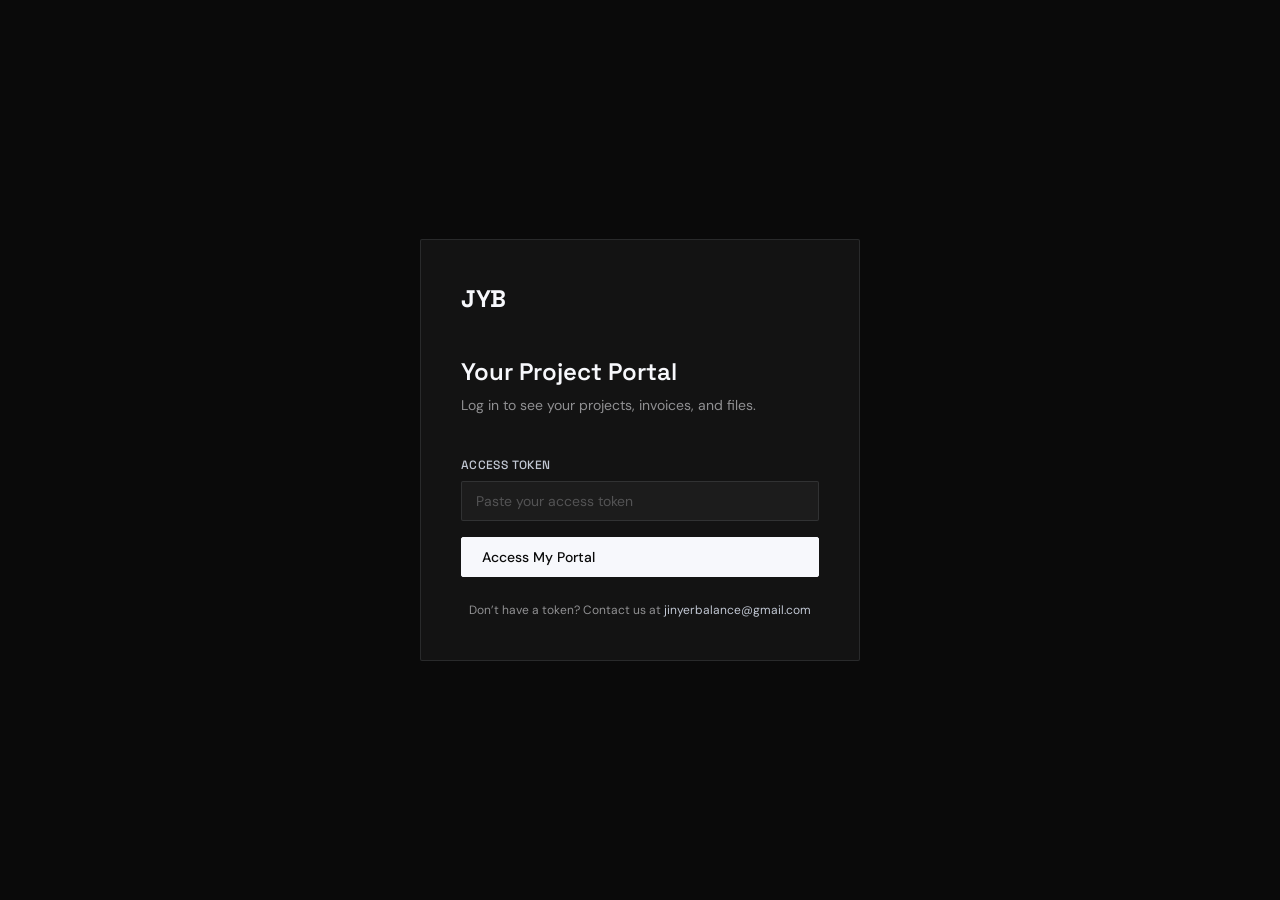
<file: index.html>
<!DOCTYPE html>
<html lang="en">
<head>
  <meta charset="UTF-8">
  <meta name="viewport" content="width=device-width, initial-scale=1.0">
  <title>JYB Client Portal</title>
  <meta name="robots" content="noindex, nofollow">
  <script>
    // Redirect based on stored auth state
    (function () {
      var client = sessionStorage.getItem('jyb_client');
      var admin  = sessionStorage.getItem('jyb_admin_token');
      // Also check for token in URL (direct client link)
      var params = new URLSearchParams(window.location.search);
      var urlToken = params.get('token');

      if (urlToken) {
        window.location.replace('/login.html?token=' + encodeURIComponent(urlToken));
      } else if (admin) {
        window.location.replace('/admin.html');
      } else if (client) {
        window.location.replace('/dashboard.html');
      } else {
        window.location.replace('/login.html');
      }
    })();
  </script>
</head>
<body>
  <!-- Redirect happens immediately via JS above -->
</body>
</html>
</file>
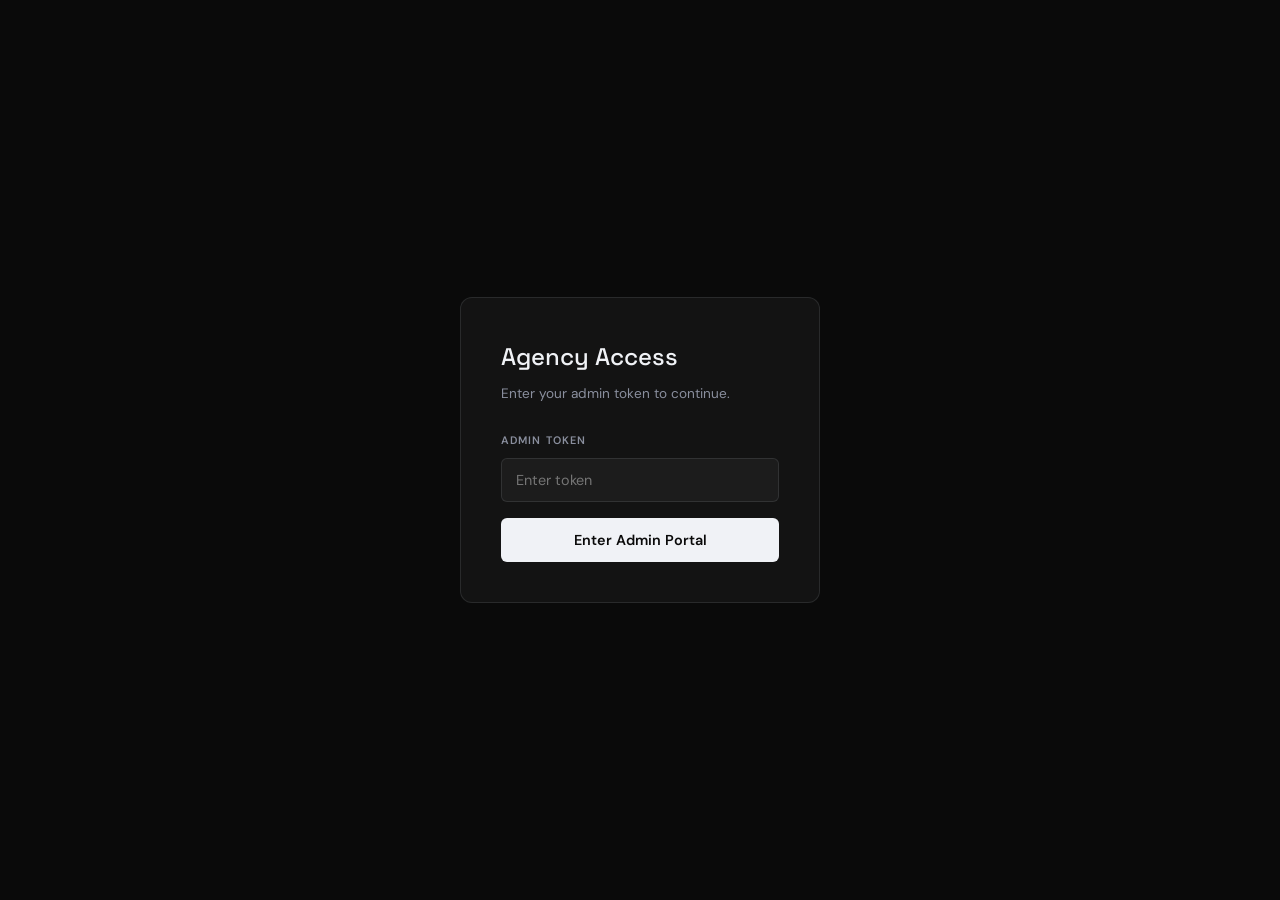
<file: admin.html>
<!DOCTYPE html>
<html lang="en">
<head>
  <meta charset="UTF-8">
  <meta name="viewport" content="width=device-width, initial-scale=1.0">
  <title>Admin &mdash; JYB Portal</title>
  <meta name="robots" content="noindex, nofollow">
  <link rel="stylesheet" href="/assets/css/portal.css">
  <style>
    /* ── Messaging thread ─────────────────────────────────── */
    .msg-thread { display:flex; flex-direction:column; gap:10px; padding:12px 0; min-height:120px; max-height:360px; overflow-y:auto; }
    .msg-bubble { max-width:78%; padding:9px 13px; border-radius:8px; font-size:13px; line-height:1.55; }
    .from-admin-right { align-self:flex-end; background:rgba(255,255,255,0.1); color:#F0F2F6; }
    .from-client-left { align-self:flex-start; background:rgba(255,255,255,0.05); color:#C2C8D4; }
    .msg-meta { font-size:11px; color:#8A8F9E; margin-bottom:4px; }
    .msg-compose { border-top:1px solid rgba(255,255,255,0.08); padding-top:14px; margin-top:12px; }
  </style>
</head>
<body>

<!-- Nav -->
<nav class="portal-nav">
  <a href="/admin.html" class="nav-brand">
    <span class="nav-logo-text">JYB Admin</span>
  </a>
  <span class="nav-badge">Portal Admin</span>
  <div class="nav-spacer"></div>
  <button class="btn btn-ghost btn-sm" onclick="JYB.signOut()">Sign Out</button>
</nav>

<!-- Admin Layout -->
<div class="admin-layout">

  <!-- Sidebar -->
  <aside class="admin-sidebar">
    <button class="sidebar-btn active" id="nav-dashboard" onclick="showSection('dashboard')">Dashboard</button>
    <div class="sidebar-divider"></div>
    <div class="sidebar-section-label">Clients</div>
    <button class="sidebar-btn" id="nav-clients" onclick="showSection('clients')">All Clients</button>
    <div class="sidebar-divider"></div>
    <div class="sidebar-section-label">Add New</div>
    <button class="sidebar-btn" id="nav-add-client" onclick="showSection('add-client')">+ Add Client / Partner</button>
    <div class="sidebar-divider"></div>
    <div class="sidebar-section-label">Referrals</div>
    <button class="sidebar-btn" id="nav-referral-partners" onclick="showSection('referral-partners')">Partners</button>
    <button class="sidebar-btn" id="nav-referral-submissions" onclick="showSection('referral-submissions')">Submissions</button>
    <button class="sidebar-btn" id="nav-commissions" onclick="showSection('commissions')">Commissions</button>
  </aside>

  <!-- Main content -->
  <main class="admin-main">

    <!-- Global messages -->
    <div id="admin-msg" class="msg mb-md" role="alert" aria-live="polite"></div>

    <!-- ── Section: Dashboard ───────────────────────────── -->
    <section id="section-dashboard" style="display:none;">

      <div class="section-header mb-md">
        <h2 style="font-family:var(--font-head);font-size:1.25rem;">Dashboard</h2>
        <button class="btn btn-outline btn-sm" onclick="loadDashboard()">Refresh</button>
      </div>

      <!-- Stat Cards -->
      <div id="dash-stats" class="card-grid mb-lg" style="grid-template-columns:repeat(auto-fit,minmax(160px,1fr));"></div>

      <!-- Needs Attention -->
      <div class="card mb-lg">
        <h3 style="font-family:var(--font-head);font-size:.95rem;font-weight:600;margin:0 0 14px;color:var(--text-primary);">Needs Attention</h3>
        <div id="dash-attention"><div class="spinner-wrap"><div class="spinner"></div></div></div>
      </div>

      <!-- Recent Clients -->
      <div class="card">
        <h3 style="font-family:var(--font-head);font-size:.95rem;font-weight:600;margin:0 0 14px;color:var(--text-primary);">Clients</h3>
        <div id="dash-clients"><div class="spinner-wrap"><div class="spinner"></div></div></div>
      </div>

    </section>

    <!-- ── Section: All Clients ─────────────────────────── -->
    <section id="section-clients" style="display:none;">

      <div class="section-header mb-md">
        <h2 style="font-family:var(--font-head);font-size:1.25rem;">All Clients</h2>
        <button class="btn btn-outline btn-sm" onclick="loadClients()">Refresh</button>
      </div>

      <div id="clients-loading" class="spinner-wrap"><div class="spinner"></div></div>
      <div id="clients-list" class="client-list" style="display:none;"></div>

    </section>

    <!-- ── Section: Referral Partners ────────────────────── -->
    <section id="section-referral-partners" style="display:none;">
      <div class="section-header mb-md">
        <h2 style="font-family:var(--font-head);font-size:1.25rem;">Referral Partners</h2>
        <button class="btn btn-outline btn-sm" onclick="loadReferralPartners()">Refresh</button>
      </div>
      <div id="rp-loading" class="spinner-wrap"><div class="spinner"></div></div>
      <div id="rp-list" style="display:none;"></div>
    </section>

    <!-- ── Section: Referral Submissions ──────────────────── -->
    <section id="section-referral-submissions" style="display:none;">
      <div class="section-header mb-md">
        <h2 style="font-family:var(--font-head);font-size:1.25rem;">Referral Submissions</h2>
        <div class="flex-center gap-sm">
          <select id="sub-filter" class="form-select" style="width:auto;min-width:140px;" onchange="loadSubmissions()">
            <option value="">All</option>
            <option value="pending">Pending</option>
            <option value="contacted">Contacted</option>
            <option value="signed">Signed</option>
            <option value="declined">Declined</option>
          </select>
          <button class="btn btn-outline btn-sm" onclick="loadSubmissions()">Refresh</button>
        </div>
      </div>
      <div id="sub-loading" class="spinner-wrap"><div class="spinner"></div></div>
      <div id="sub-list" style="display:none;"></div>
    </section>

    <!-- ── Section: Commissions ────────────────────────────── -->
    <section id="section-commissions" style="display:none;">
      <div class="section-header mb-md">
        <h2 style="font-family:var(--font-head);font-size:1.25rem;">Commissions</h2>
        <div class="flex-center gap-sm">
          <select id="comm-filter" class="form-select" style="width:auto;min-width:140px;" onchange="loadCommissions()">
            <option value="owed">Owed</option>
            <option value="paid">Paid</option>
            <option value="">All</option>
          </select>
          <button class="btn btn-outline btn-sm" onclick="loadCommissions()">Refresh</button>
        </div>
      </div>
      <div id="comm-totals" class="card-grid mb-md" style="grid-template-columns:repeat(auto-fit,minmax(160px,1fr));"></div>
      <div id="comm-loading" class="spinner-wrap"><div class="spinner"></div></div>
      <div id="comm-list" style="display:none;"></div>
    </section>

    <!-- ── Section: Add Client ──────────────────────────── -->
    <section id="section-add-client" style="display:none;">

      <div class="section-header mb-md">
        <h2 style="font-family:var(--font-head);font-size:1.25rem;">Add New Client</h2>
      </div>

      <div class="card">
        <form id="add-client-form" novalidate>

          <div class="form-grid mb-sm">
            <div class="form-group">
              <label class="form-label" for="c-name">Name <span style="color:var(--red)">*</span></label>
              <input id="c-name" type="text" class="form-input" placeholder="Jane Doe" required>
            </div>
            <div class="form-group">
              <label class="form-label" for="c-email">Email <span style="color:var(--red)">*</span></label>
              <input id="c-email" type="email" class="form-input" placeholder="jane@example.com" required>
            </div>
          </div>

          <div class="form-grid mb-sm">
            <div class="form-group">
              <label class="form-label" for="c-phone">Phone</label>
              <input id="c-phone" type="tel" class="form-input" placeholder="+1 555 000 0000">
            </div>
            <div class="form-group">
              <label class="form-label" for="c-company">Company</label>
              <input id="c-company" type="text" class="form-input" placeholder="Acme Inc.">
            </div>
          </div>

          <div class="form-grid mb-sm">
            <div class="form-group">
              <label class="form-label" for="c-portal-roles">Portal Access <span style="color:var(--red)">*</span></label>
              <select id="c-portal-roles" class="form-select" required onchange="toggleReferralFields()">
                <option value="client">Client (projects, invoices, files)</option>
                <option value="referral">Referral Partner only</option>
                <option value="client,referral">Client + Referral Partner</option>
                <option value="client,student">Client + Classes</option>
                <option value="client,referral,student">Client + Referral + Classes</option>
              </select>
            </div>
            <div class="form-group">
              <label class="form-label" for="c-account-type">Service Type</label>
              <select id="c-account-type" class="form-select">
                <option value="">Select type&hellip;</option>
                <option value="one-time">One-Time Project</option>
                <option value="retainer">Ongoing Retainer</option>
                <option value="care-plan">Hosting / Care Plan</option>
                <option value="handover">Project Handover</option>
                <option value="store">Store Customer</option>
              </select>
            </div>
          </div>
          <div class="form-grid mb-sm">
            <div class="form-group">
              <label class="form-label" for="c-plan">Plan</label>
              <input id="c-plan" type="text" class="form-input" placeholder="e.g. Partner Plan $1,999/mo">
            </div>
          </div>
          <!-- Referral fields — shown when portal role includes referral -->
          <div id="c-referral-fields" class="form-grid mb-sm" style="display:none;">
            <div class="form-group">
              <label class="form-label" for="c-ref-pct">Commission %</label>
              <input id="c-ref-pct" type="number" class="form-input" value="15" min="1" max="100" placeholder="15">
            </div>
            <div class="form-group">
              <label class="form-label" for="c-ref-payout">Payout Method</label>
              <select id="c-ref-payout" class="form-select">
                <option value="">Select&hellip;</option>
                <option value="paypal">PayPal</option>
                <option value="venmo">Venmo</option>
              </select>
            </div>
            <div class="form-group">
              <label class="form-label" for="c-ref-handle">PayPal/Venmo Handle</label>
              <input id="c-ref-handle" type="text" class="form-input" placeholder="@handle or email">
            </div>
          </div>

          <div class="form-grid mb-sm">
            <div class="form-group">
              <label class="form-label" for="c-start-date">Start Date</label>
              <input id="c-start-date" type="date" class="form-input">
            </div>
          </div>

          <div class="form-group mb-md">
            <label class="form-label" for="c-notes">Notes</label>
            <textarea id="c-notes" class="form-textarea" placeholder="Any internal notes about this client&hellip;"></textarea>
          </div>

          <div id="add-client-msg" class="msg mb-sm"></div>

          <div class="form-actions">
            <button type="button" class="btn btn-ghost" onclick="showSection('clients')">Cancel</button>
            <button type="submit" class="btn btn-primary" id="add-client-btn">Create Client</button>
          </div>

        </form>
      </div>

    </section>

  </main>
</div>

<!-- ── Token Modal ──────────────────────────────────────── -->
<div class="modal-backdrop hidden" id="token-modal">
  <div class="modal" role="dialog" aria-modal="true" aria-labelledby="modal-title">
    <h2 class="modal-title" id="modal-title">Client Created</h2>
    <p class="modal-sub">Copy and send this login link to your client. The token is shown once.</p>

    <div class="form-group mb-xs">
      <label class="form-label">Access Token</label>
      <div class="token-display" id="modal-token"></div>
      <button class="btn btn-ghost btn-sm mt-xs" id="copy-token-btn" onclick="JYB.copyText(document.getElementById('modal-token').textContent, this)">Copy Token</button>
    </div>

    <div class="form-group mb-sm">
      <label class="form-label">Login URL</label>
      <div class="url-display" id="modal-url"></div>
      <button class="btn btn-ghost btn-sm mt-xs" id="copy-url-btn" onclick="JYB.copyText(document.getElementById('modal-url').textContent, this)">Copy Login URL</button>
    </div>

    <div class="form-group mb-md" id="modal-ref-code-wrap" style="display:none;">
      <label class="form-label">Referral Code</label>
      <div class="token-display" id="modal-ref-code"></div>
      <p style="font-size:.78rem;color:var(--text-muted,#8A8F9E);margin-top:6px;">Their referral link: <span id="modal-ref-link"></span></p>
      <button class="btn btn-ghost btn-sm mt-xs" onclick="JYB.copyText('https://jinyerbalance.com?ref='+document.getElementById('modal-ref-code').textContent, this)">Copy Referral Link</button>
    </div>

    <div class="modal-actions">
      <button class="btn btn-primary" onclick="closeTokenModal()">Done</button>
    </div>
  </div>
</div>

<!-- ── Add Invoice Modal ────────────────────────────────── -->
<div class="modal-backdrop hidden" id="invoice-modal">
  <div class="modal" role="dialog" aria-modal="true" aria-labelledby="inv-modal-title">
    <h2 class="modal-title" id="inv-modal-title">Add Invoice</h2>
    <form id="add-invoice-form" novalidate>

      <div class="form-grid mb-sm">
        <div class="form-group">
          <label class="form-label" for="inv-number">Invoice # <span style="color:var(--red)">*</span></label>
          <input id="inv-number" type="text" class="form-input" placeholder="JYB-001" required>
        </div>
        <div class="form-group">
          <label class="form-label" for="inv-amount">Amount ($) <span style="color:var(--red)">*</span></label>
          <input id="inv-amount" type="number" class="form-input" placeholder="500.00" step="0.01" min="0" required>
        </div>
      </div>

      <div class="form-grid mb-sm">
        <div class="form-group">
          <label class="form-label" for="inv-issued">Issued Date <span style="color:var(--red)">*</span></label>
          <input id="inv-issued" type="date" class="form-input" required>
        </div>
        <div class="form-group">
          <label class="form-label" for="inv-due">Due Date <span style="color:var(--red)">*</span></label>
          <input id="inv-due" type="date" class="form-input" required>
        </div>
      </div>

      <div class="form-group mb-sm">
        <label class="form-label">Line Items (optional)</label>
        <div id="inv-line-items" class="dynamic-rows"></div>
        <button type="button" class="btn btn-ghost btn-sm mt-xs" onclick="addLineItem()">+ Add line item</button>
      </div>

      <div class="form-group mb-md">
        <label class="form-label" for="inv-notes">Notes</label>
        <textarea id="inv-notes" class="form-textarea" style="min-height:70px;" placeholder="Optional notes&hellip;"></textarea>
      </div>

      <div id="add-invoice-msg" class="msg mb-sm"></div>

      <div class="modal-actions">
        <button type="button" class="btn btn-ghost" onclick="closeInvoiceModal()">Cancel</button>
        <button type="submit" class="btn btn-primary" id="add-invoice-btn">Add Invoice</button>
      </div>

    </form>
  </div>
</div>

<!-- ── Add Project Modal ─────────────────────────────────── -->
<div class="modal-backdrop hidden" id="project-modal">
  <div class="modal" role="dialog" aria-modal="true" aria-labelledby="proj-modal-title">
    <h2 class="modal-title" id="proj-modal-title">Add Project</h2>
    <form id="add-project-form" novalidate>

      <div class="form-group mb-sm">
        <label class="form-label" for="proj-title">Title <span style="color:var(--red)">*</span></label>
        <input id="proj-title" type="text" class="form-input" placeholder="Brand Identity Redesign" required>
      </div>

      <div class="form-grid mb-sm">
        <div class="form-group">
          <label class="form-label" for="proj-type">Type <span style="color:var(--red)">*</span></label>
          <select id="proj-type" class="form-select" required>
            <option value="">Select type&hellip;</option>
            <option value="branding">Branding</option>
            <option value="web">Web</option>
            <option value="video">Video</option>
            <option value="social">Social</option>
            <option value="care-plan">Care Plan</option>
            <option value="custom">Custom</option>
          </select>
        </div>
        <div class="form-group">
          <label class="form-label" for="proj-status">Status</label>
          <select id="proj-status" class="form-select">
            <option value="in_progress">In Progress</option>
            <option value="completed">Completed</option>
            <option value="on_hold">On Hold</option>
            <option value="cancelled">Cancelled</option>
          </select>
        </div>
      </div>

      <div class="form-grid mb-sm">
        <div class="form-group">
          <label class="form-label" for="proj-start">Start Date</label>
          <input id="proj-start" type="date" class="form-input">
        </div>
        <div class="form-group">
          <label class="form-label" for="proj-due">Due Date</label>
          <input id="proj-due" type="date" class="form-input">
        </div>
      </div>

      <div class="form-group mb-sm">
        <label class="form-label" for="proj-desc">Description</label>
        <textarea id="proj-desc" class="form-textarea" style="min-height:70px;" placeholder="Brief description&hellip;"></textarea>
      </div>

      <div class="form-group mb-md">
        <label class="form-label">Deliverables (one per line)</label>
        <textarea id="proj-deliverables" class="form-textarea" style="min-height:80px;" placeholder="Logo files&#10;Brand guide PDF&#10;Social media kit"></textarea>
        <span class="form-note">Each line becomes a bullet point for the client.</span>
      </div>

      <div id="add-project-msg" class="msg mb-sm"></div>

      <div class="modal-actions">
        <button type="button" class="btn btn-ghost" onclick="closeProjectModal()">Cancel</button>
        <button type="submit" class="btn btn-primary" id="add-project-btn">Add Project</button>
      </div>

    </form>
  </div>
</div>

<!-- ── Add Meeting Modal (Minuta) ────────────────────────── -->
<div class="modal-backdrop hidden" id="meeting-modal">
  <div class="modal" style="max-width:640px;" role="dialog" aria-modal="true" aria-labelledby="mtg-modal-title">
    <h2 class="modal-title" id="mtg-modal-title">Minuta de Reunión &mdash; Meeting Minutes</h2>
    <form id="add-meeting-form" novalidate>

      <div class="form-grid mb-sm">
        <div class="form-group">
          <label class="form-label" for="mtg-date">Fecha / Date <span style="color:var(--red)">*</span></label>
          <input id="mtg-date" type="date" class="form-input" required>
        </div>
        <div class="form-group">
          <label class="form-label" for="mtg-attendees">Asistentes / Attendees</label>
          <input id="mtg-attendees" type="text" class="form-input" placeholder="e.g. Jiny, Nildaris">
        </div>
      </div>

      <div class="form-group mb-sm">
        <label class="form-label" for="mtg-purpose">Propósito / Purpose <span style="color:var(--red)">*</span></label>
        <input id="mtg-purpose" type="text" class="form-input" placeholder="e.g. Intake meeting — logo + website project" required>
      </div>

      <div class="form-group mb-sm">
        <label class="form-label">Temas Tratados / Topics Discussed</label>
        <div id="mtg-topics" class="dynamic-rows"></div>
        <button type="button" class="btn btn-ghost btn-sm mt-xs" onclick="addTopicRow()">+ Agregar tema / Add topic</button>
      </div>

      <div class="form-group mb-sm">
        <label class="form-label">Decisiones / Decisions Made</label>
        <div id="mtg-decisions" class="dynamic-rows"></div>
        <button type="button" class="btn btn-ghost btn-sm mt-xs" onclick="addDecisionRow()">+ Agregar decisión / Add decision</button>
      </div>

      <div class="form-group mb-sm">
        <label class="form-label">Próximos Pasos / Next Steps &amp; Action Items</label>
        <div id="mtg-action-items" class="dynamic-rows"></div>
        <button type="button" class="btn btn-ghost btn-sm mt-xs" onclick="addActionItem()">+ Agregar paso / Add action item</button>
      </div>

      <div class="form-group mb-sm">
        <div class="internal-label">Solo interno &mdash; el cliente no verá esto / Internal Only &mdash; client will not see this</div>
        <label class="form-label" for="mtg-internal">Notas Internas / Internal Notes</label>
        <textarea id="mtg-internal" class="form-textarea" style="min-height:60px;" placeholder="Notes for internal use only&hellip;"></textarea>
      </div>

      <div class="form-group mb-md">
        <label class="form-label">Visible al Cliente / Visible to Client</label>
        <div class="toggle-wrap">
          <label class="toggle">
            <input type="checkbox" id="mtg-visible" checked>
            <span class="toggle-slider"></span>
          </label>
          <span class="toggle-label">Sí &mdash; el cliente puede ver esta minuta / Yes &mdash; client can see this</span>
        </div>
      </div>

      <div id="add-meeting-msg" class="msg mb-sm"></div>

      <div class="modal-actions">
        <button type="button" class="btn btn-ghost" onclick="closeMeetingModal()">Cancelar / Cancel</button>
        <button type="submit" class="btn btn-primary" id="add-meeting-btn">Guardar Minuta / Save</button>
      </div>

    </form>
  </div>
</div>

<script src="/assets/js/portal.js"></script>
<script>
(function () {

  // ── Auth guard ──────────────────────────────────────────
  if (!JYB.getAdminToken()) {
    // Show inline admin login — don't redirect to the public client login page
    document.querySelector('.portal-nav').style.display = 'none';
    document.querySelector('.admin-layout').style.display = 'none';
    var loginBox = document.createElement('div');
    loginBox.style.cssText = 'display:flex;align-items:center;justify-content:center;min-height:100vh;padding:24px;';
    loginBox.innerHTML = '<div style="background:var(--surface,#111);border:1px solid var(--border,rgba(255,255,255,.08));border-radius:12px;padding:40px;width:100%;max-width:360px;">' +
      '<p style="font-family:var(--font-head);font-size:1.5rem;font-weight:500;color:var(--text-primary,#F0F2F6);margin:0 0 6px;">Agency Access</p>' +
      '<p style="font-size:.85rem;color:var(--text-muted,#8A8F9E);margin:0 0 28px;">Enter your admin token to continue.</p>' +
      '<div id="admin-gate-msg" style="display:none;padding:10px 14px;background:rgba(220,80,80,.12);border:1px solid rgba(220,80,80,.3);border-radius:6px;font-size:.82rem;color:#e57373;margin-bottom:16px;"></div>' +
      '<label style="display:block;font-size:.68rem;font-weight:600;letter-spacing:.1em;text-transform:uppercase;color:var(--text-muted,#8A8F9E);margin-bottom:8px;">Admin Token</label>' +
      '<input id="admin-gate-pass" type="password" placeholder="Enter token" autocomplete="current-password" style="width:100%;box-sizing:border-box;background:rgba(255,255,255,.04);border:1px solid var(--border,rgba(255,255,255,.1));border-radius:6px;padding:12px 14px;font-size:.9rem;color:var(--text-primary,#F0F2F6);outline:none;margin-bottom:16px;">' +
      '<button id="admin-gate-btn" style="width:100%;padding:13px;background:var(--text-primary,#F0F2F6);color:#0a0a0a;border:none;border-radius:6px;font-size:.9rem;font-weight:600;cursor:pointer;">Enter Admin Portal</button>' +
    '</div>';
    document.body.appendChild(loginBox);

    document.getElementById('admin-gate-btn').addEventListener('click', async function () {
      var token = document.getElementById('admin-gate-pass').value.trim();
      var errEl = document.getElementById('admin-gate-msg');
      var btn   = this;
      if (!token) { errEl.textContent = 'Enter your admin token.'; errEl.style.display = 'block'; return; }
      btn.disabled = true; btn.textContent = 'Verifying\u2026';
      try {
        var data = await JYB.apiFetch('/api/admin/clients', { headers: { Authorization: 'Bearer ' + token } });
        if (data.success) {
          JYB.setAdminToken(token);
          window.location.reload();
        } else {
          errEl.textContent = 'Incorrect token. Try again.'; errEl.style.display = 'block';
          btn.disabled = false; btn.textContent = 'Enter Admin Portal';
        }
      } catch (e) {
        errEl.textContent = 'Incorrect token. Try again.'; errEl.style.display = 'block';
        btn.disabled = false; btn.textContent = 'Enter Admin Portal';
      }
    });
    document.getElementById('admin-gate-pass').addEventListener('keydown', function(e){ if(e.key==='Enter') document.getElementById('admin-gate-btn').click(); });
    return;
  }

  // ── State ───────────────────────────────────────────────
  var adminMsg      = document.getElementById('admin-msg');
  var currentClient = null; // currently selected client for modals

  // ── Section switching ───────────────────────────────────
  window.showSection = function (name) {
    document.querySelectorAll('.admin-main > section').forEach(function (s) {
      s.style.display = 'none';
    });
    var el = document.getElementById('section-' + name);
    if (el) el.style.display = '';

    document.querySelectorAll('.sidebar-btn').forEach(function (b) {
      b.classList.remove('active');
    });
    var navBtn = document.getElementById('nav-' + name);
    if (navBtn) navBtn.classList.add('active');

    JYB.hideMsg(adminMsg);

    // Auto-load data per section
    if (name === 'dashboard') loadDashboard();
    if (name === 'referral-partners') loadReferralPartners();
    if (name === 'referral-submissions') loadSubmissions();
    if (name === 'commissions') loadCommissions();
  };

  // ── Dashboard ────────────────────────────────────────────
  window.loadDashboard = async function () {
    var statsEl     = document.getElementById('dash-stats');
    var attentionEl = document.getElementById('dash-attention');
    var clientsEl   = document.getElementById('dash-clients');

    statsEl.innerHTML     = '<div class="spinner-wrap"><div class="spinner"></div></div>';
    attentionEl.innerHTML = '<div class="spinner-wrap"><div class="spinner"></div></div>';
    clientsEl.innerHTML   = '<div class="spinner-wrap"><div class="spinner"></div></div>';

    try {
      var data = await JYB.adminFetch('/api/admin/clients');
      var clients = (data && data.clients) ? data.clients : [];

      var total    = clients.length;
      var active   = clients.filter(function(c){ return (c.status||'active')==='active'; }).length;
      var inactive = total - active;

      // Fetch invoices for all clients in parallel
      var invoiceResults = await Promise.allSettled(clients.map(function(c){
        return JYB.adminFetch('/api/admin/invoices?client_id=' + c.id);
      }));

      var unpaidTotal = 0;
      var unpaidCount = 0;
      var attentionItems = [];

      clients.forEach(function(c, i){
        var res = invoiceResults[i];
        if (res.status === 'fulfilled' && res.value && res.value.invoices) {
          res.value.invoices.forEach(function(inv){
            if (inv.status === 'unpaid' || inv.status === 'overdue') {
              // amount may be stored as dollars (float) or cents (int)
              var amt = inv.amount_cents || (inv.amount ? Math.round(inv.amount * 100) : 0);
              unpaidTotal += amt;
              unpaidCount++;
              attentionItems.push({
                type: 'invoice',
                client: c.name,
                label: 'Invoice ' + inv.invoice_number + ' — ' + JYB.formatMoney(amt) + ' ' + (inv.status === 'overdue' ? '(OVERDUE)' : 'unpaid'),
                urgent: inv.status === 'overdue'
              });
            }
          });
        }
        if ((c.status||'active') === 'inactive') {
          attentionItems.push({ type: 'client', client: c.name, label: 'Account inactive', urgent: false });
        }
      });

      // Stat cards
      statsEl.innerHTML = [
        statCard('Total Clients', total, ''),
        statCard('Active', active, 'green'),
        statCard('Unpaid Invoices', JYB.formatMoney(unpaidTotal), unpaidCount > 0 ? 'amber' : 'green'),
        statCard('Inactive', inactive, inactive > 0 ? 'red' : ''),
      ].join('');

      // Unread messages
      try {
        var unreadData = await JYB.adminFetch('/api/admin/messages/unread');
        var unreadList = (unreadData && unreadData.unread) ? unreadData.unread : [];
        unreadList.forEach(function (u) {
          if (u.count > 0) {
            var clientRecord = clients.find(function (c) { return c.id === u.client_id; });
            var clientName   = clientRecord ? clientRecord.name : ('Client #' + u.client_id);
            attentionItems.push({
              type: 'messages',
              client: clientName,
              label: 'Messages: ' + u.count + ' unread',
              urgent: false
            });
          }
        });
      } catch (e) { /* unread fetch is non-critical */ }

      // Attention list
      if (attentionItems.length === 0) {
        attentionEl.innerHTML = '<p style="color:var(--text-muted);font-size:.85rem;">All clear — nothing needs attention right now.</p>';
      } else {
        attentionEl.innerHTML = '<ul style="list-style:none;padding:0;margin:0;">' +
          attentionItems.map(function(item){
            var color = item.urgent ? 'var(--red,#e57373)' : 'var(--amber,#e6a817)';
            return '<li style="display:flex;gap:10px;align-items:flex-start;padding:8px 0;border-bottom:1px solid var(--border,rgba(255,255,255,.06));">' +
              '<span style="color:' + color + ';font-size:.75rem;font-weight:700;text-transform:uppercase;padding-top:2px;white-space:nowrap;">' + JYB.escapeHtml(item.type) + '</span>' +
              '<span style="font-size:.85rem;color:var(--text-primary);">' +
                '<strong>' + JYB.escapeHtml(item.client) + '</strong> &mdash; ' + JYB.escapeHtml(item.label) +
              '</span>' +
            '</li>';
          }).join('') +
        '</ul>';
      }

      // Clients quick list
      if (clients.length === 0) {
        clientsEl.innerHTML = '<p style="color:var(--text-muted);font-size:.85rem;">No clients yet.</p>';
      } else {
        clientsEl.innerHTML = '<table style="width:100%;border-collapse:collapse;font-size:.85rem;">' +
          '<thead><tr style="border-bottom:1px solid var(--border,rgba(255,255,255,.08));">' +
            '<th style="text-align:left;padding:6px 8px;color:var(--text-muted);font-weight:500;font-size:.75rem;text-transform:uppercase;letter-spacing:.06em;">Name</th>' +
            '<th style="text-align:left;padding:6px 8px;color:var(--text-muted);font-weight:500;font-size:.75rem;text-transform:uppercase;letter-spacing:.06em;">Company</th>' +
            '<th style="text-align:left;padding:6px 8px;color:var(--text-muted);font-weight:500;font-size:.75rem;text-transform:uppercase;letter-spacing:.06em;">Type</th>' +
            '<th style="text-align:left;padding:6px 8px;color:var(--text-muted);font-weight:500;font-size:.75rem;text-transform:uppercase;letter-spacing:.06em;">Status</th>' +
            '<th style="text-align:left;padding:6px 8px;color:var(--text-muted);font-weight:500;font-size:.75rem;text-transform:uppercase;letter-spacing:.06em;">Start</th>' +
          '</tr></thead>' +
          '<tbody>' +
          clients.map(function(c){
            return '<tr style="border-bottom:1px solid var(--border,rgba(255,255,255,.04));cursor:pointer;" onclick="showSection(\'clients\')">' +
              '<td style="padding:8px;">' + JYB.escapeHtml(c.name) + '</td>' +
              '<td style="padding:8px;color:var(--text-muted);">' + JYB.escapeHtml(c.company||'—') + '</td>' +
              '<td style="padding:8px;">' + JYB.typeBadge(c.account_type) + '</td>' +
              '<td style="padding:8px;">' + JYB.statusBadge(c.status||'active') + '</td>' +
              '<td style="padding:8px;color:var(--text-muted);">' + JYB.formatDate(c.start_date) + '</td>' +
            '</tr>';
          }).join('') +
          '</tbody></table>';
      }

    } catch (err) {
      statsEl.innerHTML = '';
      attentionEl.innerHTML = '<p style="color:var(--red);">' + JYB.escapeHtml(err.message||'Failed to load dashboard.') + '</p>';
      clientsEl.innerHTML = '';
    }
  };

  function statCard(label, value, color) {
    var colors = { green: '#4caf50', amber: '#e6a817', red: '#e57373', '': 'var(--text-primary)' };
    var c = colors[color] || colors[''];
    return '<div style="background:var(--surface,#111);border:1px solid var(--border,rgba(255,255,255,.08));border-radius:10px;padding:20px 22px;">' +
      '<div style="font-size:.7rem;font-weight:600;letter-spacing:.1em;text-transform:uppercase;color:var(--text-muted);margin-bottom:8px;">' + label + '</div>' +
      '<div style="font-size:1.6rem;font-weight:700;color:' + c + ';font-family:var(--font-head);">' + value + '</div>' +
    '</div>';
  }

  // ── Load Clients ────────────────────────────────────────
  window.loadClients = async function () {
    var loadingEl = document.getElementById('clients-loading');
    var listEl    = document.getElementById('clients-list');
    loadingEl.style.display = '';
    listEl.style.display    = 'none';
    listEl.innerHTML        = '';
    JYB.hideMsg(adminMsg);

    try {
      var data = await JYB.adminFetch('/api/admin/clients');
      loadingEl.style.display = 'none';
      listEl.style.display    = '';

      if (!data.clients || data.clients.length === 0) {
        listEl.innerHTML = '<div class="empty-state"><p>No clients yet. Add your first client using the sidebar.</p></div>';
        return;
      }

      listEl.innerHTML = data.clients.map(function (c) {
        return buildClientCard(c);
      }).join('');

    } catch (err) {
      loadingEl.style.display = 'none';
      listEl.style.display    = '';
      JYB.showMsg(adminMsg, err.message || 'Failed to load clients.', 'error');
    }
  };

  // ── Client Card ──────────────────────────────────────────
  function buildClientCard(c) {
    return '<div class="client-card" id="client-card-' + c.id + '">' +
      '<div class="client-card-header" onclick="toggleClientDetail(\'' + c.id + '\')">' +
        '<div>' +
          '<div class="client-name">' + JYB.escapeHtml(c.name) + '</div>' +
          '<div class="client-email">' + JYB.escapeHtml(c.email || '') + '</div>' +
          (c.company ? '<div class="client-company">' + JYB.escapeHtml(c.company) + '</div>' : '') +
        '</div>' +
        '<div class="client-badges">' +
          JYB.typeBadge(c.account_type) +
          (c.plan ? '<span class="badge badge-silver" style="max-width:160px;overflow:hidden;text-overflow:ellipsis;">' + JYB.escapeHtml(c.plan) + '</span>' : '') +
          JYB.statusBadge(c.status || 'active') +
        '</div>' +
      '</div>' +
      '<div class="client-detail" id="detail-' + c.id + '">' +
        buildClientDetail(c) +
      '</div>' +
    '</div>';
  }

  function buildClientDetail(c) {
    return '<div class="client-detail-tabs">' +
        '<button class="client-tab-btn active" onclick="switchClientTab(\'' + c.id + '\', \'info\', this)">Info</button>' +
        '<button class="client-tab-btn" onclick="switchClientTab(\'' + c.id + '\', \'projects\', this)">Projects</button>' +
        '<button class="client-tab-btn" onclick="switchClientTab(\'' + c.id + '\', \'invoices\', this)">Invoices</button>' +
        '<button class="client-tab-btn" onclick="switchClientTab(\'' + c.id + '\', \'meetings\', this)">Meetings</button>' +
        '<button class="client-tab-btn" onclick="switchClientTab(\'' + c.id + '\', \'messages\', this)">Messages</button>' +
        '<button class="client-tab-btn" onclick="switchClientTab(\'' + c.id + '\', \'orders\', this)">Orders</button>' +
        '<button class="client-tab-btn" onclick="switchClientTab(\'' + c.id + '\', \'access\', this)">Access &amp; Roles</button>' +
      '</div>' +

      '<div class="client-tab-content" id="ctab-' + c.id + '-orders">' +
        '<div id="corders-' + c.id + '" class="mb-sm">' + JYB.spinner() + '</div>' +
        '<button class="btn btn-outline btn-sm" onclick="openOrderModal(\'' + c.id + '\')">+ Add Order</button>' +
      '</div>' +

      '<div class="client-tab-content active" id="ctab-' + c.id + '-info">' +
        '<div class="form-row" style="max-width:400px;">' +
          infoRow('Start Date',    JYB.formatDate(c.start_date)) +
          infoRow('Account Type',  c.account_type) +
          infoRow('Plan',          c.plan) +
          infoRow('Notes',         c.notes) +
        '</div>' +
      '</div>' +

      '<div class="client-tab-content" id="ctab-' + c.id + '-projects">' +
        '<div id="cprojects-' + c.id + '" class="project-list mb-sm">' + JYB.spinner() + '</div>' +
        '<button class="btn btn-outline btn-sm" onclick="openProjectModal(\'' + c.id + '\')">+ Add Project</button>' +
      '</div>' +

      '<div class="client-tab-content" id="ctab-' + c.id + '-invoices">' +
        '<div id="cinvoices-' + c.id + '" class="mb-sm">' + JYB.spinner() + '</div>' +
        '<button class="btn btn-outline btn-sm" onclick="openInvoiceModal(\'' + c.id + '\')">+ Add Invoice</button>' +
      '</div>' +

      '<div class="client-tab-content" id="ctab-' + c.id + '-meetings">' +
        '<div id="cmeetings-' + c.id + '" class="meeting-list mb-sm">' + JYB.spinner() + '</div>' +
        '<button class="btn btn-outline btn-sm" onclick="openMeetingModal(\'' + c.id + '\')">+ Add Meeting Note</button>' +
      '</div>' +

      '<div class="client-tab-content" id="ctab-' + c.id + '-messages">' +
        buildMessagesTab(c.id) +
      '</div>' +

      '<div class="client-tab-content" id="ctab-' + c.id + '-access">' +
        buildAccessTab(c) +
      '</div>';
  }

  function buildAccessTab(c) {
    var roles;
    try { roles = JSON.parse(c.portal_roles || '["client"]'); } catch(e) { roles = ['client']; }
    var html = '<div style="font-size:.8rem;color:var(--text-muted,#8A8F9E);margin-bottom:12px;">Current portal access: <strong style="color:var(--text-primary,#F0F2F6);">' + JYB.escapeHtml(roles.join(', ')) + '</strong></div>' +
      '<div class="flex-center gap-sm flex-wrap mb-sm">' +
      ['client','referral','student'].map(function (r) {
        var active = roles.includes(r);
        return '<button class="btn btn-' + (active ? 'primary' : 'outline') + ' btn-sm" ' +
          'onclick="toggleRole(\'' + c.id + '\',\'' + r + '\',' + active + ')">' +
          (active ? '✓ ' : '+ ') + r.charAt(0).toUpperCase() + r.slice(1) + '</button>';
      }).join('') +
      '</div>';

    if (roles.includes('referral')) {
      html += '<div class="form-grid mt-sm" style="grid-template-columns:1fr 1fr 1fr;gap:10px;">' +
        '<div class="form-group">' +
          '<label class="form-label" style="font-size:.65rem;">Commission %</label>' +
          '<input type="number" id="rr-pct-' + c.id + '" class="form-input" style="font-size:.85rem;" value="' + (c.referral_pct || 15) + '" min="1" max="100">' +
        '</div>' +
        '<div class="form-group">' +
          '<label class="form-label" style="font-size:.65rem;">Payout Method</label>' +
          '<select id="rr-method-' + c.id + '" class="form-select" style="font-size:.85rem;">' +
            '<option value="">—</option>' +
            '<option value="paypal"' + (c.referral_payout_method === 'paypal' ? ' selected' : '') + '>PayPal</option>' +
            '<option value="venmo"' + (c.referral_payout_method === 'venmo' ? ' selected' : '') + '>Venmo</option>' +
          '</select>' +
        '</div>' +
        '<div class="form-group">' +
          '<label class="form-label" style="font-size:.65rem;">Handle / Email</label>' +
          '<input type="text" id="rr-handle-' + c.id + '" class="form-input" style="font-size:.85rem;" value="' + JYB.escapeHtml(c.referral_payout_handle || '') + '">' +
        '</div>' +
        '</div>' +
        '<div class="form-group mt-xs"><label class="form-label" style="font-size:.65rem;">Referral Code</label>' +
          '<input type="text" id="rr-code-' + c.id + '" class="form-input" style="font-size:.85rem;" value="' + JYB.escapeHtml(c.referral_code || '') + '">' +
        '</div>' +
        '<button class="btn btn-outline btn-sm mt-xs" onclick="saveReferralConfig(\'' + c.id + '\')">Save Referral Config</button>';
    }

    return html;
  }

  // ── Messages tab HTML ────────────────────────────────────
  function buildMessagesTab(clientId) {
    return '<div id="cmsg-' + clientId + '" class="msg-thread mb-sm">' +
        '<div class="spinner-wrap"><div class="spinner"></div></div>' +
      '</div>' +
      '<div class="msg-compose">' +
        '<textarea id="cmsg-input-' + clientId + '" class="form-textarea" ' +
          'placeholder="Escribe tu respuesta / Write your reply\u2026" ' +
          'style="min-height:70px;" rows="3"></textarea>' +
        '<button class="btn btn-outline btn-sm mt-xs" ' +
          'onclick="sendAdminMessage(\'' + clientId + '\')">Enviar / Send</button>' +
      '</div>';
  }

  // ── Load client messages (admin) ─────────────────────────
  async function loadClientMessages(clientId) {
    var el = document.getElementById('cmsg-' + clientId);
    if (!el) return;
    try {
      var data = await JYB.adminFetch('/api/admin/messages?client_id=' + clientId);
      var msgs = (data && data.messages) ? data.messages : [];
      if (msgs.length === 0) {
        el.innerHTML = '<p style="color:var(--text-muted,#8A8F9E);font-size:.85rem;">No messages yet.</p>';
        return;
      }
      el.innerHTML = msgs.map(function (m) {
        var isAdmin = (m.sender === 'admin');
        var cls     = isAdmin ? 'msg-bubble from-admin-right' : 'msg-bubble from-client-left';
        var who     = isAdmin ? 'JYB' : 'Client';
        return '<div class="' + cls + '">' +
          '<div class="msg-meta">' + JYB.escapeHtml(who) + ' &middot; ' + JYB.formatDate(m.created_at) + '</div>' +
          '<div>' + JYB.escapeHtml(m.body) + '</div>' +
        '</div>';
      }).join('');
      el.scrollTop = el.scrollHeight;
    } catch (e) {
      el.innerHTML = '<p style="color:var(--red);">' + JYB.escapeHtml(e.message || 'Failed to load messages.') + '</p>';
    }
  }

  // ── Send admin reply ─────────────────────────────────────
  window.sendAdminMessage = async function (clientId) {
    var input = document.getElementById('cmsg-input-' + clientId);
    if (!input) return;
    var body = input.value.trim();
    if (!body) return;
    try {
      await JYB.adminFetch('/api/admin/messages', {
        method: 'POST',
        headers: { 'Content-Type': 'application/json' },
        body: JSON.stringify({ client_id: clientId, body: body })
      });
      input.value = '';
      var el = document.getElementById('cmsg-' + clientId);
      if (el) el.innerHTML = '<div class="spinner-wrap"><div class="spinner"></div></div>';
      loadClientMessages(clientId);
    } catch (e) {
      JYB.showMsg(document.getElementById('admin-msg'), e.message || 'Failed to send message.', 'error');
    }
  };

  function infoRow(label, value) {
    if (!value) return '';
    return '<div class="flex-center gap-sm mb-xs" style="font-size:13px;">' +
      '<span class="text-muted" style="min-width:100px;">' + JYB.escapeHtml(label) + '</span>' +
      '<span class="text-white">' + JYB.escapeHtml(String(value)) + '</span>' +
    '</div>';
  }

  // ── Toggle client detail ─────────────────────────────────
  window.toggleClientDetail = function (clientId) {
    var detail = document.getElementById('detail-' + clientId);
    if (!detail) return;
    var isOpen = detail.classList.contains('open');
    detail.classList.toggle('open', !isOpen);
    if (!isOpen) {
      // Load sub-data when opening for the first time
      loadClientProjects(clientId);
      loadClientInvoices(clientId);
      loadClientMeetings(clientId);
    }
  };

  // ── Client sub-tabs ──────────────────────────────────────
  window.switchClientTab = function (clientId, tab, btn) {
    var detail = document.getElementById('detail-' + clientId);
    detail.querySelectorAll('.client-tab-btn').forEach(function (b) { b.classList.remove('active'); });
    detail.querySelectorAll('.client-tab-content').forEach(function (c) { c.classList.remove('active'); });
    btn.classList.add('active');
    var tabEl = document.getElementById('ctab-' + clientId + '-' + tab);
    if (tabEl) tabEl.classList.add('active');
    if (tab === 'messages') loadClientMessages(clientId);
    if (tab === 'orders')   loadClientOrders(clientId);
  };

  // ── Load client projects ─────────────────────────────────
  async function loadClientProjects(clientId) {
    var el = document.getElementById('cprojects-' + clientId);
    if (!el || el.dataset.loaded) return;
    el.dataset.loaded = '1';
    try {
      var data = await JYB.adminFetch('/api/admin/projects?client_id=' + clientId);
      var projects = data.projects || [];
      if (projects.length === 0) {
        el.innerHTML = '<div class="empty-state" style="padding:16px 0;"><p>No projects yet.</p></div>';
      } else {
        el.innerHTML = projects.map(function (p) {
          return '<div class="project-card">' +
            '<div class="project-header">' +
              '<span class="project-title">' + JYB.escapeHtml(p.title) + '</span>' +
              JYB.statusBadge(p.status) +
            '</div>' +
            '<div class="project-meta">' +
              JYB.typeBadge(p.type) +
              '<span class="project-dates">' + JYB.formatDateRange(p.start_date, p.due_date) + '</span>' +
            '</div>' +
          '</div>';
        }).join('');
      }
    } catch (err) {
      el.innerHTML = '<div class="msg msg-error visible">' + JYB.escapeHtml(err.message) + '</div>';
    }
  }

  // ── Load client invoices ─────────────────────────────────
  async function loadClientInvoices(clientId) {
    var el = document.getElementById('cinvoices-' + clientId);
    if (!el || el.dataset.loaded) return;
    el.dataset.loaded = '1';
    try {
      var data = await JYB.adminFetch('/api/admin/invoices?client_id=' + clientId);
      var invoices = data.invoices || [];
      if (invoices.length === 0) {
        el.innerHTML = '<div class="empty-state" style="padding:16px 0;"><p>No invoices yet.</p></div>';
      } else {
        el.innerHTML = '<div class="invoice-table-wrap"><table class="invoice-table"><thead><tr>' +
          '<th>Invoice #</th><th>Issued</th><th>Due</th><th>Amount</th><th>Status</th>' +
        '</tr></thead><tbody>' +
        invoices.map(function (i) {
          return '<tr>' +
            '<td class="font-head" style="font-weight:600;">' + JYB.escapeHtml(i.invoice_number) + '</td>' +
            '<td>' + JYB.formatDate(i.issued_date) + '</td>' +
            '<td>' + JYB.formatDate(i.due_date) + '</td>' +
            '<td class="font-head" style="font-weight:600;">' + JYB.formatMoney(i.amount_cents) + '</td>' +
            '<td>' + JYB.statusBadge(i.status) + '</td>' +
          '</tr>';
        }).join('') +
        '</tbody></table></div>';
      }
    } catch (err) {
      el.innerHTML = '<div class="msg msg-error visible">' + JYB.escapeHtml(err.message) + '</div>';
    }
  }

  // ── Load client meetings ─────────────────────────────────
  async function loadClientMeetings(clientId) {
    var el = document.getElementById('cmeetings-' + clientId);
    if (!el || el.dataset.loaded) return;
    el.dataset.loaded = '1';
    try {
      var data = await JYB.adminFetch('/api/admin/meetings?client_id=' + clientId);
      var meetings = data.meetings || [];
      if (meetings.length === 0) {
        el.innerHTML = '<div class="empty-state" style="padding:16px 0;"><p>No meeting notes yet.</p></div>';
      } else {
        el.innerHTML = meetings.map(function (m) {
          var visibleBadge = m.visible_to_client
            ? '<span class="badge badge-green" style="font-size:11px;">Visible al cliente</span>'
            : '<span class="badge badge-silver" style="font-size:11px;">Solo interno</span>';

          // Parse action items
          var actionHtml = '';
          if (m.action_items) {
            try {
              var items = typeof m.action_items === 'string' ? JSON.parse(m.action_items) : m.action_items;
              if (Array.isArray(items) && items.length > 0) {
                actionHtml = minutaSection('Próximos Pasos / Next Steps',
                  '<ul style="margin:4px 0 0;padding-left:18px;">' +
                  items.map(function(a){
                    var text = typeof a === 'string' ? a : (a.text || a.item || '');
                    return '<li style="font-size:13px;margin-bottom:3px;">' + JYB.escapeHtml(text) + '</li>';
                  }).join('') + '</ul>');
              }
            } catch(e){}
          }

          // Internal notes
          var internalHtml = '';
          if (m.internal_notes) {
            internalHtml = '<div class="internal-label mt-xs">Solo Interno / Internal Only</div>' +
              '<div style="font-size:13px;color:var(--amber);margin-top:4px;">' + JYB.escapeHtml(m.internal_notes) + '</div>';
          }

          // Try to parse structured minuta JSON
          var bodyHtml = '';
          try {
            var parsed = typeof m.summary === 'string' ? JSON.parse(m.summary) : m.summary;
            if (parsed && parsed._type === 'minuta') {
              var mn = parsed;
              bodyHtml =
                (mn.attendees ? minutaSection('Asistentes / Attendees', '<span style="font-size:13px;">' + JYB.escapeHtml(mn.attendees) + '</span>') : '') +
                (mn.topics && mn.topics.length ? minutaSection('Temas Tratados / Topics Discussed', bulletList(mn.topics)) : '') +
                (mn.decisions && mn.decisions.length ? minutaSection('Decisiones / Decisions Made', bulletList(mn.decisions)) : '');
            } else {
              bodyHtml = '<div style="font-size:13px;white-space:pre-wrap;">' + JYB.escapeHtml(m.summary || '') + '</div>';
            }
          } catch(e) {
            bodyHtml = '<div style="font-size:13px;white-space:pre-wrap;">' + JYB.escapeHtml(m.summary || '') + '</div>';
          }

          var purposeHtml = '';
          try {
            var p2 = typeof m.summary === 'string' ? JSON.parse(m.summary) : {};
            if (p2 && p2.purpose) purposeHtml = '<div style="font-size:13px;color:var(--text-muted);margin-bottom:10px;font-style:italic;">' + JYB.escapeHtml(p2.purpose) + '</div>';
          } catch(e){}

          return '<div class="meeting-card">' +
            '<div class="flex-center gap-sm mb-xs">' +
              '<span class="meeting-date" style="margin:0;">' + JYB.formatDate(m.meeting_date) + '</span>' +
              visibleBadge +
            '</div>' +
            purposeHtml + bodyHtml + actionHtml + internalHtml +
          '</div>';
        }).join('');

        function minutaSection(label, content) {
          return '<div style="margin-bottom:10px;">' +
            '<div style="font-size:.68rem;font-weight:700;letter-spacing:.08em;text-transform:uppercase;color:var(--text-muted);margin-bottom:4px;">' + label + '</div>' +
            content +
          '</div>';
        }
        function bulletList(arr) {
          return '<ul style="margin:4px 0 0;padding-left:18px;">' +
            arr.map(function(t){ return '<li style="font-size:13px;margin-bottom:3px;">' + JYB.escapeHtml(t) + '</li>'; }).join('') +
          '</ul>';
        }
      }
    } catch (err) {
      el.innerHTML = '<div class="msg msg-error visible">' + JYB.escapeHtml(err.message) + '</div>';
    }
  }

  // ── Add Client Form ──────────────────────────────────────
  document.getElementById('add-client-form').addEventListener('submit', async function (e) {
    e.preventDefault();
    var btn = document.getElementById('add-client-btn');
    var msg = document.getElementById('add-client-msg');
    JYB.hideMsg(msg);

    var name         = document.getElementById('c-name').value.trim();
    var email        = document.getElementById('c-email').value.trim();
    var phone        = document.getElementById('c-phone').value.trim();
    var company      = document.getElementById('c-company').value.trim();
    var account_type = document.getElementById('c-account-type').value;
    var portalRolesVal = document.getElementById('c-portal-roles').value;
    var plan         = document.getElementById('c-plan').value.trim();
    var start_date   = document.getElementById('c-start-date').value;
    var notes        = document.getElementById('c-notes').value.trim();

    // Referral fields
    var refPct    = document.getElementById('c-ref-pct').value;
    var refPayout = document.getElementById('c-ref-payout').value;
    var refHandle = document.getElementById('c-ref-handle').value.trim();

    if (!name || !email) {
      JYB.showMsg(msg, 'Name and email are required.', 'error');
      return;
    }

    var portal_roles = portalRolesVal ? portalRolesVal.split(',') : ['client'];

    btn.disabled = true;
    btn.textContent = 'Creating\u2026';

    try {
      var payload = {
        name, email,
        phone: phone || null,
        company: company || null,
        account_type: account_type || null,
        plan: plan || null,
        start_date: start_date || null,
        notes: notes || null,
        portal_roles,
      };
      if (portal_roles.includes('referral')) {
        payload.referral_pct = parseInt(refPct) || 15;
        payload.referral_payout_method = refPayout || null;
        payload.referral_payout_handle = refHandle || null;
      }
      var data = await JYB.adminFetch('/api/admin/clients', {
        method: 'POST',
        body: JSON.stringify(payload),
      });

      if (data.success) {
        // Show token modal
        document.getElementById('modal-token').textContent = data.access_token;
        document.getElementById('modal-url').textContent   = data.login_url;
        var refCodeEl = document.getElementById('modal-ref-code-wrap');
        if (refCodeEl) {
          refCodeEl.style.display = data.referral_code ? '' : 'none';
          var rcDisplay = document.getElementById('modal-ref-code');
          if (rcDisplay) rcDisplay.textContent = data.referral_code || '';
        }
        document.getElementById('token-modal').classList.remove('hidden');

        // Reset form
        document.getElementById('add-client-form').reset();

        // Reload client list data
        var listEl = document.getElementById('clients-list');
        listEl.dataset.loaded = '';
      } else {
        JYB.showMsg(msg, data.error || 'Failed to create client.', 'error');
      }
    } catch (err) {
      JYB.showMsg(msg, err.message || 'Failed to create client.', 'error');
    }

    btn.disabled = false;
    btn.textContent = 'Create Client';
  });

  // ── Token Modal ──────────────────────────────────────────
  window.closeTokenModal = function () {
    document.getElementById('token-modal').classList.add('hidden');
    showSection('clients');
    loadClients();
  };

  // ── Load client orders ───────────────────────────────────
  async function loadClientOrders(clientId) {
    var el = document.getElementById('corders-' + clientId);
    if (!el || el.dataset.loaded) return;
    el.dataset.loaded = '1';
    try {
      var data = await JYB.adminFetch('/api/client/' + clientId + '/orders');
      var orders = data.orders || [];
      if (orders.length === 0) {
        el.innerHTML = '<div class="empty-state" style="padding:16px 0;"><p>No orders yet.</p></div>';
      } else {
        el.innerHTML = orders.map(function(o) {
          var total = o.total_cents ? ('$' + (o.total_cents / 100).toFixed(2)) : '—';
          return '<div style="border:1px solid var(--border,rgba(255,255,255,.1));border-radius:8px;padding:12px 16px;margin-bottom:8px;display:flex;align-items:center;justify-content:space-between;gap:12px;flex-wrap:wrap;">' +
            '<div>' +
              '<div style="font-weight:600;font-size:.9rem;">' + JYB.escapeHtml(o.order_ref || o.id.slice(0,8)) + '</div>' +
              '<div style="font-size:.75rem;color:#8A8F9E;margin-top:2px;">' + JYB.escapeHtml(o.source || 'store') + ' &middot; ' + JYB.escapeHtml(o.created_at ? o.created_at.slice(0,10) : '') + '</div>' +
            '</div>' +
            '<div style="display:flex;align-items:center;gap:10px;">' +
              JYB.statusBadge(o.status) + ' <span style="font-size:.9rem;">' + total + '</span>' +
            '</div>' +
          '</div>';
        }).join('');
      }
    } catch(e) { el.innerHTML = '<p style="color:#8A8F9E;font-size:.85rem;">Error loading orders.</p>'; }
  }

  // ── Order Modal ───────────────────────────────────────────
  var orderModalEl = null;
  window.openOrderModal = function (clientId) {
    currentClient = clientId;
    if (!orderModalEl) {
      orderModalEl = document.createElement('div');
      orderModalEl.id = 'order-modal';
      orderModalEl.className = 'modal-backdrop hidden';
      orderModalEl.innerHTML =
        '<div class="modal" role="dialog">' +
          '<h2 class="modal-title">Add Order</h2>' +
          '<div class="form-grid mb-sm">' +
            '<div class="form-group">' +
              '<label class="form-label">Order Reference (Stripe/Printful ID)</label>' +
              '<input id="om-ref" type="text" class="form-input" placeholder="e.g. pi_xxx or PO-0001">' +
            '</div>' +
            '<div class="form-group">' +
              '<label class="form-label">Source</label>' +
              '<select id="om-source" class="form-select"><option value="store">JYB Store</option><option value="printful">Printful</option><option value="stripe">Stripe</option><option value="manual">Manual</option></select>' +
            '</div>' +
            '<div class="form-group">' +
              '<label class="form-label">Status</label>' +
              '<select id="om-status" class="form-select"><option value="processing">Processing</option><option value="shipped">Shipped</option><option value="delivered">Delivered</option><option value="cancelled">Cancelled</option></select>' +
            '</div>' +
            '<div class="form-group">' +
              '<label class="form-label">Total ($)</label>' +
              '<input id="om-total" type="number" step="0.01" class="form-input" placeholder="e.g. 35.00">' +
            '</div>' +
          '</div>' +
          '<div class="form-group mb-sm">' +
            '<label class="form-label">Items (one per line)</label>' +
            '<textarea id="om-items" class="form-input" rows="3" placeholder="JYB Tote Bag&#10;Balance Journal"></textarea>' +
          '</div>' +
          '<div class="form-group mb-sm">' +
            '<label class="form-label">Tracking URL (optional)</label>' +
            '<input id="om-tracking" type="text" class="form-input" placeholder="https://...">' +
          '</div>' +
          '<div class="form-group mb-sm">' +
            '<label class="form-label">Receipt URL (optional)</label>' +
            '<input id="om-receipt" type="text" class="form-input" placeholder="https://...">' +
          '</div>' +
          '<div id="om-msg" class="msg mb-sm"></div>' +
          '<div class="modal-actions">' +
            '<button type="button" class="btn btn-ghost" onclick="closeOrderModal()">Cancel</button>' +
            '<button type="button" class="btn btn-primary" onclick="submitOrder()">Add Order</button>' +
          '</div>' +
        '</div>';
      document.body.appendChild(orderModalEl);
    }
    orderModalEl.classList.remove('hidden');
  };

  window.closeOrderModal = function () {
    if (orderModalEl) orderModalEl.classList.add('hidden');
  };

  window.submitOrder = async function () {
    var msgEl = document.getElementById('om-msg');
    var ref     = (document.getElementById('om-ref')     ||{}).value || '';
    var source  = (document.getElementById('om-source')  ||{}).value || 'store';
    var status  = (document.getElementById('om-status')  ||{}).value || 'processing';
    var totalRaw = parseFloat((document.getElementById('om-total') ||{}).value || 0);
    var itemsRaw = ((document.getElementById('om-items') ||{}).value || '').split('\n').map(function(s){return s.trim();}).filter(Boolean);
    var tracking = (document.getElementById('om-tracking')||{}).value || '';
    var receipt  = (document.getElementById('om-receipt') ||{}).value || '';
    try {
      await JYB.adminFetch('/api/admin/orders', {
        method: 'POST', headers: {'Content-Type':'application/json'},
        body: JSON.stringify({
          client_id: currentClient,
          order_ref: ref || null,
          source, status,
          total_cents: Math.round(totalRaw * 100),
          items: itemsRaw.length ? itemsRaw : null,
          tracking_url: tracking || null,
          receipt_url:  receipt  || null,
        }),
      });
      JYB.showMsg(msgEl, 'Order added.', 'success');
      closeOrderModal();
      var el = document.getElementById('corders-' + currentClient);
      if (el) { el.dataset.loaded = ''; el.innerHTML = JYB.spinner(); loadClientOrders(currentClient); }
    } catch(e) {
      JYB.showMsg(msgEl, e.message || 'Failed to add order.', 'error');
    }
  };

  // ── Invoice Modal ─────────────────────────────────────────
  window.openInvoiceModal = function (clientId) {
    currentClient = clientId;
    document.getElementById('invoice-modal').classList.remove('hidden');
    // Pre-fill today's date
    var today = new Date().toISOString().slice(0, 10);
    document.getElementById('inv-issued').value = today;
    document.getElementById('inv-line-items').innerHTML = '';
    JYB.hideMsg(document.getElementById('add-invoice-msg'));
  };

  window.closeInvoiceModal = function () {
    document.getElementById('invoice-modal').classList.add('hidden');
    document.getElementById('add-invoice-form').reset();
    document.getElementById('inv-line-items').innerHTML = '';
  };

  window.addLineItem = function () {
    var container = document.getElementById('inv-line-items');
    var row = document.createElement('div');
    row.className = 'dynamic-row dynamic-row-2col';
    row.innerHTML =
      '<input type="text" class="form-input" placeholder="Description" style="font-size:13px;">' +
      '<input type="number" class="form-input" placeholder="Amount ($)" style="font-size:13px;" step="0.01" min="0">' +
      '<button type="button" class="btn btn-ghost" onclick="this.closest(\'.dynamic-row\').remove()" title="Remove">&times;</button>';
    container.appendChild(row);
  };

  document.getElementById('add-invoice-form').addEventListener('submit', async function (e) {
    e.preventDefault();
    var btn = document.getElementById('add-invoice-btn');
    var msg = document.getElementById('add-invoice-msg');
    JYB.hideMsg(msg);

    var invoice_number = document.getElementById('inv-number').value.trim();
    var amountStr      = document.getElementById('inv-amount').value.trim();
    var issued_date    = document.getElementById('inv-issued').value;
    var due_date       = document.getElementById('inv-due').value;
    var notes          = document.getElementById('inv-notes').value.trim();

    if (!invoice_number || !amountStr || !issued_date || !due_date) {
      JYB.showMsg(msg, 'Invoice #, amount, issued date, and due date are required.', 'error');
      return;
    }

    var amount_cents = Math.round(parseFloat(amountStr) * 100);
    if (isNaN(amount_cents) || amount_cents <= 0) {
      JYB.showMsg(msg, 'Enter a valid amount.', 'error');
      return;
    }

    // Collect line items
    var lineItemRows = document.querySelectorAll('#inv-line-items .dynamic-row');
    var line_items = [];
    lineItemRows.forEach(function (row) {
      var inputs = row.querySelectorAll('input');
      var desc   = inputs[0] ? inputs[0].value.trim() : '';
      var amt    = inputs[1] ? parseFloat(inputs[1].value) : 0;
      if (desc) {
        line_items.push({ description: desc, amount_cents: Math.round(amt * 100) || 0 });
      }
    });

    btn.disabled = true;
    btn.textContent = 'Adding\u2026';

    try {
      var data = await JYB.adminFetch('/api/admin/invoices', {
        method: 'POST',
        body: JSON.stringify({
          client_id: currentClient,
          invoice_number,
          amount_cents,
          issued_date,
          due_date,
          line_items: line_items.length > 0 ? line_items : null,
          notes: notes || null,
        }),
      });

      if (data.success) {
        closeInvoiceModal();
        JYB.showMsg(document.getElementById('admin-msg'), 'Invoice added successfully.', 'success');
        // Force reload of this client's invoices
        var el = document.getElementById('cinvoices-' + currentClient);
        if (el) { el.dataset.loaded = ''; el.innerHTML = JYB.spinner(); loadClientInvoices(currentClient); }
      } else {
        JYB.showMsg(msg, data.error || 'Failed to add invoice.', 'error');
      }
    } catch (err) {
      JYB.showMsg(msg, err.message || 'Failed to add invoice.', 'error');
    }

    btn.disabled = false;
    btn.textContent = 'Add Invoice';
  });

  // ── Project Modal ─────────────────────────────────────────
  window.openProjectModal = function (clientId) {
    currentClient = clientId;
    document.getElementById('project-modal').classList.remove('hidden');
    JYB.hideMsg(document.getElementById('add-project-msg'));
  };

  window.closeProjectModal = function () {
    document.getElementById('project-modal').classList.add('hidden');
    document.getElementById('add-project-form').reset();
  };

  document.getElementById('add-project-form').addEventListener('submit', async function (e) {
    e.preventDefault();
    var btn = document.getElementById('add-project-btn');
    var msg = document.getElementById('add-project-msg');
    JYB.hideMsg(msg);

    var title       = document.getElementById('proj-title').value.trim();
    var type        = document.getElementById('proj-type').value;
    var status      = document.getElementById('proj-status').value;
    var start_date  = document.getElementById('proj-start').value;
    var due_date    = document.getElementById('proj-due').value;
    var description = document.getElementById('proj-desc').value.trim();
    var rawDeliv    = document.getElementById('proj-deliverables').value.trim();

    if (!title || !type) {
      JYB.showMsg(msg, 'Title and type are required.', 'error');
      return;
    }

    var deliverables = rawDeliv
      ? rawDeliv.split('\n').map(function (l) { return l.trim(); }).filter(Boolean)
      : null;

    btn.disabled = true;
    btn.textContent = 'Adding\u2026';

    try {
      var data = await JYB.adminFetch('/api/admin/projects', {
        method: 'POST',
        body: JSON.stringify({
          client_id:   currentClient,
          title,
          description: description || null,
          type,
          status:      status || 'in_progress',
          start_date:  start_date || null,
          due_date:    due_date   || null,
          deliverables,
        }),
      });

      if (data.success) {
        closeProjectModal();
        JYB.showMsg(document.getElementById('admin-msg'), 'Project added successfully.', 'success');
        var el = document.getElementById('cprojects-' + currentClient);
        if (el) { el.dataset.loaded = ''; el.innerHTML = JYB.spinner(); loadClientProjects(currentClient); }
      } else {
        JYB.showMsg(msg, data.error || 'Failed to add project.', 'error');
      }
    } catch (err) {
      JYB.showMsg(msg, err.message || 'Failed to add project.', 'error');
    }

    btn.disabled = false;
    btn.textContent = 'Add Project';
  });

  // ── Meeting Modal ─────────────────────────────────────────
  window.openMeetingModal = function (clientId) {
    currentClient = clientId;
    document.getElementById('meeting-modal').classList.remove('hidden');
    var today = new Date().toISOString().slice(0, 10);
    document.getElementById('mtg-date').value = today;
    document.getElementById('mtg-action-items').innerHTML = '';
    document.getElementById('mtg-visible').checked = true;
    JYB.hideMsg(document.getElementById('add-meeting-msg'));
  };

  window.closeMeetingModal = function () {
    document.getElementById('meeting-modal').classList.add('hidden');
    document.getElementById('add-meeting-form').reset();
    document.getElementById('mtg-action-items').innerHTML = '';
    document.getElementById('mtg-topics').innerHTML = '';
    document.getElementById('mtg-decisions').innerHTML = '';
  };

  function addDynamicRow(containerId, placeholder) {
    var container = document.getElementById(containerId);
    var row = document.createElement('div');
    row.className = 'dynamic-row';
    row.style.gridTemplateColumns = '1fr auto';
    row.innerHTML =
      '<input type="text" class="form-input" placeholder="' + placeholder + '" style="font-size:13px;">' +
      '<button type="button" class="btn btn-ghost" onclick="this.closest(\'.dynamic-row\').remove()" title="Remove">&times;</button>';
    container.appendChild(row);
    row.querySelector('input').focus();
  }

  window.addActionItem  = function () { addDynamicRow('mtg-action-items', 'Próximo paso / Next step\u2026'); };
  window.addTopicRow    = function () { addDynamicRow('mtg-topics',        'Tema tratado / Topic discussed\u2026'); };
  window.addDecisionRow = function () { addDynamicRow('mtg-decisions',     'Decisión tomada / Decision made\u2026'); };

  function collectRows(containerId) {
    var inputs = document.querySelectorAll('#' + containerId + ' input[type="text"]');
    var out = [];
    inputs.forEach(function(inp){ var v = inp.value.trim(); if (v) out.push(v); });
    return out;
  }

  document.getElementById('add-meeting-form').addEventListener('submit', async function (e) {
    e.preventDefault();
    var btn = document.getElementById('add-meeting-btn');
    var msg = document.getElementById('add-meeting-msg');
    JYB.hideMsg(msg);

    var meeting_date      = document.getElementById('mtg-date').value;
    var attendees         = document.getElementById('mtg-attendees').value.trim();
    var purpose           = document.getElementById('mtg-purpose').value.trim();
    var internal_notes    = document.getElementById('mtg-internal').value.trim();
    var visible_to_client = document.getElementById('mtg-visible').checked;

    if (!meeting_date || !purpose) {
      JYB.showMsg(msg, 'Fecha y propósito son requeridos / Date and purpose are required.', 'error');
      return;
    }

    var topics    = collectRows('mtg-topics');
    var decisions = collectRows('mtg-decisions');
    var action_items = collectRows('mtg-action-items');

    // Store as structured JSON minuta
    var minuta = { _type: 'minuta', attendees, purpose, topics, decisions };
    var summary = JSON.stringify(minuta);

    btn.disabled = true;
    btn.textContent = 'Guardando\u2026';

    try {
      var data = await JYB.adminFetch('/api/admin/meetings', {
        method: 'POST',
        body: JSON.stringify({
          client_id: currentClient,
          meeting_date,
          summary,
          action_items: action_items.length > 0 ? action_items : null,
          internal_notes: internal_notes || null,
          visible_to_client,
        }),
      });

      if (data.success) {
        closeMeetingModal();
        JYB.showMsg(document.getElementById('admin-msg'), 'Meeting note saved.', 'success');
        var el = document.getElementById('cmeetings-' + currentClient);
        if (el) { el.dataset.loaded = ''; el.innerHTML = JYB.spinner(); loadClientMeetings(currentClient); }
      } else {
        JYB.showMsg(msg, data.error || 'Failed to save meeting note.', 'error');
      }
    } catch (err) {
      JYB.showMsg(msg, err.message || 'Failed to save meeting note.', 'error');
    }

    btn.disabled = false;
    btn.textContent = 'Add Note';
  });

  // ── Toggle referral fields in add-client form ────────────
  window.toggleReferralFields = function () {
    var val = document.getElementById('c-portal-roles').value;
    var show = val.includes('referral');
    document.getElementById('c-referral-fields').style.display = show ? '' : 'none';
  };

  // ── Toggle role on a client ──────────────────────────────
  window.toggleRole = async function (clientId, role, currently_active) {
    try {
      var body = currently_active ? { remove: [role] } : { add: [role] };
      var data = await JYB.adminFetch('/api/admin/clients/' + clientId + '/roles', {
        method: 'PATCH',
        body: JSON.stringify(body),
      });
      if (data.success) {
        JYB.showMsg(adminMsg, 'Roles updated.', 'success');
        // Refresh this client card
        var card = document.getElementById('client-card-' + clientId);
        if (card) {
          var detail = document.getElementById('detail-' + clientId);
          if (detail && detail.classList.contains('open')) {
            detail.classList.remove('open');
          }
        }
        loadClients();
      }
    } catch (e) {
      JYB.showMsg(adminMsg, e.message || 'Failed to update roles.', 'error');
    }
  };

  // ── Save referral config ─────────────────────────────────
  window.saveReferralConfig = async function (clientId) {
    var pct    = document.getElementById('rr-pct-' + clientId);
    var method = document.getElementById('rr-method-' + clientId);
    var handle = document.getElementById('rr-handle-' + clientId);
    var code   = document.getElementById('rr-code-' + clientId);
    try {
      await JYB.adminFetch('/api/admin/clients/' + clientId + '/referral', {
        method: 'PUT',
        body: JSON.stringify({
          referral_pct:            pct    ? parseInt(pct.value) : undefined,
          referral_payout_method:  method ? method.value : undefined,
          referral_payout_handle:  handle ? handle.value.trim() : undefined,
          referral_code:           code   ? code.value.trim() : undefined,
        }),
      });
      JYB.showMsg(adminMsg, 'Referral config saved.', 'success');
    } catch (e) {
      JYB.showMsg(adminMsg, e.message || 'Failed to save.', 'error');
    }
  };

  // ── Referral Partners ────────────────────────────────────
  window.loadReferralPartners = async function () {
    var loadEl = document.getElementById('rp-loading');
    var listEl = document.getElementById('rp-list');
    loadEl.style.display = ''; listEl.style.display = 'none'; listEl.innerHTML = '';
    try {
      var data = await JYB.adminFetch('/api/admin/clients');
      var partners = (data.clients || []).filter(function (c) {
        try { return JSON.parse(c.portal_roles || '[]').includes('referral'); } catch(e) { return false; }
      });
      loadEl.style.display = 'none'; listEl.style.display = '';
      if (partners.length === 0) {
        listEl.innerHTML = '<div class="empty-state"><p>No referral partners yet. Add portal_roles = ["referral"] or ["client","referral"] to a client.</p></div>';
      } else {
        listEl.innerHTML = partners.map(function (p) {
          return '<div class="client-card">' +
            '<div class="client-card-header">' +
              '<div><div class="client-name">' + JYB.escapeHtml(p.name) + '</div>' +
                '<div class="client-email">' + JYB.escapeHtml(p.email || '') + '</div></div>' +
              '<div class="client-badges">' +
                '<span class="badge badge-amber">' + (p.referral_pct || 15) + '% commission</span>' +
                (p.referral_code ? '<span class="badge badge-silver">ref: ' + JYB.escapeHtml(p.referral_code) + '</span>' : '') +
                JYB.statusBadge(p.status || 'active') +
              '</div>' +
            '</div>' +
          '</div>';
        }).join('');
      }
    } catch (e) {
      loadEl.style.display = 'none'; listEl.style.display = '';
      JYB.showMsg(adminMsg, e.message || 'Failed to load partners.', 'error');
    }
  };

  // ── Referral Submissions ─────────────────────────────────
  window.loadSubmissions = async function () {
    var loadEl  = document.getElementById('sub-loading');
    var listEl  = document.getElementById('sub-list');
    var status  = document.getElementById('sub-filter').value;
    loadEl.style.display = ''; listEl.style.display = 'none'; listEl.innerHTML = '';
    try {
      var url = '/api/admin/referral-submissions' + (status ? '?status=' + status : '');
      var data = await JYB.adminFetch(url);
      loadEl.style.display = 'none'; listEl.style.display = '';
      var subs = data.submissions || [];
      if (subs.length === 0) {
        listEl.innerHTML = '<div class="empty-state"><p>No submissions' + (status ? ' with status: ' + status : '') + '.</p></div>';
      } else {
        listEl.innerHTML = subs.map(function (s) {
          return '<div class="client-card">' +
            '<div class="client-card-header">' +
              '<div>' +
                '<div class="client-name">' + JYB.escapeHtml(s.referred_name) + (s.referred_business ? ' &mdash; ' + JYB.escapeHtml(s.referred_business) : '') + '</div>' +
                '<div class="client-email">' + JYB.escapeHtml(s.referred_email || 'No email') + ' &middot; via ' + JYB.escapeHtml(s.referrer_name || 'unknown') + '</div>' +
                (s.service_interest ? '<div class="client-email">' + JYB.escapeHtml(s.service_interest) + '</div>' : '') +
              '</div>' +
              '<div class="client-badges">' +
                JYB.statusBadge(s.status) +
                (s.commission_cents > 0 ? '<span class="badge badge-green">' + JYB.formatMoney(s.commission_cents) + ' commission</span>' : '') +
              '</div>' +
            '</div>' +
            '<div style="padding:10px 16px;display:flex;gap:8px;flex-wrap:wrap;border-top:1px solid var(--border,rgba(255,255,255,.08));">' +
              buildSubActions(s) +
            '</div>' +
          '</div>';
        }).join('');
      }
    } catch (e) {
      loadEl.style.display = 'none'; listEl.style.display = '';
      JYB.showMsg(adminMsg, e.message || 'Failed to load submissions.', 'error');
    }
  };

  function buildSubActions(s) {
    var btns = '';
    if (s.status === 'pending') {
      btns += '<button class="btn btn-ghost btn-sm" onclick="updateSub(\'' + s.id + '\',{status:\'contacted\'})">Mark Contacted</button>';
      btns += '<button class="btn btn-ghost btn-sm" onclick="openSignedModal(\'' + s.id + '\')">Mark Signed &rarr;</button>';
      btns += '<button class="btn btn-ghost btn-sm" style="color:var(--red);" onclick="updateSub(\'' + s.id + '\',{status:\'declined\'})">Decline</button>';
    } else if (s.status === 'contacted') {
      btns += '<button class="btn btn-outline btn-sm" onclick="openSignedModal(\'' + s.id + '\')">Mark Signed &rarr;</button>';
      btns += '<button class="btn btn-ghost btn-sm" style="color:var(--red);" onclick="updateSub(\'' + s.id + '\',{status:\'declined\'})">Decline</button>';
    } else if (s.status === 'signed' && s.commission_status !== 'paid') {
      btns += '<span style="font-size:.78rem;color:var(--text-muted,#8A8F9E);">Signed &middot; Commission ' + JYB.escapeHtml(s.commission_status || 'owed') + '</span>';
    }
    return btns || '<span style="font-size:.78rem;color:var(--text-muted,#8A8F9E);">' + JYB.escapeHtml(s.status) + '</span>';
  }

  window.updateSub = async function (id, body) {
    try {
      await JYB.adminFetch('/api/admin/referral-submissions/' + id, { method: 'PATCH', body: JSON.stringify(body) });
      JYB.showMsg(adminMsg, 'Submission updated.', 'success');
      loadSubmissions();
    } catch (e) { JYB.showMsg(adminMsg, e.message, 'error'); }
  };

  window.openSignedModal = function (subId) {
    var existing = document.getElementById('signed-modal');
    if (existing) existing.remove();
    var div = document.createElement('div');
    div.id = 'signed-modal';
    div.className = 'modal-backdrop';
    div.innerHTML =
      '<div class="modal" role="dialog">' +
        '<h2 class="modal-title">Mark as Signed</h2>' +
        '<p class="modal-sub">Enter the contract value to auto-calculate the commission.</p>' +
        '<div class="form-grid mb-sm">' +
          '<div class="form-group">' +
            '<label class="form-label">Contract Value ($)</label>' +
            '<input type="number" id="sm-value" class="form-input" placeholder="2499.00" step="0.01" min="0">' +
          '</div>' +
          '<div class="form-group">' +
            '<label class="form-label">Date Signed</label>' +
            '<input type="date" id="sm-date" class="form-input" value="' + new Date().toISOString().slice(0,10) + '">' +
          '</div>' +
        '</div>' +
        '<div id="sm-msg" class="msg mb-sm"></div>' +
        '<div class="modal-actions">' +
          '<button class="btn btn-ghost" onclick="document.getElementById(\'signed-modal\').remove()">Cancel</button>' +
          '<button class="btn btn-primary" onclick="submitSigned(\'' + subId + '\')">Confirm Signed</button>' +
        '</div>' +
      '</div>';
    document.body.appendChild(div);
    div.addEventListener('click', function (e) { if (e.target === div) div.remove(); });
  };

  window.submitSigned = async function (subId) {
    var val  = document.getElementById('sm-value').value.trim();
    var date = document.getElementById('sm-date').value;
    var msg  = document.getElementById('sm-msg');
    if (!val || !date) { JYB.showMsg(msg, 'Both fields required.', 'error'); return; }
    try {
      await JYB.adminFetch('/api/admin/referral-submissions/' + subId, {
        method: 'PATCH',
        body: JSON.stringify({
          status: 'signed',
          contract_value_cents: Math.round(parseFloat(val) * 100),
          date_signed: date,
        }),
      });
      document.getElementById('signed-modal').remove();
      JYB.showMsg(adminMsg, 'Marked as signed. Commission record created.', 'success');
      loadSubmissions();
    } catch (e) { JYB.showMsg(document.getElementById('sm-msg'), e.message, 'error'); }
  };

  // ── Commissions ──────────────────────────────────────────
  window.loadCommissions = async function () {
    var loadEl  = document.getElementById('comm-loading');
    var listEl  = document.getElementById('comm-list');
    var totEl   = document.getElementById('comm-totals');
    var status  = document.getElementById('comm-filter').value;
    loadEl.style.display = ''; listEl.style.display = 'none'; listEl.innerHTML = '';
    try {
      var url = '/api/admin/commissions' + (status ? '?status=' + status : '');
      var data = await JYB.adminFetch(url);
      loadEl.style.display = 'none'; listEl.style.display = '';
      var comms = data.commissions || [];

      var owed  = comms.filter(function (c) { return c.status === 'owed'; }).reduce(function (s,c) { return s+(c.amount_cents||0); }, 0);
      var paid  = comms.filter(function (c) { return c.status === 'paid'; }).reduce(function (s,c) { return s+(c.amount_cents||0); }, 0);
      totEl.innerHTML =
        '<div class="stat-card"><div class="stat-label">Total Owed</div><div class="stat-value">' + JYB.formatMoney(owed) + '</div></div>' +
        '<div class="stat-card"><div class="stat-label">Total Paid Out</div><div class="stat-value">' + JYB.formatMoney(paid) + '</div></div>';

      if (comms.length === 0) {
        listEl.innerHTML = '<div class="empty-state"><p>No commissions' + (status ? ' with status: ' + status : '') + '.</p></div>';
      } else {
        listEl.innerHTML = comms.map(function (c) {
          return '<div class="client-card">' +
            '<div class="client-card-header">' +
              '<div>' +
                '<div class="client-name">' + JYB.formatMoney(c.amount_cents) + ' &mdash; ' + JYB.escapeHtml(c.referrer_name || 'Unknown partner') + '</div>' +
                '<div class="client-email">Due ' + JYB.formatDate(c.date_owed) +
                  (c.date_paid ? ' &middot; Paid ' + JYB.formatDate(c.date_paid) : '') +
                  (c.referral_payout_handle ? ' &middot; ' + JYB.escapeHtml(c.payout_method || '') + ': ' + JYB.escapeHtml(c.referral_payout_handle) : '') +
                '</div>' +
              '</div>' +
              '<div class="client-badges">' +
                JYB.statusBadge(c.status) +
              '</div>' +
            '</div>' +
            (c.status === 'owed' ?
              '<div style="padding:8px 16px;border-top:1px solid var(--border,rgba(255,255,255,.08));">' +
              '<button class="btn btn-outline btn-sm" onclick="markCommissionPaid(\'' + c.id + '\')">Mark Paid</button>' +
              '</div>' : '') +
          '</div>';
        }).join('');
      }
    } catch (e) {
      loadEl.style.display = 'none'; listEl.style.display = '';
      JYB.showMsg(adminMsg, e.message || 'Failed to load commissions.', 'error');
    }
  };

  window.markCommissionPaid = async function (id) {
    try {
      await JYB.adminFetch('/api/admin/commissions/' + id, {
        method: 'PATCH',
        body: JSON.stringify({ status: 'paid', date_paid: new Date().toISOString().slice(0,10) }),
      });
      JYB.showMsg(adminMsg, 'Commission marked as paid.', 'success');
      loadCommissions();
    } catch (e) { JYB.showMsg(adminMsg, e.message, 'error'); }
  };

  // ── Close modals on backdrop click ──────────────────────
  ['token-modal','invoice-modal','project-modal','meeting-modal'].forEach(function (id) {
    document.getElementById(id).addEventListener('click', function (e) {
      if (e.target === this) {
        this.classList.add('hidden');
      }
    });
  });

  // ── Boot ─────────────────────────────────────────────────
  showSection('dashboard');

})();
</script>

</body>
</html>
</file>
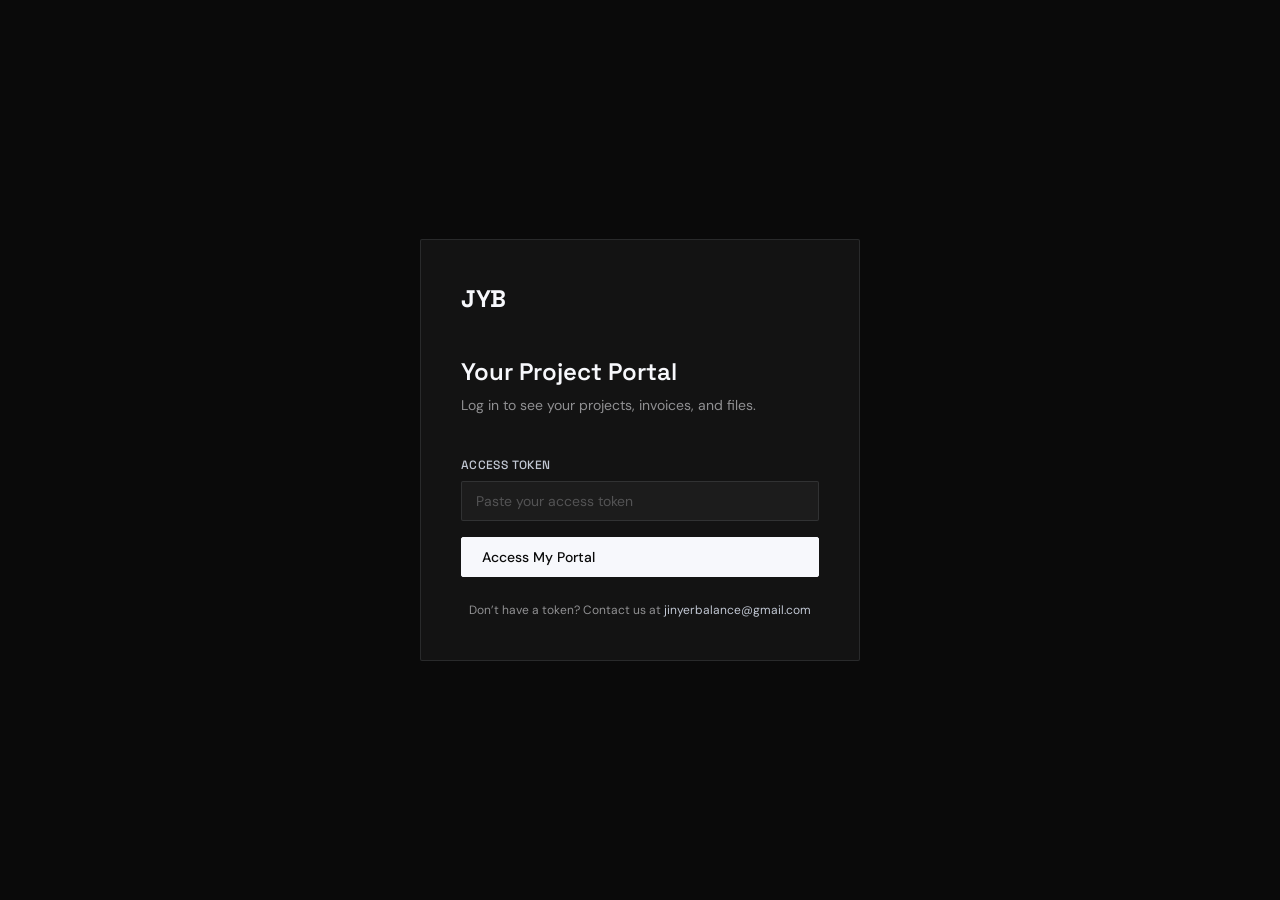
<file: dashboard.html>
<!DOCTYPE html>
<html lang="en">
<head>
  <meta charset="UTF-8">
  <meta name="viewport" content="width=device-width, initial-scale=1.0">
  <title>My Portal &mdash; JYB</title>
  <meta name="robots" content="noindex, nofollow">
  <link rel="stylesheet" href="/assets/css/portal.css">
  <style>
    /* ── Referral / Perks / Classes tab styles ────────────── */
    .ref-stat-grid { display:grid; grid-template-columns:repeat(auto-fit,minmax(150px,1fr)); gap:12px; margin-bottom:28px; }
    .ref-stat { background:var(--surface-2,rgba(255,255,255,.04)); border:1px solid var(--border,rgba(255,255,255,.08)); border-radius:10px; padding:18px 20px; }
    .ref-stat__label { font-size:.68rem; font-weight:600; letter-spacing:.1em; text-transform:uppercase; color:var(--text-muted,#8A8F9E); margin-bottom:6px; }
    .ref-stat__value { font-family:var(--font-head,'Cormorant Garamond'); font-size:1.9rem; font-weight:500; color:var(--text-primary,#F0F2F6); line-height:1; }
    .ref-stat__sub { font-size:.75rem; color:var(--text-muted,#8A8F9E); margin-top:4px; }

    .ref-link-box { background:rgba(255,255,255,.03); border:1px solid var(--border,rgba(255,255,255,.1)); border-radius:8px; padding:16px 18px; display:flex; align-items:center; gap:12px; flex-wrap:wrap; margin-bottom:28px; }
    .ref-link-box__url { font-family:monospace; font-size:.82rem; color:var(--text-primary,#F0F2F6); word-break:break-all; flex:1; }

    .submission-row { background:var(--surface-2,rgba(255,255,255,.04)); border:1px solid var(--border,rgba(255,255,255,.08)); border-radius:8px; padding:14px 18px; margin-bottom:10px; }
    .submission-row__name { font-weight:600; font-size:.95rem; color:var(--text-primary,#F0F2F6); }
    .submission-row__meta { font-size:.78rem; color:var(--text-muted,#8A8F9E); margin-top:3px; }

    .commission-row { display:flex; align-items:center; justify-content:space-between; gap:12px; flex-wrap:wrap; padding:12px 16px; background:var(--surface-2,rgba(255,255,255,.04)); border:1px solid var(--border,rgba(255,255,255,.08)); border-radius:8px; margin-bottom:10px; }
    .commission-row__amount { font-family:var(--font-head,'Cormorant Garamond'); font-size:1.3rem; font-weight:600; color:var(--text-primary,#F0F2F6); }

    .perk-card { background:var(--surface-2,rgba(255,255,255,.04)); border:1px solid var(--border,rgba(255,255,255,.1)); border-radius:10px; padding:22px 24px; margin-bottom:14px; }
    .perk-card__label { font-size:.68rem; font-weight:600; letter-spacing:.1em; text-transform:uppercase; color:var(--text-muted,#8A8F9E); margin-bottom:8px; }
    .perk-card__value { font-family:var(--font-head,'Cormorant Garamond'); font-size:1.6rem; font-weight:500; color:var(--text-primary,#F0F2F6); margin-bottom:8px; }
    .perk-card__desc { font-size:.85rem; color:var(--text-muted,#8A8F9E); line-height:1.6; }

    .class-card { background:var(--surface-2,rgba(255,255,255,.04)); border:1px solid var(--border,rgba(255,255,255,.1)); border-radius:10px; padding:20px 24px; margin-bottom:12px; display:flex; align-items:center; justify-content:space-between; gap:16px; flex-wrap:wrap; }
    .class-card__name { font-family:var(--font-head,'Cormorant Garamond'); font-size:1.2rem; font-weight:500; color:var(--text-primary,#F0F2F6); }
    .class-card__desc { font-size:.8rem; color:var(--text-muted,#8A8F9E); margin-top:3px; }

    .join-referral-banner { background:linear-gradient(135deg, rgba(194,200,212,.06) 0%, rgba(194,200,212,.02) 100%); border:1px solid rgba(194,200,212,.15); border-radius:10px; padding:24px 28px; display:flex; align-items:center; justify-content:space-between; gap:16px; flex-wrap:wrap; margin-bottom:24px; }
    .join-referral-banner__text h3 { font-family:var(--font-head,'Cormorant Garamond'); font-size:1.3rem; font-weight:500; color:var(--text-primary,#F0F2F6); margin:0 0 4px; }
    .join-referral-banner__text p { font-size:.83rem; color:var(--text-muted,#8A8F9E); margin:0; line-height:1.5; }

    /* Submit referral form */
    .ref-submit-form { background:rgba(255,255,255,.03); border:1px solid var(--border,rgba(255,255,255,.1)); border-radius:8px; padding:20px; margin-top:16px; display:none; }
    .ref-submit-form.open { display:block; }

    /* ── Messaging thread ─────────────────────────────────── */
    .msg-thread { display:flex; flex-direction:column; gap:12px; padding:16px 0; min-height:200px; max-height:480px; overflow-y:auto; }
    .msg-bubble { max-width:75%; padding:10px 14px; border-radius:10px; font-size:13px; line-height:1.5; }
    .msg-bubble.from-admin { align-self:flex-start; background:rgba(255,255,255,0.06); color:#F0F2F6; }
    .msg-bubble.from-client { align-self:flex-end; background:rgba(255,255,255,0.12); color:#F0F2F6; }
    .msg-meta { font-size:11px; color:#8A8F9E; margin-top:4px; }
    .msg-compose { border-top:1px solid rgba(255,255,255,0.08); padding-top:16px; margin-top:16px; }

    /* ── Language filter system ─────────────────────────── */
    body.lang-en  .t-es, body.lang-en  .t-sep { display:none !important; }
    body.lang-es  .t-en, body.lang-es  .t-sep { display:none !important; }
    body.lang-both .t-sep { display:inline; }

    /* ── Language selector buttons ───────────────────────── */
    .lang-selector { display:flex; gap:6px; }
    .lang-btn { padding:5px 14px; border:1px solid rgba(255,255,255,.18); background:transparent; color:var(--text-muted,#8A8F9E); font-size:.78rem; border-radius:4px; cursor:pointer; transition:all .15s; }
    .lang-btn.active { background:rgba(255,255,255,.12); color:var(--text-primary,#F0F2F6); border-color:rgba(255,255,255,.4); font-weight:600; }

    /* ── Timeline graph ──────────────────────────────────── */
    .timeline-wrap { position:relative; padding:28px 0 20px; }
    .timeline-track { position:relative; height:4px; background:rgba(255,255,255,.08); border-radius:4px; margin:0 20px; }
    .timeline-fill { position:absolute; left:0; top:0; height:100%; background:rgba(255,255,255,.25); border-radius:4px; transition:width .6s ease; }
    .timeline-events { position:relative; display:flex; align-items:flex-start; }
    .timeline-dot {
      position:absolute; transform:translateX(-50%);
      display:flex; flex-direction:column; align-items:center; gap:6px;
    }
    .timeline-dot__circle {
      width:14px; height:14px; border-radius:50%;
      border:2px solid rgba(255,255,255,.3);
      background:var(--surface-1,#0D0E12);
      margin-top:-9px; flex-shrink:0;
      transition:all .2s;
    }
    .timeline-dot.done .timeline-dot__circle { background:rgba(255,255,255,.5); border-color:rgba(255,255,255,.7); }
    .timeline-dot.upcoming .timeline-dot__circle { border-color:#F59E0B; box-shadow:0 0 0 3px rgba(245,158,11,.15); }
    .timeline-dot.overdue .timeline-dot__circle { border-color:#EF4444; box-shadow:0 0 0 3px rgba(239,68,68,.15); }
    .timeline-dot__label { font-size:.68rem; font-weight:600; text-transform:uppercase; letter-spacing:.06em; color:var(--text-muted,#8A8F9E); white-space:nowrap; }
    .timeline-dot__date { font-size:.72rem; color:var(--text-muted,#8A8F9E); white-space:nowrap; }
    .timeline-dot.upcoming .timeline-dot__label { color:#F59E0B; }
    .timeline-dot.overdue .timeline-dot__label { color:#EF4444; }
    .timeline-legend { display:flex; gap:16px; flex-wrap:wrap; margin-top:12px; padding-top:12px; border-top:1px solid rgba(255,255,255,.06); }
    .timeline-legend-item { display:flex; align-items:center; gap:6px; font-size:.72rem; color:var(--text-muted,#8A8F9E); }
    .legend-dot { width:8px; height:8px; border-radius:50%; flex-shrink:0; }

    /* ── Programs cards ──────────────────────────────────── */
    .programs-grid { display:grid; grid-template-columns:repeat(auto-fit,minmax(260px,1fr)); gap:16px; margin-top:4px; }
    .program-card { background:var(--surface-2,rgba(255,255,255,.04)); border:1px solid var(--border,rgba(255,255,255,.08)); border-radius:12px; padding:24px; display:flex; flex-direction:column; gap:10px; }
    .program-card__badge { font-size:.6rem; font-weight:700; letter-spacing:.12em; text-transform:uppercase; color:var(--text-muted,#8A8F9E); }
    .program-card__title { font-family:var(--font-head,'Cormorant Garamond'); font-size:1.25rem; font-weight:500; color:var(--text-primary,#F0F2F6); line-height:1.2; }
    .program-card__desc { font-size:.8rem; color:var(--text-muted,#8A8F9E); line-height:1.6; flex:1; }
    .program-card__price { font-family:var(--font-head,'Cormorant Garamond'); font-size:1.6rem; font-weight:600; color:var(--text-primary,#F0F2F6); }
    .program-card__price span { font-size:.8rem; font-weight:400; color:var(--text-muted,#8A8F9E); }

    /* ── Schedule CTA ────────────────────────────────────── */
    .schedule-banner { display:flex; align-items:center; justify-content:space-between; gap:16px; flex-wrap:wrap; background:rgba(255,255,255,.03); border:1px solid rgba(255,255,255,.1); border-radius:10px; padding:20px 24px; }
    .schedule-banner__text h4 { font-family:var(--font-head,'Cormorant Garamond'); font-size:1.15rem; font-weight:500; color:var(--text-primary,#F0F2F6); margin:0 0 4px; }
    .schedule-banner__text p { font-size:.8rem; color:var(--text-muted,#8A8F9E); margin:0; }

    /* ── Preference toggles ─────────────────────────────── */
    .pref-row { display:flex; align-items:flex-start; justify-content:space-between; gap:20px; padding:14px 0; border-bottom:1px solid rgba(255,255,255,.06); }
    .pref-row:last-of-type { border-bottom:none; }
    .pref-info { flex:1; }
    .pref-label { font-size:.88rem; font-weight:600; color:var(--text-primary,#F0F2F6); margin-bottom:4px; }
    .pref-desc { font-size:.75rem; color:var(--text-muted,#8A8F9E); line-height:1.5; }
    .pref-toggle { position:relative; display:inline-block; width:44px; height:24px; flex-shrink:0; margin-top:2px; }
    .pref-toggle input { opacity:0; width:0; height:0; }
    .pref-slider { position:absolute; cursor:pointer; inset:0; background:rgba(255,255,255,.12); border-radius:24px; transition:.2s; }
    .pref-slider:before { content:''; position:absolute; width:18px; height:18px; left:3px; bottom:3px; background:#8A8F9E; border-radius:50%; transition:.2s; }
    .pref-toggle input:checked + .pref-slider { background:rgba(255,255,255,.35); }
    .pref-toggle input:checked + .pref-slider:before { transform:translateX(20px); background:#F0F2F6; }

    /* ── Step Progress Bar (old — hidden) ─── */
    .step-bar { display:none !important; }
    .util-tab-bar { display:none !important; }
    .tab-bar { display:none !important; }
    .portal-nav { display:none !important; }
    .tab-content { display:block; }

    /* ── Context tabs bar (top of main content) ─────────── */
    #context-tabs { display:none; align-items:center; margin:-32px -36px 28px; padding:0 2px; border-bottom:1px solid rgba(255,255,255,.1); background:#191c25; overflow-x:auto; flex-shrink:0; }
    #context-tabs.visible { display:flex; }
    .ctx-tab { display:flex; align-items:center; gap:8px; padding:12px 20px; cursor:pointer; border-bottom:2px solid transparent; white-space:nowrap; transition:.15s; color:#6b7280; font-size:.8rem; font-weight:500; user-select:none; }
    .ctx-tab:hover:not(.locked) { color:#F0F2F6; background:rgba(255,255,255,.04); }
    .ctx-tab.active { border-bottom-color:#e5e7eb; color:#F0F2F6; }
    .ctx-tab.locked { opacity:.28; cursor:not-allowed; pointer-events:none; }
    .ctx-tab-circle { width:20px; height:20px; border-radius:50%; border:1.5px solid rgba(255,255,255,.22); display:flex; align-items:center; justify-content:center; font-size:.6rem; font-weight:700; flex-shrink:0; color:#6b7280; }
    .ctx-tab.active .ctx-tab-circle { background:rgba(255,255,255,.15); border-color:#e5e7eb; color:#F0F2F6; }
    .ctx-tab.done .ctx-tab-circle { background:rgba(255,255,255,.12); border-color:rgba(255,255,255,.4); color:#d1d5db; }
    .ctx-separator { width:24px; height:1px; background:rgba(255,255,255,.1); flex-shrink:0; align-self:center; }

    /* ── Accountant-style layout ── */
    html, body { height:100%; }
    body { display:flex; flex-direction:column; background:#13151c; }
    #dash-topbar { display:flex; align-items:center; justify-content:space-between; padding:0 28px; height:58px; background:#1c1f29; border-bottom:1px solid rgba(255,255,255,.1); position:sticky; top:0; z-index:100; flex-shrink:0; }
    .dash-brand { font-family:var(--font-head,'Space Grotesk'); font-size:1.05rem; font-weight:600; color:#F0F2F6; letter-spacing:.06em; text-transform:uppercase; }
    .dash-brand span { color:#6b7280; font-size:.75rem; margin-left:6px; font-weight:400; text-transform:none; letter-spacing:0; }
    .dash-topbar-right { display:flex; align-items:center; gap:10px; }
    .dash-client-name { font-size:.8rem; color:#9ca3af; letter-spacing:.06em; text-transform:uppercase; font-weight:500; }
    /* Gear / settings link button */
    .settings-gear-btn { display:flex; align-items:center; justify-content:center; width:34px; height:34px; background:rgba(255,255,255,.07); border:1px solid rgba(255,255,255,.13); border-radius:50%; color:#9ca3af; font-size:1rem; transition:.15s; flex-shrink:0; text-decoration:none; }
    .settings-gear-btn:hover { background:rgba(255,255,255,.13); color:#F0F2F6; border-color:rgba(255,255,255,.3); }
    /* Step bar (old) */
    #step-bar-main { display:none; }
    .step-main-item, .step-main-circle, .step-connector-line { display:none; }
    /* Layout */
    #dash-layout { display:flex; flex:1; min-height:0; overflow:hidden; }
    #dash-sidebar { width:220px; background:#191c25; border-right:1px solid rgba(255,255,255,.08); padding:20px 0; display:flex; flex-direction:column; gap:1px; position:sticky; top:58px; height:calc(100vh - 58px); overflow-y:auto; flex-shrink:0; }
    .nav-item { display:flex; align-items:center; gap:10px; padding:9px 20px; color:#6b7280; cursor:pointer; transition:.15s; border-left:3px solid transparent; font-size:.82rem; user-select:none; font-weight:500; }
    .nav-item:hover:not(.locked) { color:#F0F2F6; background:rgba(255,255,255,.05); }
    .nav-item.active { color:#F0F2F6; border-left-color:rgba(255,255,255,.55); background:rgba(255,255,255,.07); }
    .nav-item.locked { opacity:.25; cursor:not-allowed; pointer-events:none; }
    .nav-section-label { font-size:.58rem; font-weight:700; letter-spacing:.14em; text-transform:uppercase; color:#4b5563; padding:16px 20px 5px; }
    .nav-icon { font-size:.82rem; width:16px; text-align:center; flex-shrink:0; }
    #dash-main { flex:1; padding:32px 36px; overflow-y:auto; min-width:0; background:#13151c; }
    .section { display:none; }
    .section.active { display:block; }
    .section-title { font-family:var(--font-head,'Space Grotesk'); font-size:1.35rem; font-weight:600; color:#F0F2F6; margin-bottom:24px; letter-spacing:.02em; }
    .dash-two-col { display:grid; grid-template-columns:1fr 340px; gap:24px; margin-top:0; }
    .dash-two-col-left { min-width:0; }
    .dash-two-col-right { min-width:0; }
    .overview-panel { background:#1c1f29; border:1px solid rgba(255,255,255,.1); border-radius:10px; padding:20px 22px; margin-bottom:16px; }
    .overview-panel__title { font-size:.65rem; font-weight:700; letter-spacing:.12em; text-transform:uppercase; color:#6b7280; margin-bottom:14px; }
    /* ── Portal footer ───────────────────────────────────── */
    #portal-footer {
      border-top:1px solid rgba(255,255,255,.08);
      padding:20px 0 8px;
      margin-top:40px;
    }
    .footer-label {
      font-size:.6rem; font-weight:700; letter-spacing:.14em; text-transform:uppercase;
      color:#4b5563; margin-bottom:10px;
    }
    .footer-links { display:flex; align-items:center; gap:10px; flex-wrap:wrap; }
    .footer-link {
      font-size:.8rem; color:#6b7280; text-decoration:none;
      transition:.15s; padding:2px 0;
    }
    .footer-link:hover { color:#F0F2F6; }
    .footer-sep { color:#374151; font-size:.7rem; }

    @media(max-width:900px) {
      #dash-sidebar { display:none; }
      .dash-two-col { grid-template-columns:1fr; }
      #dash-main { padding:20px 16px; }
    }
  </style>
</head>
<body>

<!-- Topbar -->
<header id="dash-topbar">
  <div class="dash-brand">JYB <span>&middot; Client Portal</span></div>
  <div class="dash-topbar-right">
    <span class="dash-client-name" id="nav-client-label">Loading&hellip;</span>
    <a href="/settings.html" class="settings-gear-btn" title="Account Settings / Configuración">&#9881;</a>
    <button class="btn btn-ghost btn-sm" onclick="JYB.signOut()" style="font-size:.75rem;padding:5px 12px;border:1px solid rgba(255,255,255,.15);border-radius:4px;color:#8A8F9E;white-space:nowrap;">
      <span class="t-en">Sign Out</span><span class="t-sep"> / </span><span class="t-es">Salir</span>
    </button>
  </div>
</header>


<div id="dash-layout">
  <nav id="dash-sidebar">
    <!-- built dynamically by JS -->
  </nav>

  <main id="dash-main">
    <!-- Context tabs (built by JS, shown based on active section) -->
    <div id="context-tabs"></div>

    <!-- Loading -->
    <div id="global-spinner" class="spinner-wrap"><div class="spinner"></div></div>

    <!-- Error -->
    <div id="global-error" class="section" style="display:none; max-width:600px; padding:40px 0;">
      <div class="msg msg-error visible" id="global-error-msg"></div>
      <button class="btn btn-outline btn-sm mt-sm" onclick="window.location.reload()">Retry</button>
    </div>

    <!-- All sections -->
    <div id="dash-sections">

      <!-- ── Overview ──────────────────────────────────────── -->
      <section class="section" id="sec-overview">
        <h2 class="section-title"><span class="t-en">Overview</span><span class="t-sep"> / </span><span class="t-es">Resumen</span></h2>

        <div class="card-grid mb-md" id="stat-cards"></div>

        <div class="dash-two-col">
          <div class="dash-two-col-left">

            <div id="overview-client-section">
              <div class="divider"></div>
              <div class="section-header mt-md">
                <span class="section-title"><span class="t-en">Timeline</span><span class="t-sep"> / </span><span class="t-es">Cronograma</span></span>
              </div>
              <div id="overview-timeline" class="timeline-wrap"></div>

              <div id="overview-schedule" class="schedule-banner mb-md mt-md" style="display:none;"></div>

              <div id="join-referral-promo"></div>

              <div class="divider mt-md"></div>
              <div class="section-header mt-md">
                <span class="section-title"><span class="t-en">Programs</span><span class="t-sep"> / </span><span class="t-es">Programas</span></span>
              </div>
              <div id="overview-programs" class="programs-grid mb-md"></div>
            </div>

            <div id="overview-referral-section" style="display:none;">
              <div class="divider"></div>
              <div class="section-header mt-md">
                <span class="section-title">Your Referral Link</span>
              </div>
              <div id="overview-ref-link" class="mb-md"></div>
            </div>

          </div>

          <div class="dash-two-col-right">

            <div class="overview-panel" id="overview-client-right">
              <div class="overview-panel__title"><span class="t-en">Recent Invoice</span><span class="t-sep"> / </span><span class="t-es">Factura Reciente</span></div>
              <div id="overview-invoice"></div>
            </div>

            <div class="overview-panel">
              <div class="overview-panel__title"><span class="t-en">Active Projects</span><span class="t-sep"> / </span><span class="t-es">Proyectos Activos</span></div>
              <div id="overview-projects" class="project-list"></div>
            </div>

            <div class="overview-panel">
              <div class="overview-panel__title"><span class="t-en">Quick Links</span><span class="t-sep"> / </span><span class="t-es">Accesos Directos</span></div>
              <div style="display:flex;flex-direction:column;gap:8px;">
                <button class="btn btn-ghost btn-sm" style="justify-content:flex-start;" onclick="activateSection('meetings')">
                  <span class="t-en">Meeting Notes</span><span class="t-sep"> / </span><span class="t-es">Minutas</span>
                </button>
                <button class="btn btn-ghost btn-sm" style="justify-content:flex-start;" onclick="activateSection('messages')">
                  <span class="t-en">Messages</span><span class="t-sep"> / </span><span class="t-es">Mensajes</span>
                </button>
                <button class="btn btn-ghost btn-sm" style="justify-content:flex-start;" onclick="activateSection('preferences')">
                  <span class="t-en">Settings</span><span class="t-sep"> / </span><span class="t-es">Ajustes</span>
                </button>
                <a href="https://calendly.com/jinyerbalance" target="_blank" rel="noopener" class="btn btn-outline btn-sm">
                  <span class="t-en">Book a Call</span><span class="t-sep"> / </span><span class="t-es">Agendar Llamada</span>
                </a>
              </div>
            </div>

          </div>
        </div>
      </section>

      <!-- ── Meetings ──────────────────────────────────────── -->
      <section class="section" id="sec-meetings">
        <h2 class="section-title">Minutas / Meeting Notes</h2>
        <div id="meetings-list" class="meeting-list"></div>
      </section>

      <!-- ── Invoices ──────────────────────────────────────── -->
      <section class="section" id="sec-invoices">
        <h2 class="section-title">Invoices</h2>
        <div class="invoice-table-wrap">
          <table class="invoice-table">
            <thead><tr><th>Invoice #</th><th>Issued</th><th>Due</th><th>Amount</th><th>Status</th></tr></thead>
            <tbody id="invoices-tbody"></tbody>
          </table>
        </div>
        <div id="invoice-totals" class="invoice-totals mt-md"></div>
      </section>

      <!-- ── Projects ─────────────────────────────────────── -->
      <section class="section" id="sec-projects">
        <h2 class="section-title">All Projects</h2>
        <div id="projects-list" class="project-list"></div>
      </section>

      <!-- ── Files ────────────────────────────────────────── -->
      <section class="section" id="sec-files">
        <h2 class="section-title">Deliverables &amp; Files</h2>
        <div id="files-grid" class="files-grid"></div>
      </section>

      <!-- ── Messages ─────────────────────────────────────── -->
      <section class="section" id="sec-messages">
        <h2 class="section-title">Mensajes / Messages</h2>
        <div id="messages-thread" class="msg-thread"></div>
        <div class="msg-compose">
          <textarea id="msg-input" class="form-textarea" placeholder="Escribe tu mensaje / Write your message&hellip;" rows="3"></textarea>
          <button id="msg-send" class="btn btn-primary mt-xs">Enviar / Send</button>
        </div>
      </section>

      <!-- ── Programs ─────────────────────────────────────── -->
      <section class="section" id="sec-programs">
        <h2 class="section-title"><span class="t-en">Programs</span><span class="t-sep"> / </span><span class="t-es">Programas</span></h2>
        <div class="programs-grid" id="sec-programs-grid"></div>
      </section>

      <!-- ── Newsletter ─────────────────────────────────────── -->
      <section class="section" id="sec-newsletter">
        <h2 class="section-title"><span class="t-en">Newsletter</span><span class="t-sep"> / </span><span class="t-es">Bolet&iacute;n</span></h2>
        <p style="font-size:.82rem;color:var(--text-muted,#8A8F9E);margin-bottom:24px;max-width:520px;line-height:1.6;">
          <span class="t-en">Control your email preferences and how JYB uses your information in content and marketing.</span>
          <span class="t-sep"> &middot; </span>
          <span class="t-es">Controla tus preferencias de correo y c&oacute;mo JYB usa tu informaci&oacute;n en contenido y marketing.</span>
        </p>
        <div style="max-width:520px;">
          <div class="pref-row">
            <div class="pref-info">
              <div class="pref-label"><span class="t-en">JYB Newsletter</span><span class="t-sep"> / </span><span class="t-es">Bolet&iacute;n JYB</span></div>
              <div class="pref-desc"><span class="t-en">Receive updates, tips, and offers from JYB.</span><span class="t-sep"> &middot; </span><span class="t-es">Recibir actualizaciones, consejos y ofertas de JYB.</span></div>
            </div>
            <label class="pref-toggle">
              <input type="checkbox" id="toggle-newsletter2" onchange="savePref('newsletter_opt_in', this.checked)">
              <span class="pref-slider"></span>
            </label>
          </div>
          <div class="pref-row">
            <div class="pref-info">
              <div class="pref-label"><span class="t-en">Featured in Content</span><span class="t-sep"> / </span><span class="t-es">Aparecer en Contenido</span></div>
              <div class="pref-desc"><span class="t-en">Allow JYB to mention or feature your project in blog posts, case studies, or social media.</span><span class="t-sep"> &middot; </span><span class="t-es">Permitir que JYB mencione o muestre tu proyecto en blogs, estudios de caso o redes sociales.</span></div>
            </div>
            <label class="pref-toggle">
              <input type="checkbox" id="toggle-content2" onchange="savePref('content_opt_in', this.checked)">
              <span class="pref-slider"></span>
            </label>
          </div>
          <div class="pref-row">
            <div class="pref-info">
              <div class="pref-label"><span class="t-en">Featured in Ads</span><span class="t-sep"> / </span><span class="t-es">Aparecer en Anuncios</span></div>
              <div class="pref-desc"><span class="t-en">Allow JYB to use your project or testimonial in paid advertising.</span><span class="t-sep"> &middot; </span><span class="t-es">Permitir que JYB use tu proyecto o testimonio en publicidad pagada.</span></div>
            </div>
            <label class="pref-toggle">
              <input type="checkbox" id="toggle-ads2" onchange="savePref('ads_opt_in', this.checked)">
              <span class="pref-slider"></span>
            </label>
          </div>
          <div id="nl-pref-msg" style="font-size:.78rem;color:var(--text-muted,#8A8F9E);margin-top:10px;min-height:18px;"></div>
        </div>
      </section>

      <!-- ── Preferences ──────────────────────────────────── -->
      <section class="section" id="sec-preferences">
        <h2 class="section-title"><span class="t-en">Settings</span><span class="t-sep"> / </span><span class="t-es">Ajustes</span></h2>
        <div id="pref-section" style="max-width:560px;">
          <p style="font-size:.82rem;color:var(--text-muted,#8A8F9E);margin-bottom:18px;line-height:1.6;">
            <span class="t-en">Control how JYB uses your information. Changes save instantly.</span>
            <span class="t-sep"> &middot; </span>
            <span class="t-es">Controla c&oacute;mo JYB usa tu informaci&oacute;n. Los cambios se guardan al instante.</span>
          </p>

          <div class="pref-row">
            <div class="pref-info">
              <div class="pref-label"><span class="t-en">Language</span><span class="t-sep"> / </span><span class="t-es">Idioma</span></div>
              <div class="pref-desc"><span class="t-en">Choose how portal text is displayed.</span><span class="t-sep"> &middot; </span><span class="t-es">Elige c&oacute;mo se muestra el texto del portal.</span></div>
            </div>
            <div class="lang-selector" id="lang-selector">
              <button class="lang-btn" data-lang="en"  onclick="setLang('en')">EN</button>
              <button class="lang-btn" data-lang="es"  onclick="setLang('es')">ES</button>
              <button class="lang-btn" data-lang="both" onclick="setLang('both')">EN+ES</button>
            </div>
          </div>
          <div class="pref-row" id="pref-newsletter">
            <div class="pref-info">
              <div class="pref-label">Bolet&iacute;n / Newsletter</div>
              <div class="pref-desc">Receive updates, tips, and offers from JYB. &middot; Recibir actualizaciones, consejos y ofertas de JYB.</div>
            </div>
            <label class="pref-toggle">
              <input type="checkbox" id="toggle-newsletter" onchange="savePref('newsletter_opt_in', this.checked)">
              <span class="pref-slider"></span>
            </label>
          </div>
          <div class="pref-row" id="pref-content">
            <div class="pref-info">
              <div class="pref-label">Contenido / Featured in Content</div>
              <div class="pref-desc">Allow JYB to mention or feature your project in blog posts, case studies, or social media. &middot; Permitir que JYB mencione o muestre tu proyecto en blogs, estudios de caso o redes sociales.</div>
            </div>
            <label class="pref-toggle">
              <input type="checkbox" id="toggle-content" onchange="savePref('content_opt_in', this.checked)">
              <span class="pref-slider"></span>
            </label>
          </div>
          <div class="pref-row" id="pref-ads">
            <div class="pref-info">
              <div class="pref-label">Anuncios / Featured in Ads</div>
              <div class="pref-desc">Allow JYB to use your project or testimonial in paid advertising. &middot; Permitir que JYB use tu proyecto o testimonio en publicidad pagada.</div>
            </div>
            <label class="pref-toggle">
              <input type="checkbox" id="toggle-ads" onchange="savePref('ads_opt_in', this.checked)">
              <span class="pref-slider"></span>
            </label>
          </div>
          <div id="pref-msg" style="font-size:.78rem;color:var(--text-muted,#8A8F9E);margin-top:10px;min-height:18px;"></div>
        </div>
      </section>

      <!-- ── Perks ─────────────────────────────────────────── -->
      <section class="section" id="sec-perks">
        <h2 class="section-title">Client Perks</h2>
        <p style="font-size:.88rem;color:var(--text-muted,#8A8F9E);margin-bottom:28px;">
          These are exclusive benefits for JYB clients &mdash; a thank-you for trusting us with your business.
        </p>
        <div id="perks-list"></div>
      </section>

      <!-- ── My Referrals ─────────────────────────────────── -->
      <section class="section" id="sec-referrals">
        <div class="section-header" style="justify-content:space-between;margin-bottom:24px;">
          <h2 class="section-title" style="margin-bottom:0;">My Referrals</h2>
          <button class="btn btn-outline btn-sm" onclick="toggleSubmitForm()">+ Submit a Referral</button>
        </div>

        <!-- Referral stats -->
        <div class="ref-stat-grid" id="ref-stat-grid"></div>

        <!-- Referral link -->
        <div class="section-header"><span class="section-title">Your Referral Link</span></div>
        <div id="ref-link-box" class="ref-link-box mb-md">
          <span class="ref-link-box__url" id="ref-link-url"></span>
          <button class="btn btn-outline btn-sm" id="copy-ref-link">Copy Link</button>
        </div>

        <!-- Submit a referral (inline form, hidden by default) -->
        <div class="ref-submit-form" id="ref-submit-form">
          <h3 style="font-family:var(--font-head,'Cormorant Garamond');font-size:1.1rem;font-weight:500;color:var(--text-primary,#F0F2F6);margin:0 0 16px;">Tell Us About Your Referral</h3>
          <div class="form-grid mb-sm">
            <div class="form-group">
              <label class="form-label" for="ref-person-name">Their Name <span style="color:var(--red)">*</span></label>
              <input id="ref-person-name" type="text" class="form-input" placeholder="Jane Smith">
            </div>
            <div class="form-group">
              <label class="form-label" for="ref-person-email">Their Email</label>
              <input id="ref-person-email" type="email" class="form-input" placeholder="jane@business.com">
            </div>
          </div>
          <div class="form-grid mb-sm">
            <div class="form-group">
              <label class="form-label" for="ref-business">Business Name</label>
              <input id="ref-business" type="text" class="form-input" placeholder="Acme Bakery">
            </div>
            <div class="form-group">
              <label class="form-label" for="ref-service">Service They Need</label>
              <select id="ref-service" class="form-select">
                <option value="">Not sure / other</option>
                <option value="presence">Presence Plan ($999/mo)</option>
                <option value="partner">Partner Plan ($1,999/mo)</option>
                <option value="full-service">Full Service ($3,999/mo)</option>
                <option value="fast-track">Fast Track Website ($2,499)</option>
                <option value="full-build">Full Build ($5,499)</option>
              </select>
            </div>
          </div>
          <div class="form-group mb-sm">
            <label class="form-label" for="ref-notes">Notes (optional)</label>
            <textarea id="ref-notes" class="form-textarea" style="min-height:60px;" placeholder="Anything helpful about them&hellip;"></textarea>
          </div>
          <div id="ref-submit-msg" class="msg mb-sm"></div>
          <div class="form-actions">
            <button type="button" class="btn btn-ghost" onclick="toggleSubmitForm()">Cancel</button>
            <button type="button" class="btn btn-primary" onclick="submitReferral()">Submit Referral</button>
          </div>
        </div>

        <!-- Submissions table -->
        <div class="section-header mt-md"><span class="section-title">Submission History</span></div>
        <div id="ref-submissions"></div>
      </section>

      <!-- ── Commissions ───────────────────────────────────── -->
      <section class="section" id="sec-commissions">
        <h2 class="section-title">Commissions</h2>
        <div id="commissions-totals" class="ref-stat-grid" style="margin-bottom:24px;"></div>
        <div class="section-header mt-md"><span class="section-title">Commission History</span></div>
        <div id="commissions-list"></div>
        <div id="commissions-payout-info" style="margin-top:20px;font-size:.82rem;color:var(--text-muted,#8A8F9E);"></div>
      </section>

      <!-- ── Store / Orders ────────────────────────────────── -->
      <section class="section" id="sec-store">
        <h2 class="section-title"><span class="t-en">My Orders</span><span class="t-sep"> / </span><span class="t-es">Mis Pedidos</span></h2>
        <p style="font-size:.82rem;color:var(--text-muted,#8A8F9E);margin-bottom:20px;line-height:1.6;max-width:520px;">
          <span class="t-en">Your JYB store order history. Track shipments and download digital products below.</span>
          <span class="t-sep"> &middot; </span>
          <span class="t-es">Historial de pedidos de la tienda JYB. Rastrea env&iacute;os y descarga productos digitales.</span>
        </p>
        <div id="orders-list"></div>
      </section>

      <!-- ── My Classes ────────────────────────────────────── -->
      <section class="section" id="sec-classes">
        <h2 class="section-title">My Classes</h2>
        <p style="font-size:.88rem;color:var(--text-muted,#8A8F9E);margin-bottom:24px;">
          Your enrolled programs and learning resources. New sessions are added as they become available.
        </p>
        <div id="classes-list"></div>
      </section>

    </div><!-- /#dash-sections -->

    <!-- ── Quick Links footer ───────────────────────────── -->
    <footer id="portal-footer">
      <div class="footer-label"><span class="t-en">Quick Links</span><span class="t-sep"> / </span><span class="t-es">Accesos Directos</span></div>
      <nav class="footer-links">
        <a class="footer-link" href="#" onclick="activateSection('meetings');return false;">
          <span class="t-en">Meeting Notes</span><span class="t-sep"> / </span><span class="t-es">Minutas</span>
        </a>
        <span class="footer-sep">&middot;</span>
        <a class="footer-link" href="#" onclick="activateSection('messages');return false;">
          <span class="t-en">Messages</span><span class="t-sep"> / </span><span class="t-es">Mensajes</span>
        </a>
        <span class="footer-sep">&middot;</span>
        <a class="footer-link" href="/settings.html">
          <span class="t-en">Settings</span><span class="t-sep"> / </span><span class="t-es">Ajustes</span>
        </a>
        <span class="footer-sep">&middot;</span>
        <a class="footer-link" href="https://calendly.com/jinyerbalance" target="_blank" rel="noopener">
          <span class="t-en">Book a Call</span><span class="t-sep"> / </span><span class="t-es">Agendar Llamada</span>
        </a>
      </nav>
    </footer>

  </main>
</div><!-- /#dash-layout -->

<script src="/assets/js/portal.js"></script>
<script>
(function () {

  // ── Auth guard ──────────────────────────────────────────
  var client = JYB.getClient();
  if (!client) { window.location.replace('/login.html'); return; }

  // ── Role helpers ────────────────────────────────────────
  var roles = client.portal_roles || ['client'];
  function hasRole(r) { return roles.includes(r); }
  var isClient   = hasRole('client');
  var isReferral = hasRole('referral');
  var isStudent  = hasRole('student');
  var isStore    = hasRole('store');

  // ── DOM refs ────────────────────────────────────────────
  var navLabel    = document.getElementById('nav-client-label');
  var spinner     = document.getElementById('global-spinner');
  var errorBox    = document.getElementById('global-error');
  var errorMsg    = document.getElementById('global-error-msg');

  navLabel.textContent = (client.name || client.email || 'Portal').toUpperCase();

  // ── Build sidebar navigation ──────────────────────────────────
  var sidebar = document.getElementById('dash-sidebar');

  function buildNavItem(id, icon, en, es, locked) {
    var item = document.createElement('div');
    item.className = 'nav-item' + (locked ? ' locked' : '');
    item.id = 'nav-' + id;
    item.dataset.section = id;
    item.innerHTML = '<span class="nav-icon">' + icon + '</span>' +
      '<span class="t-en">' + en + '</span>' +
      '<span class="t-sep"> / </span>' +
      '<span class="t-es">' + es + '</span>';
    if (!locked) item.addEventListener('click', function () { activateSection(id); });
    sidebar.appendChild(item);
    return item;
  }

  function buildNavLabel(en, es) {
    var el = document.createElement('div');
    el.className = 'nav-section-label';
    el.innerHTML = '<span class="t-en">' + en + '</span><span class="t-sep"> / </span><span class="t-es">' + es + '</span>';
    sidebar.appendChild(el);
  }

  // Always-on top item
  buildNavItem('overview', '&#8862;', 'Overview', 'Resumen', false);

  // ── My Work ───────────────────────────────────────────────
  buildNavLabel('My Work', 'Mi Trabajo');
  if (isClient) {
    buildNavItem('meetings',  '&#9312;', 'Meetings',  'Reuni&oacute;n', false);
    buildNavItem('invoices',  '&#9313;', 'Invoice',   'Factura',        true);
    buildNavItem('projects',  '&#9314;', 'Projects',  'Proyectos',      true);
    buildNavItem('files',     '&#9315;', 'Files',     'Archivos',       true);
  }
  buildNavItem('messages', '&#9993;', 'Messages', 'Mensajes', false);

  // ── My Account ────────────────────────────────────────────
  buildNavLabel('My Account', 'Mi Cuenta');
  if (isClient) {
    buildNavItem('perks',      '&#9733;', 'Perks',            'Beneficios',     false);
    buildNavItem('programs',   '&#9672;', 'Referral Partner', 'Socio Referido', false);
    buildNavItem('newsletter', '&#9993;', 'Newsletter',       'Bolet&iacute;n', false);
  }
  if (isReferral) {
    buildNavItem('referrals',   '&#9678;', 'My Referrals', 'Mis Referidos', false);
    buildNavItem('commissions', '$',       'Commissions',  'Comisiones',    false);
  }
  if (isStudent) {
    buildNavItem('classes', '&#9689;', 'My Classes', 'Mis Clases', false);
  }
  if (isStore) {
    buildNavItem('store', '&#9749;', 'My Orders', 'Mis Pedidos', false);
  }

  // ── Settings (always at bottom) ───────────────────────────
  buildNavLabel('Settings', 'Ajustes');
  var settingsNavEl = document.createElement('a');
  settingsNavEl.href = '/settings.html';
  settingsNavEl.className = 'nav-item';
  settingsNavEl.innerHTML = '<span class="nav-icon">&#9881;</span><span class="t-en">Settings</span><span class="t-sep"> / </span><span class="t-es">Ajustes</span>';
  sidebar.appendChild(settingsNavEl);

  // ── Global data store (populated by loadAll) ─────────────
  var _stepData    = { meetings: [], invoices: [], projects: [] };
  var _allMeetings = [];
  var _allInvoices = [];
  var _allProjects = [];
  var _allFiles    = [];
  var _allOrders   = [];

  // ── Context tab helper ────────────────────────────────────
  window.setCtxActive = function (el) {
    if (!el) return;
    el.closest('#context-tabs').querySelectorAll('.ctx-tab').forEach(function(t) {
      t.classList.remove('active');
    });
    el.classList.add('active');
  };

  // ── Filter functions (re-render section content) ──────────
  window.filterMeetings = function (filter) {
    var el = document.getElementById('meetings-list');
    if (!el) return;
    if (filter === 'actions') {
      // Extract all action items from every meeting
      var allActions = [];
      _allMeetings.forEach(function(m) {
        if (!m.action_items) return;
        try {
          var items = typeof m.action_items === 'string' ? JSON.parse(m.action_items) : m.action_items;
          if (Array.isArray(items)) items.forEach(function(a) {
            var text = typeof a === 'string' ? a : (a.text || a.item || '');
            if (text) allActions.push({ text: text, date: m.meeting_date });
          });
        } catch(e) {}
      });
      if (allActions.length === 0) {
        el.innerHTML = '<div class="empty-state"><p><span class="t-en">No action items yet.</span><span class="t-sep"> / </span><span class="t-es">Sin pasos pendientes.</span></p></div>';
      } else {
        el.innerHTML = '<div style="max-width:560px;">' +
          allActions.map(function(a) {
            return '<div style="display:flex;align-items:flex-start;gap:12px;padding:10px 0;border-bottom:1px solid rgba(255,255,255,.07);">' +
              '<span style="width:14px;height:14px;border:1.5px solid rgba(255,255,255,.3);border-radius:2px;flex-shrink:0;margin-top:2px;display:inline-block;"></span>' +
              '<span style="font-size:.88rem;color:#F0F2F6;">' + JYB.escapeHtml(a.text) + '</span>' +
              '<span style="font-size:.72rem;color:#6b7280;margin-left:auto;white-space:nowrap;">' + JYB.formatDate(a.date) + '</span>' +
            '</div>';
          }).join('') + '</div>';
      }
    } else {
      renderMeetings(_allMeetings);
    }
  };

  window.filterInvoices = function (filter) {
    var filtered = filter === 'unpaid'
      ? _allInvoices.filter(function(i) { return i.status !== 'paid' && i.status !== 'cancelled'; })
      : filter === 'paid'
      ? _allInvoices.filter(function(i) { return i.status === 'paid'; })
      : _allInvoices;
    renderInvoices(filtered);
  };

  window.filterProjects = function (filter) {
    var filtered = filter === 'active'
      ? _allProjects.filter(function(p) { return p.status !== 'completed' && p.status !== 'cancelled'; })
      : _allProjects;
    renderProjects(filtered);
  };

  window.filterFiles = function (filter) {
    var el = document.getElementById('files-grid');
    if (!el) return;
    if (filter === 'request') {
      el.innerHTML =
        '<div style="max-width:520px;">' +
          '<p style="font-size:.84rem;color:#9ca3af;margin-bottom:18px;line-height:1.6;">' +
            '<span class="t-en">Need to send us a file or request a deliverable? Describe what you need below and we\'ll follow up.</span>' +
            '<span class="t-sep"> &middot; </span>' +
            '<span class="t-es">&iquest;Necesitas enviarnos un archivo? Desc\u00edbelo abajo.</span>' +
          '</p>' +
          '<textarea id="file-request-text" class="form-textarea" style="min-height:80px;" placeholder="e.g. Sending you the updated logo files / Enviando los archivos del logo actualizados..."></textarea>' +
          '<button class="btn btn-outline btn-sm mt-sm" onclick="sendFileRequest()"><span class="t-en">Send Request</span><span class="t-sep"> / </span><span class="t-es">Enviar Solicitud</span></button>' +
          '<div id="file-request-msg" class="msg mt-xs"></div>' +
        '</div>';
    } else {
      renderFiles(_allFiles);
    }
  };

  window.sendFileRequest = async function() {
    var text  = (document.getElementById('file-request-text') || {}).value || '';
    var msgEl = document.getElementById('file-request-msg');
    if (!text.trim()) return;
    try {
      await JYB.clientFetch('/api/messages', {
        method: 'POST', headers: { 'Content-Type': 'application/json' },
        body: JSON.stringify({ body: '[FILE REQUEST] ' + text }),
      });
      JYB.showMsg(msgEl, 'Sent! / Enviado. We\'ll be in touch shortly.', 'success');
      document.getElementById('file-request-text').value = '';
    } catch(e) {
      JYB.showMsg(msgEl, 'Error sending request.', 'error');
    }
  };

  window.filterOrders = function(filter) {
    var el = document.getElementById('orders-list');
    if (!el) return;
    var list = _allOrders;
    if (!list || list.length === 0) {
      el.innerHTML = '<p style="font-size:.85rem;color:var(--text-muted,#8A8F9E);">' +
        '<span class="t-en">No orders yet.</span><span class="t-sep"> &middot; </span><span class="t-es">Sin pedidos a\u00fan.</span></p>';
      return;
    }
    el.innerHTML = list.map(function(o) {
      var statusColor = o.status === 'delivered' ? 'var(--green,#4ade80)' :
                        o.status === 'shipped'   ? 'var(--blue,#60a5fa)' :
                        o.status === 'cancelled' ? 'var(--red,#f87171)' : 'var(--amber,#fbbf24)';
      var total = o.total_cents ? ('$' + (o.total_cents / 100).toFixed(2)) : '—';
      var items = '';
      try { items = o.items ? JSON.parse(o.items).map(function(i){return JYB.escapeHtml(i);}).join(', ') : ''; } catch(e) {}
      return '<div class="card" style="margin-bottom:12px;padding:18px 20px;">' +
        '<div style="display:flex;align-items:center;justify-content:space-between;gap:12px;flex-wrap:wrap;margin-bottom:8px;">' +
          '<div>' +
            '<div style="font-weight:600;font-size:.9rem;color:#F0F2F6;">' + JYB.escapeHtml(o.order_ref || 'Order') + '</div>' +
            (items ? '<div style="font-size:.78rem;color:#8A8F9E;margin-top:2px;">' + items + '</div>' : '') +
          '</div>' +
          '<div style="display:flex;align-items:center;gap:12px;">' +
            '<span style="font-size:.75rem;font-weight:600;text-transform:uppercase;letter-spacing:.06em;color:' + statusColor + ';">' + JYB.escapeHtml(o.status) + '</span>' +
            '<span style="font-size:.9rem;color:#F0F2F6;">' + total + '</span>' +
          '</div>' +
        '</div>' +
        '<div style="display:flex;gap:10px;flex-wrap:wrap;margin-top:6px;">' +
          (o.tracking_url ? '<a href="' + JYB.escapeHtml(o.tracking_url) + '" target="_blank" rel="noopener" class="btn btn-ghost btn-sm"><span class="t-en">Track Shipment</span><span class="t-sep"> / </span><span class="t-es">Rastrear</span></a>' : '') +
          (o.receipt_url  ? '<a href="' + JYB.escapeHtml(o.receipt_url) + '" target="_blank" rel="noopener" class="btn btn-ghost btn-sm"><span class="t-en">Receipt</span><span class="t-sep"> / </span><span class="t-es">Recibo</span></a>' : '') +
        '</div>' +
        '<div style="font-size:.72rem;color:#8A8F9E;margin-top:8px;">' + JYB.escapeHtml(o.created_at ? o.created_at.slice(0,10) : '') + '</div>' +
      '</div>';
    }).join('');
  };

  // ── Build context tabs per section ─────────────────────────
  function buildContextTabs(id) {
    var ctxEl = document.getElementById('context-tabs');
    if (!ctxEl) return;

    var tabSets = {
      overview: isClient ? {
        type: 'stages',
        stages: [
          { label:'Kickoff',   labelEs:'Inicio',    done: _stepData.meetings.length>0 || _stepData.invoices.length>0 },
          { label:'Meeting',   labelEs:'Reuni\u00f3n', done: _stepData.meetings.length>0 },
          { label:'Invoice',   labelEs:'Factura',   done: _stepData.invoices.filter(function(i){return i.status==='paid';}).length>0,
            current: _stepData.invoices.length>0 && _stepData.invoices.filter(function(i){return i.status==='paid';}).length===0 },
          { label:'Project',   labelEs:'Proyecto',  done: _stepData.projects.filter(function(p){return p.status==='completed';}).length>0,
            current: _stepData.projects.length>0 },
          { label:'Delivery',  labelEs:'Entrega',   done: false, current: false },
        ]
      } : null,
      meetings: isClient ? { type:'tabs', items:[
        { label:'All Notes',       labelEs:'Todas las Notas',   fn:'filterMeetings("all")',     default:true },
        { label:'Action Items',    labelEs:'Pr\u00f3ximos Pasos', fn:'filterMeetings("actions")' },
        { label:'Schedule a Call', labelEs:'Agendar Llamada',   fn:'window.open("https://calendly.com/jinyerbalance","_blank")' },
      ]} : null,
      invoices: isClient ? { type:'tabs', items:[
        { label:'All',    labelEs:'Todas',       fn:'filterInvoices("all")',    default:true },
        { label:'Unpaid', labelEs:'Sin Pagar',   fn:'filterInvoices("unpaid")' },
        { label:'Paid',   labelEs:'Pagadas',     fn:'filterInvoices("paid")' },
      ]} : null,
      projects: isClient ? { type:'tabs', items:[
        { label:'Active',       labelEs:'Activos', fn:'filterProjects("active")', default:true },
        { label:'All Projects', labelEs:'Todos',   fn:'filterProjects("all")' },
      ]} : null,
      files: isClient ? { type:'tabs', items:[
        { label:'My Files',       labelEs:'Mis Archivos',       fn:'filterFiles("files")',   default:true },
        { label:'Request / Upload', labelEs:'Solicitar Archivo', fn:'filterFiles("request")' },
      ]} : null,
      programs: isClient ? { type:'tabs', items:[
        { label:'Programs',   labelEs:'Programas', fn:'activateSection("programs")',   navId:'programs',   default:true },
        { label:'Newsletter', labelEs:'Bolet\u00edn', fn:'activateSection("newsletter")', navId:'newsletter' },
      ]} : null,
      newsletter: isClient ? { type:'tabs', items:[
        { label:'Programs',   labelEs:'Programas', fn:'activateSection("programs")',   navId:'programs' },
        { label:'Newsletter', labelEs:'Bolet\u00edn', fn:'activateSection("newsletter")', navId:'newsletter', default:true },
      ]} : null,
      referrals: isReferral ? { type:'tabs', items:[
        { label:'My Referrals', labelEs:'Mis Referidos', fn:'activateSection("referrals")',   navId:'referrals',   default:true },
        { label:'Commissions',  labelEs:'Comisiones',    fn:'activateSection("commissions")', navId:'commissions' },
      ]} : null,
      commissions: isReferral ? { type:'tabs', items:[
        { label:'My Referrals', labelEs:'Mis Referidos', fn:'activateSection("referrals")',   navId:'referrals' },
        { label:'Commissions',  labelEs:'Comisiones',    fn:'activateSection("commissions")', navId:'commissions', default:true },
      ]} : null,
      store: isStore ? { type:'tabs', items:[
        { label:'My Orders',    labelEs:'Mis Pedidos', fn:'filterOrders("all")',          default:true },
        { label:'Browse Store', labelEs:'Ver Tienda',  fn:'window.open("https://jinyerbalance.com/store","_blank")' },
      ]} : null,
    };

    var def = tabSets[id];
    if (!def) { ctxEl.innerHTML = ''; ctxEl.classList.remove('visible'); return; }

    if (def.type === 'stages') {
      ctxEl.innerHTML = def.stages.map(function(s, i) {
        var cls = 'ctx-tab' + (s.done?' done':'') + (!s.done&&s.current?' active':'');
        var num = s.done ? '&#10003;' : (i + 1);
        var sep = i < def.stages.length-1 ? '<div class="ctx-separator"></div>' : '';
        return '<div class="'+cls+'" style="cursor:default;pointer-events:none;">' +
          '<span class="ctx-tab-circle">'+num+'</span>' +
          '<span class="t-en">'+s.label+'</span><span class="t-sep"> / </span><span class="t-es">'+s.labelEs+'</span>' +
          '</div>'+sep;
      }).join('');

    } else {
      ctxEl.innerHTML = def.items.map(function(t, i) {
        var isActive = t.navId ? t.navId === id : !!t.default;
        var cls = 'ctx-tab' + (isActive?' active':'');
        var sep = i < def.items.length-1 ? '<div class="ctx-separator"></div>' : '';
        var onclick = 'onclick="'+t.fn+';setCtxActive(this)"';
        return '<div class="'+cls+'" '+onclick+'>' +
          '<span class="t-en">'+t.label+'</span><span class="t-sep"> / </span><span class="t-es">'+t.labelEs+'</span>' +
          '</div>'+sep;
      }).join('');
    }

    ctxEl.classList.add('visible');
  }

  function activateSection(id) {
    document.querySelectorAll('.nav-item').forEach(function (n) {
      n.classList.toggle('active', n.dataset.section === id);
    });
    document.querySelectorAll('.section').forEach(function (s) {
      s.classList.toggle('active', s.id === 'sec-' + id);
    });
    if (id === 'messages') loadMessages();
    buildContextTabs(id);
  }

  // Unlock steps after data loads
  function unlockSteps(meetings, invoices, projects) {
    function unlock(id) {
      var item = document.getElementById('nav-' + id);
      if (!item) return;
      item.classList.remove('locked');
      item.addEventListener('click', function () { activateSection(id); });
    }
    if (meetings.length > 0)  unlock('invoices');
    if (invoices.length > 0)  unlock('projects');
    if (projects.length > 0)  unlock('files');
  }

  activateSection('overview');

  // ── Show/hide overview sections by role ─────────────────
  if (!isClient) {
    var ocSec = document.getElementById('overview-client-section');
    if (ocSec) ocSec.style.display = 'none';
    var ocRight = document.getElementById('overview-client-right');
    if (ocRight) ocRight.style.display = 'none';
  }

  // ── Load all data ────────────────────────────────────────
  async function loadAll() {
    try {
      var promises = [];
      var dashData = null;
      var refData  = null;

      if (isClient) {
        promises.push(
          JYB.clientFetch('/api/client/' + client.id + '/dashboard').then(function (d) { dashData = d; })
        );
      }
      if (isReferral) {
        promises.push(
          JYB.clientFetch('/api/client/' + client.id + '/referral').then(function (d) { refData = d; })
        );
      }
      var ordersData = null;
      if (isStore) {
        promises.push(
          JYB.clientFetch('/api/client/' + client.id + '/orders').then(function (d) { ordersData = d; })
        );
      }

      await Promise.all(promises);

      spinner.style.display = 'none';

      renderOverview(dashData, refData);
      if (dashData) {
        // Store globally for filter functions
        _allMeetings = dashData.meetings    || [];
        _allInvoices = dashData.invoices    || [];
        _allProjects = dashData.projects    || [];
        _allFiles    = dashData.deliverables || [];

        if (ordersData) {
          _allOrders = ordersData.orders || [];
          filterOrders('all');
        }

        renderProjects(_allProjects);
        renderInvoices(_allInvoices);
        renderMeetings(_allMeetings);
        renderFiles(_allFiles);

        if (isClient) {
          _stepData = { meetings: _allMeetings, invoices: _allInvoices, projects: _allProjects };
          unlockSteps(_allMeetings, _allInvoices, _allProjects);
          renderTimeline(_allMeetings, _allInvoices, _allProjects);
          renderPrograms(isReferral);
          renderScheduleCTA();
          renderPreferences(dashData.preferences || {});
          buildContextTabs('overview'); // refresh overview stage tabs with real data
        }
      }
      if (isClient)   renderPerks();
      if (isReferral) renderReferral(refData || { submissions: [], commissions: [], stats: {} });
      if (isStudent)  renderClasses();

    } catch (e) {
      spinner.style.display = 'none';
      errorBox.style.display = 'block';
      errorBox.classList.add('active');
      JYB.showMsg(errorMsg, e.message || 'Failed to load portal. Please try again.', 'error');
    }
  }

  // ── Overview ─────────────────────────────────────────────
  function renderOverview(dash, ref) {
    var statCards = [];

    if (isClient && dash) {
      var projects     = dash.projects || [];
      var invoices     = dash.invoices || [];
      var meetings     = dash.meetings || [];
      var active       = projects.filter(function (p) { return p.status !== 'completed' && p.status !== 'cancelled'; });
      var unpaid       = invoices.filter(function (i) { return i.status !== 'paid' && i.status !== 'cancelled'; });
      var unpaidTotal  = unpaid.reduce(function (s, i) { return s + (i.amount_cents || 0); }, 0);
      var actionCount  = 0;
      var latestMtg    = meetings[0] || null;
      if (latestMtg && latestMtg.action_items) {
        try {
          var ai = typeof latestMtg.action_items === 'string' ? JSON.parse(latestMtg.action_items) : latestMtg.action_items;
          actionCount = Array.isArray(ai) ? ai.length : 0;
        } catch (e) {}
      }

      statCards.push(statCard('Active Projects',  active.length,  null, null));
      statCards.push(statCard('Unpaid Invoices',  unpaid.length,  unpaidTotal > 0 ? JYB.formatMoney(unpaidTotal) + ' outstanding' : null, unpaid.length > 0 ? 'amber' : null));
      statCards.push(statCard('Action Items',     actionCount,    actionCount > 0 ? 'From last meeting' : 'All clear', actionCount > 0 ? 'amber' : 'green'));

      // Overview projects + invoice (right column panels)
      var op = document.getElementById('overview-projects');
      if (active.length === 0) {
        op.innerHTML = '<div class="empty-state"><p>No active projects right now.</p></div>';
      } else {
        op.innerHTML = active.slice(0, 3).map(projectCard).join('');
      }
      var invEl = document.getElementById('overview-invoice');
      if (invoices.length === 0) {
        invEl.innerHTML = '<div class="empty-state"><p>No invoices yet.</p></div>';
      } else {
        var inv = invoices[0];
        invEl.innerHTML = '<div class="card flex-center gap-sm" style="flex-wrap:wrap;justify-content:space-between;">' +
          '<div><div class="font-head" style="font-weight:600;font-size:1rem;">' + JYB.escapeHtml(inv.invoice_number) + '</div>' +
          '<div class="text-muted" style="font-size:13px;">Due ' + JYB.formatDate(inv.due_date) + '</div></div>' +
          '<div class="flex-center gap-sm">' +
          '<span style="font-family:var(--font-head);font-size:1.2rem;font-weight:700;">' + JYB.formatMoney(inv.amount_cents) + '</span>' +
          JYB.statusBadge(inv.status) + '</div></div>';
      }
    }

    if (isReferral && ref && ref.stats) {
      var stats = ref.stats;
      statCards.push(statCard('Referrals Sent', stats.total_referred || 0, null, null));
      statCards.push(statCard('Signed Clients', stats.signed || 0, null, stats.signed > 0 ? 'green' : null));
      statCards.push(statCard('Commissions Owed', JYB.formatMoney(stats.commissions_owed_cents || 0), null, stats.commissions_owed_cents > 0 ? 'amber' : null));

      // Referral link in overview
      var ovRefSection = document.getElementById('overview-referral-section');
      if (client.referral_code) {
        ovRefSection.style.display = '';
        var refUrl = 'https://jinyerbalance.com?ref=' + client.referral_code;
        document.getElementById('overview-ref-link').innerHTML =
          '<div class="ref-link-box">' +
          '<span class="ref-link-box__url">' + JYB.escapeHtml(refUrl) + '</span>' +
          '<button class="btn btn-outline btn-sm" onclick="JYB.copyText(\'' + JYB.escapeHtml(refUrl) + '\', this)">Copy Link</button>' +
          '</div>';
      }
    }

    document.getElementById('stat-cards').innerHTML = statCards.join('');

    // Show "join referral" promo if client but not referral
    if (isClient && !isReferral) {
      document.getElementById('join-referral-promo').innerHTML =
        '<div class="join-referral-banner">' +
          '<div class="join-referral-banner__text">' +
            '<h3>Earn with Us</h3>' +
            '<p>Know a business that could use our help? Refer them and earn 15% of their first invoice, plus 10% every month they stay on retainer.</p>' +
          '</div>' +
          '<button class="btn btn-outline btn-sm" onclick="openJoinReferralModal()">Apply to Join</button>' +
        '</div>';
    }
  }

  function statCard(label, value, sub, color) {
    var subHtml = sub ? '<div class="stat-sub text-' + (color || 'muted') + '">' + JYB.escapeHtml(String(sub)) + '</div>' : '';
    return '<div class="stat-card">' +
      '<div class="stat-label">' + JYB.escapeHtml(label) + '</div>' +
      '<div class="stat-value">' + JYB.escapeHtml(String(value)) + '</div>' +
      subHtml +
    '</div>';
  }

  // ── Projects ─────────────────────────────────────────────
  function projectCard(p) {
    return '<div class="project-card">' +
      '<div class="project-header"><span class="project-title">' + JYB.escapeHtml(p.title) + '</span>' + JYB.statusBadge(p.status) + '</div>' +
      '<div class="project-meta">' + JYB.typeBadge(p.type) + '<span class="project-dates">' + JYB.formatDateRange(p.start_date, p.due_date) + '</span></div>' +
    '</div>';
  }

  function renderProjects(projects) {
    var el = document.getElementById('projects-list');
    el.innerHTML = projects.length === 0
      ? '<div class="empty-state"><p>No projects yet.</p></div>'
      : projects.map(projectCard).join('');
  }

  // ── Invoices ─────────────────────────────────────────────
  function renderInvoices(invoices) {
    var tbody    = document.getElementById('invoices-tbody');
    var totalsEl = document.getElementById('invoice-totals');
    if (invoices.length === 0) {
      tbody.innerHTML = '<tr><td colspan="5"><div class="empty-state"><p>No invoices yet.</p></div></td></tr>';
      totalsEl.innerHTML = ''; return;
    }
    tbody.innerHTML = invoices.map(function (inv, idx) {
      var lineItemsHtml = '';
      if (inv.line_items) {
        try {
          var items = typeof inv.line_items === 'string' ? JSON.parse(inv.line_items) : inv.line_items;
          if (Array.isArray(items) && items.length > 0) {
            lineItemsHtml = '<tr class="invoice-expand-row" id="expand-' + idx + '" style="display:none;"><td colspan="5">' +
              '<div class="invoice-line-items"><h4>Line Items</h4>' +
              items.map(function (li) {
                return '<div class="line-item-row"><span>' + JYB.escapeHtml(li.description || '') + '</span>' +
                  '<span>' + JYB.formatMoney(li.amount_cents || (li.amount ? li.amount * 100 : 0)) + '</span></div>';
              }).join('') + '</div></td></tr>';
          }
        } catch (e) {}
      }
      return '<tr onclick="toggleInvoice(' + idx + ', this)" id="inv-row-' + idx + '">' +
        '<td class="font-head" style="font-weight:600;">' + JYB.escapeHtml(inv.invoice_number) + '</td>' +
        '<td>' + JYB.formatDate(inv.issued_date) + '</td>' +
        '<td>' + JYB.formatDate(inv.due_date) + '</td>' +
        '<td class="font-head" style="font-weight:600;">' + JYB.formatMoney(inv.amount_cents) + '</td>' +
        '<td>' + JYB.statusBadge(inv.status) + '</td>' +
      '</tr>' + lineItemsHtml;
    }).join('');

    var totalPaid   = invoices.filter(function (i) { return i.status === 'paid'; }).reduce(function (s, i) { return s + (i.amount_cents || 0); }, 0);
    var totalUnpaid = invoices.filter(function (i) { return i.status !== 'paid' && i.status !== 'cancelled'; }).reduce(function (s, i) { return s + (i.amount_cents || 0); }, 0);
    totalsEl.innerHTML =
      '<div class="invoice-total-item"><span class="invoice-total-label">Total Paid</span><span class="invoice-total-value paid">' + JYB.formatMoney(totalPaid) + '</span></div>' +
      '<div class="invoice-total-item"><span class="invoice-total-label">Total Outstanding</span><span class="invoice-total-value unpaid">' + JYB.formatMoney(totalUnpaid) + '</span></div>';
  }

  window.toggleInvoice = function (idx, row) {
    var er = document.getElementById('expand-' + idx);
    if (!er) return;
    var isOpen = er.style.display !== 'none';
    er.style.display = isOpen ? 'none' : 'table-row';
    row.classList.toggle('expanded', !isOpen);
  };

  // ── Meetings ─────────────────────────────────────────────
  function renderMeetings(meetings) {
    var el = document.getElementById('meetings-list');
    if (meetings.length === 0) { el.innerHTML = '<div class="empty-state"><p>No meeting notes yet. / A&uacute;n no hay minutas.</p></div>'; return; }
    el.innerHTML = meetings.map(function (m) {

      // ── Action items ──────────────────────────────────────
      var actionHtml = '';
      if (m.action_items) {
        try {
          var items = typeof m.action_items === 'string' ? JSON.parse(m.action_items) : m.action_items;
          if (Array.isArray(items) && items.length > 0) {
            actionHtml = minutaSection('Pr&oacute;ximos Pasos / Next Steps',
              '<ul style="margin:4px 0 0;padding-left:18px;">' +
              items.map(function(a){
                var t = typeof a === 'string' ? a : (a.text || a.item || '');
                return '<li style="font-size:13px;margin-bottom:3px;">' + JYB.escapeHtml(t) + '</li>';
              }).join('') + '</ul>');
          }
        } catch(e){}
      }

      // ── Body: try JSON minuta, else smart plain text ──────
      var bodyHtml = '';
      var purposeHtml = '';
      try {
        var parsed = typeof m.summary === 'string' ? JSON.parse(m.summary) : m.summary;
        if (parsed && parsed._type === 'minuta') {
          if (parsed.attendees) purposeHtml += '<div style="font-size:12px;color:var(--text-muted,#8A8F9E);margin-bottom:4px;">Asistentes: ' + JYB.escapeHtml(parsed.attendees) + '</div>';
          if (parsed.purpose)   purposeHtml += '<div style="font-size:13px;font-style:italic;color:var(--text-muted,#8A8F9E);margin-bottom:12px;">' + JYB.escapeHtml(parsed.purpose) + '</div>';
          if (parsed.topics && parsed.topics.length)    bodyHtml += minutaSection('Temas Tratados / Topics Discussed', bulletList(parsed.topics));
          if (parsed.decisions && parsed.decisions.length) bodyHtml += minutaSection('Decisiones / Decisions Made', bulletList(parsed.decisions));
        } else {
          throw new Error('not minuta');
        }
      } catch(e) {
        // Plain text fallback — detect "- " bullet lines and convert to list
        var raw = (m.summary || '').trim();
        var lines = raw.split(/\n/);
        var isBulletBlock = lines.some(function(l){ return l.trim().startsWith('- '); });
        if (isBulletBlock) {
          var groups = [];
          var currentLabel = null;
          var currentItems = [];
          lines.forEach(function(line){
            var t = line.trim();
            if (!t) return;
            if (t.startsWith('- ')) {
              currentItems.push(t.slice(2));
            } else {
              if (currentItems.length && currentLabel !== null) {
                groups.push({ label: currentLabel, items: currentItems.slice() });
                currentItems = [];
              }
              currentLabel = t;
            }
          });
          if (currentItems.length) groups.push({ label: currentLabel, items: currentItems });
          if (groups.length) {
            bodyHtml = groups.map(function(g){
              return g.label
                ? minutaSection(g.label, bulletList(g.items))
                : bulletList(g.items);
            }).join('');
          } else {
            bodyHtml = '<ul style="margin:0;padding-left:18px;">' + currentItems.map(function(i){ return '<li style="font-size:13px;margin-bottom:3px;">' + JYB.escapeHtml(i) + '</li>'; }).join('') + '</ul>';
          }
        } else {
          bodyHtml = '<div style="font-size:13px;white-space:pre-wrap;">' + JYB.escapeHtml(raw) + '</div>';
        }
      }

      return '<div class="meeting-card">' +
        '<div class="meeting-date">' + JYB.formatDate(m.meeting_date) + '</div>' +
        purposeHtml + bodyHtml + actionHtml +
      '</div>';
    }).join('');

    function minutaSection(label, content) {
      return '<div style="margin-bottom:12px;">' +
        '<div style="font-size:.65rem;font-weight:700;letter-spacing:.1em;text-transform:uppercase;color:var(--text-muted,#8A8F9E);margin-bottom:5px;">' + label + '</div>' +
        content +
      '</div>';
    }
    function bulletList(arr) {
      return '<ul style="margin:0;padding-left:18px;">' +
        arr.map(function(t){ return '<li style="font-size:13px;margin-bottom:3px;">' + JYB.escapeHtml(t) + '</li>'; }).join('') +
      '</ul>';
    }
  }

  // ── Files ────────────────────────────────────────────────
  function renderFiles(deliverables) {
    var el = document.getElementById('files-grid');
    if (deliverables.length === 0) { el.innerHTML = '<div class="empty-state"><p>No files yet. Deliverables will appear here when ready.</p></div>'; return; }
    el.innerHTML = deliverables.map(function (d) {
      var dl = d.file_url ? '<a href="' + JYB.escapeHtml(d.file_url) + '" target="_blank" rel="noopener" class="btn btn-outline btn-sm">Download</a>' : '';
      return '<div class="file-card">' +
        '<div class="file-title">' + JYB.escapeHtml(d.title) + '</div>' +
        '<div class="file-desc">' + JYB.escapeHtml(d.description || '') + '</div>' +
        '<div class="file-meta">' + JYB.statusBadge(d.status || 'pending') + '<span class="file-due">' + (d.due_date ? 'Due ' + JYB.formatDate(d.due_date) : '') + '</span></div>' +
        (dl ? '<div class="mt-xs">' + dl + '</div>' : '') + '</div>';
    }).join('');
  }

  // ── Perks ─────────────────────────────────────────────────
  var CLASS_CATALOG = {
    'spanish-classes': { name: 'Spanish Classes', desc: 'Conversational Spanish for everyday life. Weekly sessions, bilingual materials.', url: 'https://jinyerbalance.com/classes/spanish' },
    'aiconics-101':    { name: 'Aiconics 101', desc: 'Introduction to AI tools for small business owners. Self-paced.', url: 'https://jinyerbalance.com/classes/aiconics' },
  };

  // ── Language system ────────────────────────────────────────
  window.setLang = async function (lang) {
    document.body.className = document.body.className.replace(/\blang-\S+/g, '').trim();
    document.body.classList.add('lang-' + lang);
    document.querySelectorAll('.lang-btn').forEach(function (b) {
      b.classList.toggle('active', b.dataset.lang === lang);
    });
    // persist
    try {
      await JYB.clientFetch('/api/client/' + client.id + '/preferences', {
        method: 'PATCH',
        headers: { 'Content-Type': 'application/json' },
        body: JSON.stringify({ language_pref: lang })
      });
    } catch (e) {}
  };

  function applyLang(lang) {
    var l = lang || 'both';
    document.body.classList.add('lang-' + l);
    document.querySelectorAll('.lang-btn').forEach(function (b) {
      b.classList.toggle('active', b.dataset.lang === l);
    });
  }

  // ── Timeline ──────────────────────────────────────────────
  function renderTimeline(meetings, invoices, projects) {
    var el = document.getElementById('overview-timeline');
    if (!el) return;

    var events = [];
    var today = new Date(); today.setHours(0,0,0,0);

    meetings.forEach(function (m) {
      if (m.meeting_date) events.push({ date: new Date(m.meeting_date), label: 'Reuni\u00f3n', labelEn: 'Meeting', type: 'meeting', done: true });
    });
    invoices.forEach(function (i) {
      if (i.due_date) {
        var d = new Date(i.due_date); var paid = i.status === 'paid';
        events.push({ date: d, label: 'Factura', labelEn: 'Invoice', sub: i.invoice_number, type: paid ? 'done' : (d < today ? 'overdue' : 'upcoming'), done: paid });
      }
    });
    projects.forEach(function (p) {
      if (p.due_date) {
        var d = new Date(p.due_date); var done = p.status === 'completed';
        events.push({ date: d, label: 'Proyecto', labelEn: 'Project', sub: p.title, type: done ? 'done' : (d < today ? 'overdue' : 'upcoming'), done: done });
      }
      if (p.start_date) events.push({ date: new Date(p.start_date), label: 'Inicio', labelEn: 'Start', type: 'meeting', done: true });
    });

    if (events.length === 0) {
      el.innerHTML = '<p style="font-size:.82rem;color:var(--text-muted,#8A8F9E);">No dates to display yet. / A&uacute;n no hay fechas que mostrar.</p>';
      return;
    }

    events.sort(function (a,b) { return a.date - b.date; });
    var min = events[0].date.getTime();
    var max = events[events.length-1].date.getTime();
    var range = max - min || 1;

    var dotsHtml = events.map(function (ev) {
      var pct = ((ev.date.getTime() - min) / range * 90 + 5).toFixed(1);
      var cls = ev.done ? 'done' : ev.type;
      var dateStr = ev.date.toLocaleDateString('en-US', { month:'short', day:'numeric' });
      return '<div class="timeline-dot ' + cls + '" style="left:' + pct + '%;">' +
        '<div class="timeline-dot__circle"></div>' +
        '<div class="timeline-dot__label"><span class="t-en">' + ev.labelEn + '</span><span class="t-sep"> / </span><span class="t-es">' + ev.label + '</span></div>' +
        (ev.sub ? '<div class="timeline-dot__date" style="font-size:.65rem;max-width:80px;overflow:hidden;text-overflow:ellipsis;">' + JYB.escapeHtml(ev.sub.substring(0,18)) + '</div>' : '') +
        '<div class="timeline-dot__date">' + dateStr + '</div>' +
      '</div>';
    }).join('');

    var fillPct = Math.max(5, Math.min(95, ((today.getTime() - min) / range * 90 + 5)));

    el.innerHTML =
      '<div style="position:relative;min-height:90px;">' +
        '<div class="timeline-track">' +
          '<div class="timeline-fill" style="width:' + fillPct + '%;"></div>' +
        '</div>' +
        '<div class="timeline-events" style="position:relative;height:80px;">' + dotsHtml + '</div>' +
      '</div>' +
      '<div class="timeline-legend">' +
        '<div class="timeline-legend-item"><div class="legend-dot" style="background:rgba(255,255,255,.5);"></div><span class="t-en">Done</span><span class="t-sep"> / </span><span class="t-es">Completado</span></div>' +
        '<div class="timeline-legend-item"><div class="legend-dot" style="background:#F59E0B;"></div><span class="t-en">Upcoming</span><span class="t-sep"> / </span><span class="t-es">Pr&oacute;ximo</span></div>' +
        '<div class="timeline-legend-item"><div class="legend-dot" style="background:#EF4444;"></div><span class="t-en">Overdue</span><span class="t-sep"> / </span><span class="t-es">Vencido</span></div>' +
      '</div>';
  }

  // ── Programs ──────────────────────────────────────────────
  function renderPrograms(isReferralMember) {
    var el = document.getElementById('overview-programs');
    if (!el) return;

    var referralCard =
      '<div class="program-card">' +
        '<div class="program-card__badge"><span class="t-en">Referral Partner</span><span class="t-sep"> &middot; </span><span class="t-es">Socio Referido</span></div>' +
        '<div class="program-card__title"><span class="t-en">Earn While You Refer</span><span class="t-sep"><br></span><span class="t-es">Gana Refiriendo</span></div>' +
        '<div class="program-card__desc">' +
          '<span class="t-en">Refer a business to JYB. Earn 15% of their first invoice + 10% every month they stay on retainer.</span>' +
          '<span class="t-sep"> &middot; </span>' +
          '<span class="t-es">Refiere un negocio a JYB. Gana 15% de su primera factura + 10% cada mes que permanezcan en retenci&oacute;n.</span>' +
        '</div>' +
        '<div class="program-card__price">15% <span>+ 10%/mo</span></div>' +
        (isReferralMember
          ? '<button class="btn btn-outline btn-sm" onclick="activateSection(\'referrals\')"><span class="t-en">View My Referrals</span><span class="t-sep"> / </span><span class="t-es">Ver Mis Referidos</span></button>'
          : '<button class="btn btn-outline btn-sm" onclick="openJoinReferralModal()"><span class="t-en">Apply to Join</span><span class="t-sep"> / </span><span class="t-es">Solicitar Unirse</span></button>') +
      '</div>';

    var builderCard =
      '<div class="program-card">' +
        '<div class="program-card__badge"><span class="t-en">Builder Partner</span><span class="t-sep"> &middot; </span><span class="t-es">Socio Constructor</span></div>' +
        '<div class="program-card__title"><span class="t-en">We Build It, You Own It</span><span class="t-sep"><br></span><span class="t-es">Lo Construimos, T&uacute; lo Posees</span></div>' +
        '<div class="program-card__desc">' +
          '<span class="t-en">Submit what you want built. We execute using our stack. You pay for your own tools. Earn 15% when we license your system to others.</span>' +
          '<span class="t-sep"> &middot; </span>' +
          '<span class="t-es">D&iacute;nos qu&eacute; quieres construir. Lo ejecutamos con nuestras herramientas. T&uacute; pagas tus propias suscripciones. Gana 15% cuando licenciamos tu sistema a otros.</span>' +
        '</div>' +
        '<div class="program-card__price">$50<span>/mo + $50/build</span></div>' +
        '<button class="btn btn-ghost btn-sm" disabled style="opacity:.45;cursor:not-allowed;"><span class="t-en">Coming Soon</span><span class="t-sep"> / </span><span class="t-es">Pr&oacute;ximamente</span></button>' +
      '</div>';

    el.innerHTML = referralCard + builderCard;

    // Also populate the dedicated Programs section
    var secGrid = document.getElementById('sec-programs-grid');
    if (secGrid) secGrid.innerHTML = referralCard + builderCard;
  }

  // ── Schedule CTA ──────────────────────────────────────────
  function renderScheduleCTA() {
    var el = document.getElementById('overview-schedule');
    if (!el) return;
    el.style.display = 'flex';
    el.innerHTML =
      '<div class="schedule-banner__text">' +
        '<h4><span class="t-en">Schedule a Call</span><span class="t-sep"> / </span><span class="t-es">Agenda una Llamada</span></h4>' +
        '<p><span class="t-en">Have a question or want to review your project? Book a session directly.</span>' +
        '<span class="t-sep"> &middot; </span>' +
        '<span class="t-es">&iquest;Tienes preguntas o quieres revisar tu proyecto? Reserva una sesi&oacute;n directamente.</span></p>' +
      '</div>' +
      '<a href="https://calendly.com/jinyerbalance" target="_blank" rel="noopener" class="btn btn-primary btn-sm">' +
        '<span class="t-en">Book Now</span><span class="t-sep"> / </span><span class="t-es">Reservar Ahora</span>' +
      '</a>';
  }

  // ── Preferences ───────────────────────────────────────────
  function renderPreferences(prefs) {
    // old preferences section (kept for backwards compat)
    ['toggle-newsletter','toggle-newsletter2'].forEach(function(id) {
      var el = document.getElementById(id); if (el) el.checked = prefs.newsletter_opt_in !== 0;
    });
    ['toggle-content','toggle-content2'].forEach(function(id) {
      var el = document.getElementById(id); if (el) el.checked = prefs.content_opt_in !== 0;
    });
    ['toggle-ads','toggle-ads2'].forEach(function(id) {
      var el = document.getElementById(id); if (el) el.checked = prefs.ads_opt_in !== 0;
    });
    applyLang(prefs.language_pref || 'both');

    // Pre-fill settings panel profile fields
    var spName = document.getElementById('sp-name');
    var spEmail = document.getElementById('sp-email');
    var spPhone = document.getElementById('sp-phone');
    var spContacts = document.getElementById('sp-contacts');
    if (spName)     spName.value     = client.name || '';
    if (spEmail)    spEmail.value    = client.email || '';
    if (spPhone)    spPhone.value    = client.phone || '';
    if (spContacts) spContacts.value = client.contacts || '';

    // Signups list in settings panel
    var spSignups = document.getElementById('sp-signups');
    if (spSignups) {
      var tags = [];
      if (client.portal_roles) client.portal_roles.forEach(function(r) {
        var labels = { referral:'Referral Partner', builder:'Builder Program', student:'Spanish Classes' };
        if (r !== 'client') tags.push(labels[r] || (r.charAt(0).toUpperCase() + r.slice(1)));
      });
      if (client.classes_access) {
        var ca = typeof client.classes_access === 'string' ? JSON.parse(client.classes_access) : client.classes_access;
        if (Array.isArray(ca)) ca.forEach(function(c) { tags.push(c); });
      }
      spSignups.innerHTML = tags.length
        ? tags.map(function(t) { return '<span class="signup-tag">' + JYB.escapeHtml(t) + '</span>'; }).join('')
        : '<span style="font-size:.78rem;color:#6b7280;">No active programs / Sin programas activos</span>';
    }

  }

  window.savePref = async function (field, value) {
    var msgEls = [document.getElementById('pref-msg'), document.getElementById('nl-pref-msg')].filter(Boolean);
    try {
      var body = {};
      body[field] = value;
      await JYB.clientFetch('/api/client/' + client.id + '/preferences', {
        method: 'PATCH',
        headers: { 'Content-Type': 'application/json' },
        body: JSON.stringify(body)
      });
      msgEls.forEach(function(el) {
        el.textContent = 'Guardado / Saved';
        setTimeout(function () { el.textContent = ''; }, 2000);
      });
    } catch (e) {
      msgEls.forEach(function(el) { el.textContent = 'Error saving. / Error al guardar.'; });
    }
  };

  function renderPerks() {
    var el = document.getElementById('perks-list');
    var html = '';

    // Discount code
    if (client.discount_code) {
      html += '<div class="perk-card">' +
        '<div class="perk-card__label">Exclusive Client Discount</div>' +
        '<div class="perk-card__value">' + JYB.escapeHtml(client.discount_code) + '</div>' +
        '<div class="perk-card__desc">' + (client.discount_pct || 10) + '% off your next purchase in the JYB store. Just enter the code at checkout.' +
          '<br><button class="btn btn-ghost btn-sm mt-xs" onclick="JYB.copyText(\'' + JYB.escapeHtml(client.discount_code) + '\', this)">Copy Code</button></div>' +
      '</div>';
    }

    // Store discount info
    html += '<div class="perk-card">' +
      '<div class="perk-card__label">Priority Access</div>' +
      '<div class="perk-card__value">First to Know</div>' +
      '<div class="perk-card__desc">As a JYB client, you get early access to new services, limited-run merch drops, and workshop seats before anyone else. Keep an eye on your inbox.</div>' +
    '</div>';

    // Referral join CTA
    if (!isReferral) {
      html += '<div class="perk-card" style="border-color:rgba(194,200,212,.2);">' +
        '<div class="perk-card__label">Earn with Us</div>' +
        '<div class="perk-card__value">Referral Program</div>' +
        '<div class="perk-card__desc">Refer a business to JYB and earn 15% of their first invoice, plus 10% monthly for as long as they stay on retainer. No cap, no limit.' +
          '<br><button class="btn btn-outline btn-sm mt-xs" onclick="openJoinReferralModal()">Apply to Join &rarr;</button></div>' +
      '</div>';
    }

    el.innerHTML = html || '<div class="empty-state"><p>No perks available yet.</p></div>';
  }

  // ── Referral ──────────────────────────────────────────────
  function renderReferral(data) {
    var stats = data.stats || {};
    var subs  = data.submissions || [];
    var comms = data.commissions || [];

    // Stats
    var statGrid = document.getElementById('ref-stat-grid');
    statGrid.innerHTML =
      refStat('Referrals Sent',   stats.total_referred || 0, null) +
      refStat('Signed Clients',   stats.signed || 0, null) +
      refStat('Total Earned',     JYB.formatMoney(stats.total_earned_cents || 0), null) +
      refStat('Commissions Owed', JYB.formatMoney(stats.commissions_owed_cents || 0), 'Pending payout');

    // Referral link
    if (client.referral_code) {
      var refUrl = 'https://jinyerbalance.com?ref=' + client.referral_code;
      document.getElementById('ref-link-url').textContent = refUrl;
      document.getElementById('copy-ref-link').onclick = function () {
        JYB.copyText(refUrl, this);
      };
    }

    // Submissions
    var subEl = document.getElementById('ref-submissions');
    if (subs.length === 0) {
      subEl.innerHTML = '<div class="empty-state"><p>No referrals submitted yet. Use the button above to submit your first one.</p></div>';
    } else {
      subEl.innerHTML = subs.map(function (s) {
        return '<div class="submission-row">' +
          '<div class="submission-row__name">' + JYB.escapeHtml(s.referred_name) + (s.referred_business ? ' &middot; ' + JYB.escapeHtml(s.referred_business) : '') + '</div>' +
          '<div class="submission-row__meta">' +
            JYB.statusBadge(s.status) + ' ' +
            (s.service_interest ? '<span style="font-size:.75rem;color:var(--text-muted,#8A8F9E);">' + JYB.escapeHtml(s.service_interest) + '</span>' : '') +
            (s.commission_cents > 0 ? ' &middot; <strong>' + JYB.formatMoney(s.commission_cents) + '</strong>' : '') +
          '</div>' +
          '<div class="submission-row__meta">Submitted ' + JYB.formatDate(s.date_referred || s.created_at) + '</div>' +
        '</div>';
      }).join('');
    }

    // Render commissions tab too
    renderCommissions(comms);
  }

  function refStat(label, value, sub) {
    return '<div class="ref-stat">' +
      '<div class="ref-stat__label">' + JYB.escapeHtml(label) + '</div>' +
      '<div class="ref-stat__value">' + JYB.escapeHtml(String(value)) + '</div>' +
      (sub ? '<div class="ref-stat__sub">' + JYB.escapeHtml(sub) + '</div>' : '') +
    '</div>';
  }

  function renderCommissions(comms) {
    var owed = comms.filter(function (c) { return c.status === 'owed'; });
    var paid = comms.filter(function (c) { return c.status === 'paid'; });
    var owedTotal = owed.reduce(function (s, c) { return s + (c.amount_cents || 0); }, 0);
    var paidTotal = paid.reduce(function (s, c) { return s + (c.amount_cents || 0); }, 0);

    document.getElementById('commissions-totals').innerHTML =
      refStat('Commissions Owed', JYB.formatMoney(owedTotal), owed.length + ' payment' + (owed.length !== 1 ? 's' : '')) +
      refStat('Total Paid Out',   JYB.formatMoney(paidTotal), paid.length + ' paid');

    var listEl = document.getElementById('commissions-list');
    if (comms.length === 0) {
      listEl.innerHTML = '<div class="empty-state"><p>No commission records yet. Commissions are created when a referral you submitted signs a contract.</p></div>';
    } else {
      listEl.innerHTML = comms.map(function (c) {
        return '<div class="commission-row">' +
          '<div>' +
            '<div class="commission-row__amount">' + JYB.formatMoney(c.amount_cents) + '</div>' +
            '<div style="font-size:.75rem;color:var(--text-muted,#8A8F9E);">Due ' + JYB.formatDate(c.date_owed) + (c.date_paid ? ' &middot; Paid ' + JYB.formatDate(c.date_paid) : '') + '</div>' +
          '</div>' +
          JYB.statusBadge(c.status) +
        '</div>';
      }).join('');
    }

    if (client.referral_payout_method) {
      document.getElementById('commissions-payout-info').innerHTML =
        'Payouts sent via <strong>' + JYB.escapeHtml(client.referral_payout_method) + '</strong>' +
        (client.referral_payout_handle ? ' to <strong>' + JYB.escapeHtml(client.referral_payout_handle) + '</strong>' : '') +
        ' within 30 days of each client&rsquo;s payment clearing. Minimum payout: $50.';
    }
  }

  // ── Classes ──────────────────────────────────────────────
  function renderClasses() {
    var classes  = client.classes_access || [];
    var listEl   = document.getElementById('classes-list');
    if (classes.length === 0) {
      listEl.innerHTML = '<div class="empty-state"><p>No classes enrolled yet. Check your email for enrollment details or reach out to us.</p></div>';
      return;
    }
    listEl.innerHTML = classes.map(function (slug) {
      var info = CLASS_CATALOG[slug] || { name: slug, desc: '', url: '#' };
      return '<div class="class-card">' +
        '<div><div class="class-card__name">' + JYB.escapeHtml(info.name) + '</div>' +
          '<div class="class-card__desc">' + JYB.escapeHtml(info.desc) + '</div></div>' +
        (info.url && info.url !== '#' ? '<a href="' + JYB.escapeHtml(info.url) + '" class="btn btn-outline btn-sm" target="_blank">Go to Class &rarr;</a>' : '') +
      '</div>';
    }).join('');
  }

  // ── Submit Referral ──────────────────────────────────────
  window.toggleSubmitForm = function () {
    var form = document.getElementById('ref-submit-form');
    form.classList.toggle('open');
  };

  window.submitReferral = async function () {
    var nameEl    = document.getElementById('ref-person-name');
    var emailEl   = document.getElementById('ref-person-email');
    var bizEl     = document.getElementById('ref-business');
    var svcEl     = document.getElementById('ref-service');
    var notesEl   = document.getElementById('ref-notes');
    var msgEl     = document.getElementById('ref-submit-msg');

    if (!nameEl.value.trim()) {
      JYB.showMsg(msgEl, 'Please enter their name.', 'error'); return;
    }
    JYB.hideMsg(msgEl);

    try {
      await JYB.clientFetch('/api/client/' + client.id + '/referral/submit', {
        method: 'POST',
        body: JSON.stringify({
          referred_name:     nameEl.value.trim(),
          referred_email:    emailEl.value.trim() || null,
          referred_business: bizEl.value.trim() || null,
          service_interest:  svcEl.value || null,
          notes:             notesEl.value.trim() || null,
        }),
      });
      JYB.showMsg(msgEl, 'Referral submitted! We\'ll be in touch with them shortly.', 'success');
      nameEl.value = ''; emailEl.value = ''; bizEl.value = ''; svcEl.value = ''; notesEl.value = '';
    } catch (e) {
      JYB.showMsg(msgEl, e.message || 'Failed to submit. Please try again.', 'error');
    }
  };

  // ── Join Referral Modal ──────────────────────────────────
  window.openJoinReferralModal = function () {
    var backdrop = document.getElementById('join-modal');
    if (backdrop) { backdrop.classList.remove('hidden'); return; }

    var div = document.createElement('div');
    div.id = 'join-modal';
    div.className = 'modal-backdrop';
    div.innerHTML =
      '<div class="modal" role="dialog">' +
        '<h2 class="modal-title">Join the Referral Program</h2>' +
        '<p class="modal-sub">We\'ll activate your referral link within 1 business day and email you a confirmation.</p>' +
        '<div class="form-grid mb-sm">' +
          '<div class="form-group">' +
            '<label class="form-label">Payout Method</label>' +
            '<select id="jrm-method" class="form-select"><option value="">Select&hellip;</option><option value="paypal">PayPal</option><option value="venmo">Venmo</option></select>' +
          '</div>' +
          '<div class="form-group">' +
            '<label class="form-label">Your PayPal/Venmo Handle</label>' +
            '<input id="jrm-handle" type="text" class="form-input" placeholder="@yourhandle or email">' +
          '</div>' +
        '</div>' +
        '<div id="jrm-msg" class="msg mb-sm"></div>' +
        '<div class="modal-actions">' +
          '<button class="btn btn-ghost" onclick="document.getElementById(\'join-modal\').classList.add(\'hidden\')">Cancel</button>' +
          '<button class="btn btn-primary" onclick="submitJoinRequest()">Request Access</button>' +
        '</div>' +
      '</div>';
    document.body.appendChild(div);
  };

  window.submitJoinRequest = async function () {
    var method = document.getElementById('jrm-method').value;
    var handle = document.getElementById('jrm-handle').value.trim();
    var msgEl  = document.getElementById('jrm-msg');

    try {
      await JYB.clientFetch('/api/client/' + client.id + '/referral/request-join', {
        method: 'POST',
        body: JSON.stringify({ referral_payout_method: method || null, referral_payout_handle: handle || null }),
      });
      JYB.showMsg(msgEl, 'Request submitted! We\'ll activate your referral access within 1 business day.', 'success');
      setTimeout(function () { document.getElementById('join-modal').classList.add('hidden'); }, 2500);
    } catch (e) {
      JYB.showMsg(msgEl, e.message || 'Request failed. Please try again.', 'error');
    }
  };

  // ── Builder Program Modal ───────────────────────────────
  window.openBuilderModal = function () {
    var existing = document.getElementById('builder-modal');
    if (existing) { existing.classList.remove('hidden'); return; }
    var div = document.createElement('div');
    div.id = 'builder-modal';
    div.className = 'modal-backdrop';
    div.innerHTML =
      '<div class="modal" role="dialog" style="max-width:480px;">' +
        '<h2 class="modal-title"><span class="t-en">Builder Partner Program</span><span class="t-sep"> / </span><span class="t-es">Programa Socio Constructor</span></h2>' +
        '<p class="modal-sub"><span class="t-en">Tell us what you want built. We execute using our full stack. You own the end result.</span><span class="t-sep"> &middot; </span><span class="t-es">D\u00ednos qu\u00e9 quieres construir. Lo ejecutamos con nuestra plataforma. T\u00fa eres el due\u00f1o del resultado.</span></p>' +
        '<div style="border:1px solid var(--border,rgba(255,255,255,.12));border-radius:8px;padding:16px 18px;margin-bottom:16px;">' +
          '<div style="font-size:.78rem;font-weight:600;text-transform:uppercase;letter-spacing:.08em;color:#8A8F9E;margin-bottom:10px;">What\'s included</div>' +
          '<ul style="padding-left:16px;margin:0;font-size:.85rem;color:#C2C8D4;line-height:2;">' +
            '<li><span class="t-en">We build your system using our stack</span><span class="t-sep"> / </span><span class="t-es">Construimos tu sistema con nuestra plataforma</span></li>' +
            '<li><span class="t-en">You pay for your own tools &amp; subscriptions</span><span class="t-sep"> / </span><span class="t-es">T\u00fa pagas tus propias suscripciones</span></li>' +
            '<li><span class="t-en">Earn 15% when we license your system to others</span><span class="t-sep"> / </span><span class="t-es">Gana 15% cuando licenciamos tu sistema</span></li>' +
            '<li><span class="t-en">$50/mo retainer + $50 per build session</span><span class="t-sep"> / </span><span class="t-es">$50/mes + $50 por sesi\u00f3n de construcci\u00f3n</span></li>' +
          '</ul>' +
        '</div>' +
        '<div class="form-group" style="margin-bottom:14px;">' +
          '<label class="form-label"><span class="t-en">What do you want built?</span><span class="t-sep"> / </span><span class="t-es">\u00bfQu\u00e9 quieres construir?</span></label>' +
          '<textarea id="builder-idea" class="form-input" rows="3" placeholder="Describe your idea..."></textarea>' +
        '</div>' +
        '<div id="builder-modal-msg" class="msg mb-sm"></div>' +
        '<div class="modal-actions">' +
          '<button class="btn btn-ghost" onclick="document.getElementById(\'builder-modal\').classList.add(\'hidden\')"><span class="t-en">Cancel</span><span class="t-sep"> / </span><span class="t-es">Cancelar</span></button>' +
          '<button class="btn btn-primary" onclick="submitBuilderRequest()"><span class="t-en">Send Idea</span><span class="t-sep"> / </span><span class="t-es">Enviar Idea</span></button>' +
        '</div>' +
      '</div>';
    document.body.appendChild(div);
  };

  window.submitBuilderRequest = async function () {
    var idea = (document.getElementById('builder-idea') || {}).value || '';
    var msgEl = document.getElementById('builder-modal-msg');
    if (!idea.trim()) { JYB.showMsg(msgEl, 'Please describe your idea first.', 'error'); return; }
    try {
      await JYB.clientFetch('/api/messages', {
        method: 'POST', headers: { 'Content-Type': 'application/json' },
        body: JSON.stringify({ body: '[BUILDER REQUEST] ' + idea }),
      });
      JYB.showMsg(msgEl, 'Sent! / Enviado. We\'ll be in touch within 1 business day.', 'success');
      document.getElementById('builder-idea').value = '';
      setTimeout(function() { document.getElementById('builder-modal').classList.add('hidden'); }, 2500);
    } catch(e) {
      JYB.showMsg(msgEl, 'Error sending. Try again.', 'error');
    }
  };

  // ── Messages ─────────────────────────────────────────────
  async function loadMessages() {
    var thread = document.getElementById('messages-thread');
    if (!thread) return;
    thread.innerHTML = '<div class="spinner-wrap"><div class="spinner"></div></div>';
    try {
      var data = await JYB.clientFetch('/api/messages');
      var msgs = (data && data.messages) ? data.messages : [];
      if (msgs.length === 0) {
        thread.innerHTML = '<p style="color:var(--text-muted,#8A8F9E);font-size:.85rem;padding:8px 0;">No hay mensajes a&uacute;n. / No messages yet.</p>';
        return;
      }
      thread.innerHTML = msgs.map(function (m) {
        var isAdmin = (m.sender === 'admin');
        var cls     = isAdmin ? 'msg-bubble from-admin' : 'msg-bubble from-client';
        var who     = isAdmin ? 'JYB' : 'T\u00fa';
        return '<div class="' + cls + '">' +
          '<div>' + JYB.escapeHtml(m.body) + '</div>' +
          '<div class="msg-meta">' + JYB.escapeHtml(who) + ' &middot; ' + JYB.formatDate(m.created_at) + '</div>' +
        '</div>';
      }).join('');
      thread.scrollTop = thread.scrollHeight;
    } catch (e) {
      thread.innerHTML = '<p style="color:var(--red);">' + JYB.escapeHtml(e.message || 'Failed to load messages.') + '</p>';
    }
  }

  // Wire Send button
  var msgSendBtn = document.getElementById('msg-send');
  if (msgSendBtn) {
    msgSendBtn.addEventListener('click', async function () {
      var input = document.getElementById('msg-input');
      if (!input) return;
      var body = input.value.trim();
      if (!body) return;
      msgSendBtn.disabled = true;
      try {
        await JYB.clientFetch('/api/messages', {
          method: 'POST',
          headers: { 'Content-Type': 'application/json' },
          body: JSON.stringify({ body: body })
        });
        input.value = '';
        loadMessages();
      } catch (e) {
        alert(e.message || 'Failed to send message.');
      } finally {
        msgSendBtn.disabled = false;
      }
    });
  }

  // ── Boot ─────────────────────────────────────────────────
  loadAll();

})();
</script>
</body>
</html>
</file>
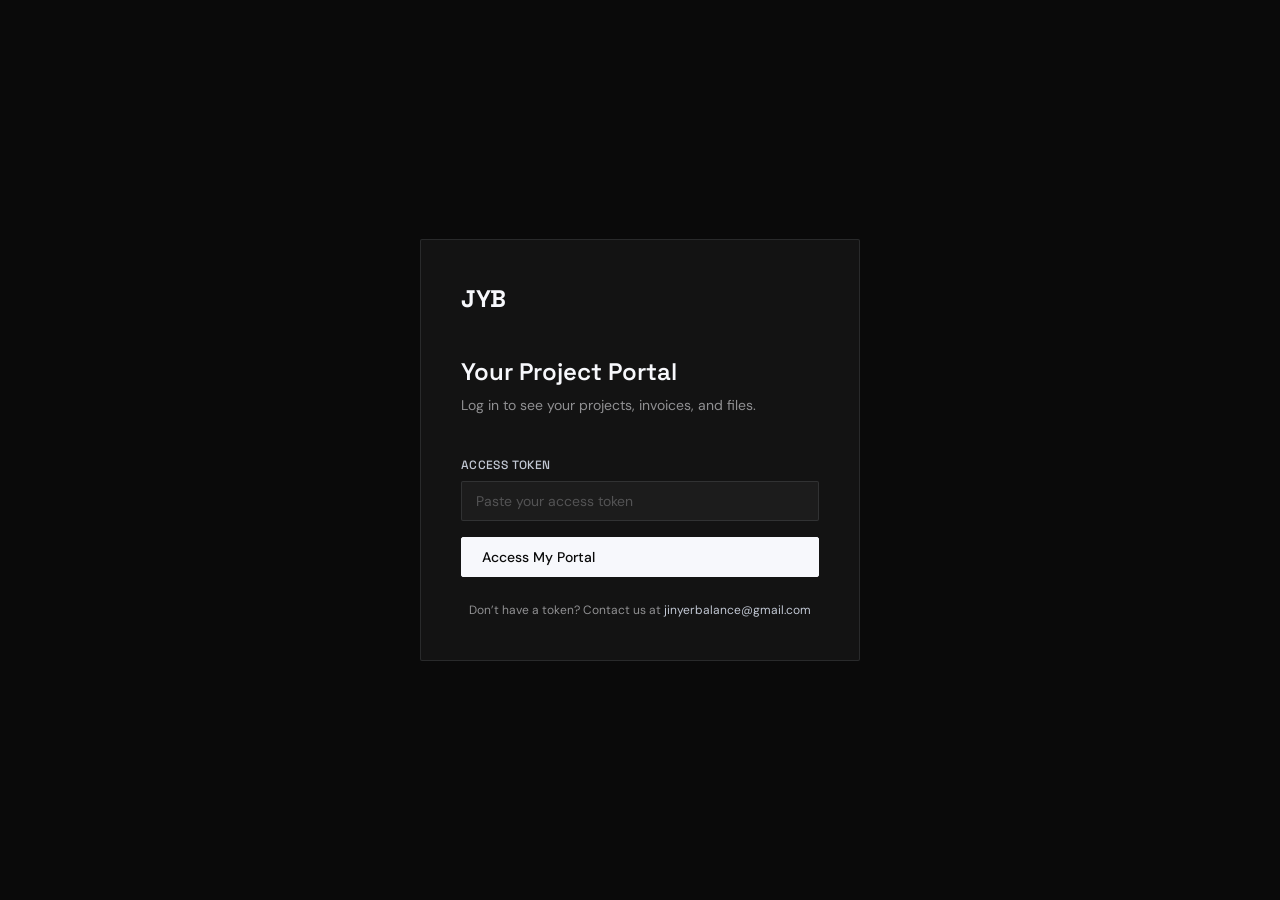
<file: login.html>
<!DOCTYPE html>
<html lang="en">
<head>
  <meta charset="UTF-8">
  <meta name="viewport" content="width=device-width, initial-scale=1.0">
  <title>Login &mdash; JYB Client Portal</title>
  <meta name="robots" content="noindex, nofollow">
  <link rel="stylesheet" href="/assets/css/portal.css">
</head>
<body>

<main class="login-wrap">
  <div class="login-box">

    <!-- Logo -->
    <div class="login-logo">
      <span class="login-logo-text">JYB</span>
    </div>

    <!-- Headline -->
    <h1 class="login-headline">Your Project Portal</h1>
    <p class="login-sub">Log in to see your projects, invoices, and files.</p>

    <!-- Status message -->
    <div id="login-msg" class="msg" role="alert" aria-live="polite"></div>

    <!-- Client login form -->
    <form class="login-form" id="client-form" novalidate>
      <div class="form-group">
        <label class="form-label" for="token-input">Access Token</label>
        <input
          id="token-input"
          type="text"
          class="form-input"
          placeholder="Paste your access token"
          autocomplete="off"
          spellcheck="false"
        >
      </div>
      <button type="submit" class="btn btn-primary w-full" id="client-submit-btn">
        Access My Portal
      </button>
    </form>

    <!-- Footer links -->
    <div class="login-footer mt-md">
      <p class="login-footer-note">
        Don&rsquo;t have a token? Contact us at
        <a href="mailto:jinyerbalance@gmail.com">jinyerbalance@gmail.com</a>
      </p>
    </div>

  </div>
</main>

<script src="/assets/js/portal.js"></script>
<script>
(function () {
  var msg        = document.getElementById('login-msg');
  var clientForm = document.getElementById('client-form');
  var clientBtn  = document.getElementById('client-submit-btn');
  var tokenInput = document.getElementById('token-input');

  // ── If already logged in, skip ──
  if (JYB.getAdminToken()) {
    window.location.replace('/admin.html');
    return;
  }
  if (JYB.getClient()) {
    window.location.replace('/dashboard.html');
    return;
  }

  // ── Auto-login via URL token ──
  var urlToken = JYB.getUrlToken();
  if (urlToken) {
    tokenInput.value = urlToken;
    doClientLogin(urlToken);
  }

  // ── Client login ──
  clientForm.addEventListener('submit', function (e) {
    e.preventDefault();
    var token = tokenInput.value.trim();
    if (!token) {
      JYB.showMsg(msg, 'Please paste your access token.', 'error');
      return;
    }
    doClientLogin(token);
  });

  async function doClientLogin(token) {
    clientBtn.disabled = true;
    clientBtn.textContent = 'Checking\u2026';
    JYB.hideMsg(msg);

    try {
      var data = await JYB.apiFetch('/api/client/login', {
        method: 'POST',
        body: JSON.stringify({ token }),
      });

      if (data.success) {
        JYB.setClient({
          id:           data.client.id,
          name:         data.client.name,
          email:        data.client.email,
          company:      data.client.company,
          account_type: data.client.account_type,
          plan:         data.client.plan,
          token:        token,
        });
        window.location.replace('/dashboard.html');
      } else {
        JYB.showMsg(msg, 'Invalid token. Check your email or contact us.', 'error');
        clientBtn.disabled = false;
        clientBtn.textContent = 'Access My Portal';
      }
    } catch (err) {
      JYB.showMsg(msg, err.message || 'Invalid token. Check your email or contact us.', 'error');
      clientBtn.disabled = false;
      clientBtn.textContent = 'Access My Portal';
    }
  }

})();
</script>

</body>
</html>
</file>
<file: assets/css/portal.css>
/* ============================================================
   JYB Client Portal — portal.css
   Design: Dark mode, Space Grotesk + DM Sans, editorial feel
   ============================================================ */

/* ── Google Fonts ── */
@import url('https://fonts.googleapis.com/css2?family=Space+Grotesk:wght@400;500;600;700&family=DM+Sans:wght@400;500&display=swap');

/* ── CSS Variables ── */
:root {
  --bg:            #0a0a0a;
  --surface:       rgba(255, 255, 255, 0.04);
  --surface-hover: rgba(255, 255, 255, 0.07);
  --border:        rgba(194, 200, 212, 0.12);
  --border-strong: rgba(194, 200, 212, 0.22);

  --white:   #f7f8fc;
  --muted:   rgba(247, 248, 252, 0.55);
  --silver:  #C2C8D4;

  --accent:  #C2C8D4;

  --green:   #4ade80;
  --amber:   #fbbf24;
  --red:     #f87171;
  --blue:    #60a5fa;

  --green-bg:  rgba(74, 222, 128, 0.10);
  --amber-bg:  rgba(251, 191, 36, 0.10);
  --red-bg:    rgba(248, 113, 113, 0.10);
  --blue-bg:   rgba(96, 165, 250, 0.10);

  --font-head: 'Space Grotesk', sans-serif;
  --font-body: 'DM Sans', sans-serif;

  --radius-sm:  2px;
  --radius-md:  4px;

  --nav-h: 60px;
  --sidebar-w: 220px;

  --space-xs:  8px;
  --space-sm:  16px;
  --space-md:  24px;
  --space-lg:  40px;
  --space-xl:  64px;
}

/* ── Reset ── */
*, *::before, *::after {
  box-sizing: border-box;
  margin: 0;
  padding: 0;
}

html, body {
  height: 100%;
}

body {
  background: var(--bg);
  color: var(--white);
  font-family: var(--font-body);
  font-size: 15px;
  line-height: 1.6;
  -webkit-font-smoothing: antialiased;
}

a {
  color: var(--silver);
  text-decoration: none;
}

a:hover {
  color: var(--white);
}

button {
  font-family: var(--font-body);
  cursor: pointer;
}

input, select, textarea {
  font-family: var(--font-body);
}

/* ── Typography ── */
h1, h2, h3, h4, h5 {
  font-family: var(--font-head);
  font-weight: 600;
  line-height: 1.2;
}

h1 { font-size: 2rem; }
h2 { font-size: 1.5rem; }
h3 { font-size: 1.15rem; }
h4 { font-size: 1rem; }

p { color: var(--muted); }

/* ── Loading Spinner ── */
.spinner-wrap {
  display: flex;
  align-items: center;
  justify-content: center;
  padding: var(--space-xl);
}

.spinner {
  width: 32px;
  height: 32px;
  border: 2px solid var(--border);
  border-top-color: var(--silver);
  border-radius: 50%;
  animation: spin 0.7s linear infinite;
}

@keyframes spin {
  to { transform: rotate(360deg); }
}

/* ── Buttons ── */
.btn {
  display: inline-flex;
  align-items: center;
  gap: 8px;
  padding: 10px 20px;
  font-size: 14px;
  font-weight: 500;
  border-radius: var(--radius-sm);
  border: 1px solid transparent;
  transition: background 0.15s, color 0.15s, border-color 0.15s;
  white-space: nowrap;
}

.btn-primary {
  background: var(--white);
  color: #0a0a0a;
  border-color: var(--white);
}

.btn-primary:hover {
  background: var(--silver);
  border-color: var(--silver);
  color: #0a0a0a;
}

.btn-outline {
  background: transparent;
  color: var(--white);
  border-color: var(--border-strong);
}

.btn-outline:hover {
  background: var(--surface-hover);
  border-color: var(--silver);
}

.btn-ghost {
  background: transparent;
  color: var(--muted);
  border-color: transparent;
  padding-left: 8px;
  padding-right: 8px;
}

.btn-ghost:hover {
  color: var(--white);
  background: var(--surface);
}

.btn-sm {
  padding: 6px 14px;
  font-size: 13px;
}

.btn-danger {
  background: transparent;
  color: var(--red);
  border-color: rgba(248, 113, 113, 0.30);
}

.btn-danger:hover {
  background: var(--red-bg);
}

.btn:disabled {
  opacity: 0.4;
  cursor: not-allowed;
}

/* ── Status Badges ── */
.badge {
  display: inline-flex;
  align-items: center;
  gap: 5px;
  padding: 3px 10px;
  font-size: 12px;
  font-weight: 500;
  border-radius: var(--radius-md);
  font-family: var(--font-head);
  letter-spacing: 0.02em;
  text-transform: capitalize;
}

.badge::before {
  content: '';
  width: 6px;
  height: 6px;
  border-radius: 50%;
  flex-shrink: 0;
}

.badge-green  { background: var(--green-bg);  color: var(--green);  }
.badge-amber  { background: var(--amber-bg);  color: var(--amber);  }
.badge-red    { background: var(--red-bg);    color: var(--red);    }
.badge-blue   { background: var(--blue-bg);   color: var(--blue);   }
.badge-silver { background: var(--surface);   color: var(--silver); }

.badge-green::before  { background: var(--green); }
.badge-amber::before  { background: var(--amber); }
.badge-red::before    { background: var(--red);   }
.badge-blue::before   { background: var(--blue);  }
.badge-silver::before { background: var(--silver);}

/* ── Nav Bar ── */
.portal-nav {
  position: sticky;
  top: 0;
  z-index: 100;
  height: var(--nav-h);
  background: rgba(10, 10, 10, 0.92);
  backdrop-filter: blur(12px);
  -webkit-backdrop-filter: blur(12px);
  border-bottom: 1px solid var(--border);
  display: flex;
  align-items: center;
  padding: 0 var(--space-md);
  gap: var(--space-md);
}

.nav-brand {
  display: flex;
  align-items: center;
  gap: 10px;
  text-decoration: none;
}

.nav-logo {
  height: 28px;
  width: auto;
}

.nav-logo-text {
  font-family: var(--font-head);
  font-size: 1.1rem;
  font-weight: 700;
  color: var(--white);
  letter-spacing: -0.01em;
}

.nav-spacer { flex: 1; }

.nav-label {
  font-size: 12px;
  color: var(--muted);
  font-family: var(--font-head);
  letter-spacing: 0.05em;
  text-transform: uppercase;
}

.nav-client-name {
  font-family: var(--font-head);
  font-size: 14px;
  font-weight: 500;
  color: var(--white);
}

.nav-badge {
  background: var(--surface);
  border: 1px solid var(--border);
  color: var(--silver);
  font-size: 11px;
  font-family: var(--font-head);
  font-weight: 500;
  padding: 3px 10px;
  border-radius: var(--radius-md);
  letter-spacing: 0.04em;
  text-transform: uppercase;
}

/* ── Tab Bar ── */
.tab-bar {
  display: flex;
  align-items: center;
  gap: 4px;
  padding: 0 var(--space-md);
  border-bottom: 1px solid var(--border);
  background: rgba(10, 10, 10, 0.60);
  overflow-x: auto;
  scrollbar-width: none;
}

.tab-bar::-webkit-scrollbar { display: none; }

.tab-btn {
  position: relative;
  padding: 14px 16px;
  font-size: 14px;
  font-weight: 500;
  color: var(--muted);
  background: transparent;
  border: none;
  white-space: nowrap;
  transition: color 0.15s;
  font-family: var(--font-head);
  flex-shrink: 0;
}

.tab-btn::after {
  content: '';
  position: absolute;
  bottom: 0;
  left: 0;
  right: 0;
  height: 2px;
  background: var(--white);
  transform: scaleX(0);
  transition: transform 0.15s;
}

.tab-btn:hover {
  color: var(--white);
}

.tab-btn.active {
  color: var(--white);
}

.tab-btn.active::after {
  transform: scaleX(1);
}

/* ── Tab Content ── */
.tab-content {
  display: none;
  padding: var(--space-lg) var(--space-md);
  max-width: 960px;
}

.tab-content.active {
  display: block;
}

/* ── Cards ── */
.card {
  background: var(--surface);
  border: 1px solid var(--border);
  border-radius: var(--radius-sm);
  padding: var(--space-md);
}

.card-grid {
  display: grid;
  grid-template-columns: repeat(3, 1fr);
  gap: var(--space-sm);
}

.card-grid-2 {
  display: grid;
  grid-template-columns: repeat(2, 1fr);
  gap: var(--space-sm);
}

.stat-card {
  background: var(--surface);
  border: 1px solid var(--border);
  border-radius: var(--radius-sm);
  padding: var(--space-md);
}

.stat-label {
  font-size: 12px;
  color: var(--muted);
  font-family: var(--font-head);
  letter-spacing: 0.05em;
  text-transform: uppercase;
  margin-bottom: 8px;
}

.stat-value {
  font-family: var(--font-head);
  font-size: 1.75rem;
  font-weight: 700;
  color: var(--white);
  line-height: 1;
}

.stat-sub {
  font-size: 13px;
  color: var(--muted);
  margin-top: 4px;
}

/* ── Section Header ── */
.section-header {
  display: flex;
  align-items: center;
  justify-content: space-between;
  margin-bottom: var(--space-md);
}

.section-title {
  font-family: var(--font-head);
  font-size: 1rem;
  font-weight: 600;
  color: var(--silver);
  letter-spacing: 0.04em;
  text-transform: uppercase;
  font-size: 12px;
}

/* ── Project List ── */
.project-list {
  display: flex;
  flex-direction: column;
  gap: var(--space-sm);
}

.project-card {
  background: var(--surface);
  border: 1px solid var(--border);
  border-radius: var(--radius-sm);
  padding: var(--space-md);
  transition: border-color 0.15s;
}

.project-card:hover {
  border-color: var(--border-strong);
}

.project-header {
  display: flex;
  align-items: flex-start;
  justify-content: space-between;
  gap: var(--space-sm);
  margin-bottom: 10px;
}

.project-title {
  font-family: var(--font-head);
  font-size: 1rem;
  font-weight: 600;
  color: var(--white);
}

.project-meta {
  display: flex;
  align-items: center;
  gap: var(--space-sm);
  flex-wrap: wrap;
  margin-bottom: var(--space-xs);
}

.project-dates {
  font-size: 13px;
  color: var(--muted);
}

.project-deliverables {
  margin-top: var(--space-xs);
  padding-left: var(--space-sm);
}

.project-deliverables li {
  font-size: 13px;
  color: var(--muted);
  margin-bottom: 2px;
}

/* ── Invoice Table ── */
.invoice-table-wrap {
  overflow-x: auto;
}

.invoice-table {
  width: 100%;
  border-collapse: collapse;
  font-size: 14px;
}

.invoice-table th {
  font-family: var(--font-head);
  font-size: 11px;
  font-weight: 500;
  color: var(--muted);
  letter-spacing: 0.06em;
  text-transform: uppercase;
  text-align: left;
  padding: 10px 14px;
  border-bottom: 1px solid var(--border);
  white-space: nowrap;
}

.invoice-table td {
  padding: 12px 14px;
  border-bottom: 1px solid var(--border);
  color: var(--white);
  vertical-align: top;
}

.invoice-table tr:last-child td {
  border-bottom: none;
}

.invoice-table tbody tr {
  cursor: pointer;
  transition: background 0.12s;
}

.invoice-table tbody tr:hover {
  background: var(--surface-hover);
}

.invoice-table tbody tr.expanded {
  background: var(--surface-hover);
}

.invoice-expand-row td {
  padding: 0;
  cursor: default;
}

.invoice-expand-row:hover {
  background: transparent !important;
}

.invoice-line-items {
  padding: var(--space-sm) var(--space-md);
  border-top: 1px solid var(--border);
  background: rgba(255,255,255,0.02);
}

.invoice-line-items h4 {
  font-size: 12px;
  color: var(--muted);
  text-transform: uppercase;
  letter-spacing: 0.05em;
  margin-bottom: 8px;
}

.line-item-row {
  display: flex;
  justify-content: space-between;
  font-size: 13px;
  color: var(--muted);
  padding: 4px 0;
  border-bottom: 1px solid var(--border);
}

.line-item-row:last-child { border-bottom: none; }

.invoice-totals {
  margin-top: var(--space-sm);
  padding-top: var(--space-sm);
  border-top: 1px solid var(--border-strong);
  display: flex;
  gap: var(--space-lg);
}

.invoice-total-item {
  display: flex;
  flex-direction: column;
  gap: 2px;
}

.invoice-total-label {
  font-size: 11px;
  color: var(--muted);
  text-transform: uppercase;
  letter-spacing: 0.05em;
}

.invoice-total-value {
  font-family: var(--font-head);
  font-size: 1.2rem;
  font-weight: 700;
  color: var(--white);
}

.invoice-total-value.paid   { color: var(--green); }
.invoice-total-value.unpaid { color: var(--amber); }

/* ── Meeting Cards ── */
.meeting-list {
  display: flex;
  flex-direction: column;
  gap: var(--space-md);
}

.meeting-card {
  background: var(--surface);
  border: 1px solid var(--border);
  border-radius: var(--radius-sm);
  padding: var(--space-md);
}

.meeting-date {
  font-family: var(--font-head);
  font-size: 12px;
  color: var(--muted);
  text-transform: uppercase;
  letter-spacing: 0.05em;
  margin-bottom: var(--space-xs);
}

.meeting-summary {
  font-size: 14px;
  color: var(--white);
  margin-bottom: var(--space-sm);
  line-height: 1.6;
}

.action-items-label {
  font-size: 11px;
  font-family: var(--font-head);
  color: var(--muted);
  text-transform: uppercase;
  letter-spacing: 0.05em;
  margin-bottom: 8px;
}

.action-items-list {
  list-style: none;
  display: flex;
  flex-direction: column;
  gap: 6px;
}

.action-item {
  display: flex;
  align-items: flex-start;
  gap: 8px;
  font-size: 13px;
  color: var(--muted);
}

.action-item::before {
  content: '';
  width: 14px;
  height: 14px;
  border: 1px solid var(--border-strong);
  border-radius: 2px;
  flex-shrink: 0;
  margin-top: 2px;
}

/* ── Files Grid ── */
.files-grid {
  display: grid;
  grid-template-columns: repeat(auto-fill, minmax(240px, 1fr));
  gap: var(--space-sm);
}

.file-card {
  background: var(--surface);
  border: 1px solid var(--border);
  border-radius: var(--radius-sm);
  padding: var(--space-md);
  display: flex;
  flex-direction: column;
  gap: var(--space-xs);
  transition: border-color 0.15s;
}

.file-card:hover {
  border-color: var(--border-strong);
}

.file-title {
  font-family: var(--font-head);
  font-size: 14px;
  font-weight: 600;
  color: var(--white);
}

.file-desc {
  font-size: 13px;
  color: var(--muted);
  line-height: 1.4;
  flex: 1;
}

.file-meta {
  display: flex;
  align-items: center;
  justify-content: space-between;
  margin-top: var(--space-xs);
}

.file-due {
  font-size: 12px;
  color: var(--muted);
}

/* ── Forms ── */
.form-group {
  display: flex;
  flex-direction: column;
  gap: 6px;
}

.form-label {
  font-family: var(--font-head);
  font-size: 12px;
  font-weight: 500;
  color: var(--silver);
  letter-spacing: 0.03em;
  text-transform: uppercase;
}

.form-input,
.form-select,
.form-textarea {
  background: rgba(255, 255, 255, 0.04);
  border: 1px solid var(--border);
  border-radius: var(--radius-sm);
  color: var(--white);
  font-size: 14px;
  padding: 10px 14px;
  transition: border-color 0.15s, background 0.15s;
  width: 100%;
  outline: none;
}

.form-input::placeholder,
.form-textarea::placeholder {
  color: rgba(247, 248, 252, 0.25);
}

.form-input:focus,
.form-select:focus,
.form-textarea:focus {
  border-color: var(--silver);
  background: rgba(255, 255, 255, 0.06);
}

.form-select {
  appearance: none;
  background-image: url("data:image/svg+xml,%3Csvg xmlns='http://www.w3.org/2000/svg' width='12' height='8' viewBox='0 0 12 8'%3E%3Cpath d='M1 1l5 5 5-5' stroke='%23C2C8D4' stroke-width='1.5' fill='none' stroke-linecap='round' stroke-linejoin='round'/%3E%3C/svg%3E");
  background-repeat: no-repeat;
  background-position: right 14px center;
  padding-right: 36px;
  cursor: pointer;
}

.form-select option {
  background: #1a1a1a;
  color: var(--white);
}

.form-textarea {
  resize: vertical;
  min-height: 100px;
}

.form-grid {
  display: grid;
  grid-template-columns: 1fr 1fr;
  gap: var(--space-sm);
}

.form-row {
  display: flex;
  flex-direction: column;
  gap: var(--space-sm);
}

.form-actions {
  display: flex;
  justify-content: flex-end;
  gap: var(--space-xs);
  margin-top: var(--space-md);
}

.form-note {
  font-size: 12px;
  color: var(--muted);
  margin-top: 4px;
}

.internal-label {
  font-size: 11px;
  font-family: var(--font-head);
  color: var(--amber);
  background: var(--amber-bg);
  border: 1px solid rgba(251, 191, 36, 0.20);
  padding: 4px 10px;
  border-radius: var(--radius-md);
  display: inline-flex;
  align-items: center;
  gap: 5px;
  margin-bottom: 6px;
}

/* Toggle */
.toggle-wrap {
  display: flex;
  align-items: center;
  gap: 10px;
}

.toggle-label {
  font-size: 13px;
  color: var(--muted);
}

.toggle {
  position: relative;
  width: 40px;
  height: 22px;
}

.toggle input {
  opacity: 0;
  width: 0;
  height: 0;
}

.toggle-slider {
  position: absolute;
  cursor: pointer;
  inset: 0;
  background: var(--border);
  border-radius: 11px;
  transition: background 0.2s;
}

.toggle-slider::before {
  content: '';
  position: absolute;
  width: 16px;
  height: 16px;
  left: 3px;
  top: 3px;
  background: var(--silver);
  border-radius: 50%;
  transition: transform 0.2s;
}

.toggle input:checked + .toggle-slider {
  background: var(--green);
}

.toggle input:checked + .toggle-slider::before {
  transform: translateX(18px);
  background: #0a0a0a;
}

/* Dynamic rows */
.dynamic-rows {
  display: flex;
  flex-direction: column;
  gap: var(--space-xs);
}

.dynamic-row {
  display: grid;
  grid-template-columns: 1fr auto auto;
  gap: var(--space-xs);
  align-items: center;
}

.dynamic-row-2col {
  grid-template-columns: 2fr 1fr auto;
}

.dynamic-row .btn-ghost {
  width: 32px;
  height: 32px;
  display: flex;
  align-items: center;
  justify-content: center;
  padding: 0;
  font-size: 16px;
  line-height: 1;
  border-radius: var(--radius-sm);
}

/* ── Error / Success Messages ── */
.msg {
  padding: 12px 16px;
  border-radius: var(--radius-sm);
  font-size: 14px;
  margin-bottom: var(--space-sm);
  display: none;
}

.msg.visible { display: block; }

.msg-error {
  background: var(--red-bg);
  border: 1px solid rgba(248, 113, 113, 0.25);
  color: var(--red);
}

.msg-success {
  background: var(--green-bg);
  border: 1px solid rgba(74, 222, 128, 0.25);
  color: var(--green);
}

.msg-info {
  background: var(--blue-bg);
  border: 1px solid rgba(96, 165, 250, 0.25);
  color: var(--blue);
}

/* ── Empty State ── */
.empty-state {
  padding: var(--space-xl) var(--space-md);
  text-align: center;
  color: var(--muted);
}

.empty-state p {
  font-size: 14px;
  color: var(--muted);
}

/* ── Modal ── */
.modal-backdrop {
  position: fixed;
  inset: 0;
  background: rgba(0, 0, 0, 0.75);
  backdrop-filter: blur(4px);
  -webkit-backdrop-filter: blur(4px);
  z-index: 200;
  display: flex;
  align-items: center;
  justify-content: center;
  padding: var(--space-md);
}

.modal-backdrop.hidden { display: none; }

.modal {
  background: #111;
  border: 1px solid var(--border-strong);
  border-radius: var(--radius-sm);
  padding: var(--space-lg);
  max-width: 520px;
  width: 100%;
}

.modal-title {
  font-family: var(--font-head);
  font-size: 1.2rem;
  font-weight: 600;
  color: var(--white);
  margin-bottom: var(--space-sm);
}

.modal-sub {
  font-size: 13px;
  color: var(--muted);
  margin-bottom: var(--space-md);
}

.token-display {
  background: rgba(255,255,255,0.03);
  border: 1px solid var(--border);
  border-radius: var(--radius-sm);
  padding: 12px 14px;
  font-family: monospace;
  font-size: 13px;
  color: var(--green);
  word-break: break-all;
  margin-bottom: var(--space-xs);
}

.url-display {
  background: rgba(255,255,255,0.03);
  border: 1px solid var(--border);
  border-radius: var(--radius-sm);
  padding: 12px 14px;
  font-family: monospace;
  font-size: 12px;
  color: var(--blue);
  word-break: break-all;
  margin-bottom: var(--space-md);
}

.modal-actions {
  display: flex;
  gap: var(--space-xs);
  justify-content: flex-end;
}

/* ── Admin Layout ── */
.admin-layout {
  display: flex;
  min-height: calc(100vh - var(--nav-h));
}

.admin-sidebar {
  width: var(--sidebar-w);
  flex-shrink: 0;
  background: rgba(255,255,255,0.02);
  border-right: 1px solid var(--border);
  padding: var(--space-md) 0;
  position: sticky;
  top: var(--nav-h);
  height: calc(100vh - var(--nav-h));
  overflow-y: auto;
}

.sidebar-section-label {
  font-size: 10px;
  font-family: var(--font-head);
  font-weight: 600;
  color: var(--muted);
  letter-spacing: 0.1em;
  text-transform: uppercase;
  padding: var(--space-sm) var(--space-sm) 6px;
}

.sidebar-btn {
  display: flex;
  align-items: center;
  gap: 8px;
  width: 100%;
  padding: 9px var(--space-sm);
  font-size: 13px;
  font-family: var(--font-head);
  font-weight: 500;
  color: var(--muted);
  background: transparent;
  border: none;
  text-align: left;
  cursor: pointer;
  transition: color 0.12s, background 0.12s;
  border-radius: var(--radius-sm);
  margin: 1px 0;
}

.sidebar-btn:hover {
  color: var(--white);
  background: var(--surface);
}

.sidebar-btn.active {
  color: var(--white);
  background: var(--surface-hover);
}

.sidebar-divider {
  height: 1px;
  background: var(--border);
  margin: var(--space-sm) 0;
}

.admin-main {
  flex: 1;
  padding: var(--space-lg) var(--space-md);
  overflow-y: auto;
  max-width: 860px;
}

/* ── Admin Client Card ── */
.client-list {
  display: flex;
  flex-direction: column;
  gap: var(--space-sm);
}

.client-card {
  background: var(--surface);
  border: 1px solid var(--border);
  border-radius: var(--radius-sm);
  overflow: hidden;
  transition: border-color 0.15s;
}

.client-card:hover {
  border-color: var(--border-strong);
}

.client-card-header {
  padding: var(--space-md);
  display: flex;
  align-items: flex-start;
  justify-content: space-between;
  gap: var(--space-sm);
  cursor: pointer;
}

.client-name {
  font-family: var(--font-head);
  font-size: 1rem;
  font-weight: 600;
  color: var(--white);
  margin-bottom: 4px;
}

.client-email {
  font-size: 13px;
  color: var(--muted);
}

.client-company {
  font-size: 12px;
  color: var(--muted);
}

.client-badges {
  display: flex;
  align-items: center;
  gap: 6px;
  flex-wrap: wrap;
  justify-content: flex-end;
}

.client-detail {
  border-top: 1px solid var(--border);
  padding: var(--space-md);
  display: none;
}

.client-detail.open {
  display: block;
}

.client-detail-tabs {
  display: flex;
  gap: 4px;
  margin-bottom: var(--space-md);
  border-bottom: 1px solid var(--border);
}

.client-tab-btn {
  padding: 8px 14px;
  font-size: 13px;
  font-family: var(--font-head);
  font-weight: 500;
  color: var(--muted);
  background: transparent;
  border: none;
  cursor: pointer;
  position: relative;
  transition: color 0.12s;
  white-space: nowrap;
}

.client-tab-btn::after {
  content: '';
  position: absolute;
  bottom: -1px;
  left: 0;
  right: 0;
  height: 2px;
  background: var(--white);
  transform: scaleX(0);
  transition: transform 0.12s;
}

.client-tab-btn.active { color: var(--white); }
.client-tab-btn.active::after { transform: scaleX(1); }

.client-tab-content { display: none; }
.client-tab-content.active { display: block; }

/* ── Login Page ── */
.login-wrap {
  min-height: 100vh;
  display: flex;
  align-items: center;
  justify-content: center;
  padding: var(--space-md);
  background: var(--bg);
}

.login-box {
  background: var(--surface);
  border: 1px solid var(--border);
  border-radius: var(--radius-sm);
  padding: var(--space-lg);
  width: 100%;
  max-width: 440px;
}

.login-logo {
  margin-bottom: var(--space-lg);
}

.login-logo-text {
  font-family: var(--font-head);
  font-size: 1.5rem;
  font-weight: 700;
  color: var(--white);
  letter-spacing: -0.02em;
}

.login-headline {
  font-family: var(--font-head);
  font-size: 1.5rem;
  font-weight: 600;
  color: var(--white);
  margin-bottom: 8px;
}

.login-sub {
  font-size: 14px;
  color: var(--muted);
  margin-bottom: var(--space-lg);
  line-height: 1.5;
}

.login-form {
  display: flex;
  flex-direction: column;
  gap: var(--space-sm);
}

.login-footer {
  margin-top: var(--space-md);
  display: flex;
  flex-direction: column;
  gap: var(--space-xs);
  align-items: center;
}

.login-footer-note {
  font-size: 12px;
  color: var(--muted);
  text-align: center;
}

.admin-toggle-btn {
  font-size: 12px;
  color: var(--muted);
  background: none;
  border: none;
  cursor: pointer;
  text-decoration: underline;
  text-underline-offset: 3px;
  transition: color 0.12s;
  font-family: var(--font-body);
}

.admin-toggle-btn:hover {
  color: var(--silver);
}

.admin-form {
  display: none;
  flex-direction: column;
  gap: var(--space-sm);
  margin-top: var(--space-sm);
  padding-top: var(--space-sm);
  border-top: 1px solid var(--border);
}

.admin-form.visible {
  display: flex;
}

/* ── Separator ── */
.divider {
  height: 1px;
  background: var(--border);
  margin: var(--space-md) 0;
}

/* ── Util ── */
.mt-sm  { margin-top: var(--space-sm); }
.mt-md  { margin-top: var(--space-md); }
.mt-lg  { margin-top: var(--space-lg); }
.mb-sm  { margin-bottom: var(--space-sm); }
.mb-md  { margin-bottom: var(--space-md); }
.mb-xs  { margin-bottom: var(--space-xs); }

.text-muted  { color: var(--muted); }
.text-silver { color: var(--silver); }
.text-white  { color: var(--white); }
.text-green  { color: var(--green); }
.text-amber  { color: var(--amber); }
.text-red    { color: var(--red); }

.font-head { font-family: var(--font-head); }
.font-mono { font-family: monospace; }

.flex        { display: flex; }
.flex-center { display: flex; align-items: center; }
.gap-xs      { gap: var(--space-xs); }
.gap-sm      { gap: var(--space-sm); }

.w-full { width: 100%; }

/* ── Responsive ── */
@media (max-width: 768px) {
  :root {
    --sidebar-w: 0px;
  }

  .card-grid {
    grid-template-columns: 1fr;
  }

  .card-grid-2 {
    grid-template-columns: 1fr;
  }

  .form-grid {
    grid-template-columns: 1fr;
  }

  .admin-sidebar {
    display: none;
  }

  .admin-main {
    padding: var(--space-md);
  }

  .tab-content {
    padding: var(--space-md) var(--space-sm);
  }

  .invoice-table th:nth-child(2),
  .invoice-table td:nth-child(2),
  .invoice-table th:nth-child(3),
  .invoice-table td:nth-child(3) {
    display: none;
  }

  .login-box {
    padding: var(--space-md);
  }

  .modal {
    padding: var(--space-md);
  }

  .invoice-totals {
    flex-direction: column;
    gap: var(--space-sm);
  }

  .section-header {
    flex-direction: column;
    align-items: flex-start;
    gap: var(--space-xs);
  }

  .client-card-header {
    flex-direction: column;
  }

  .client-badges {
    justify-content: flex-start;
  }
}

@media (max-width: 480px) {
  .nav-label { display: none; }
  .tab-btn { padding: 12px 12px; font-size: 13px; }
}
</file>
